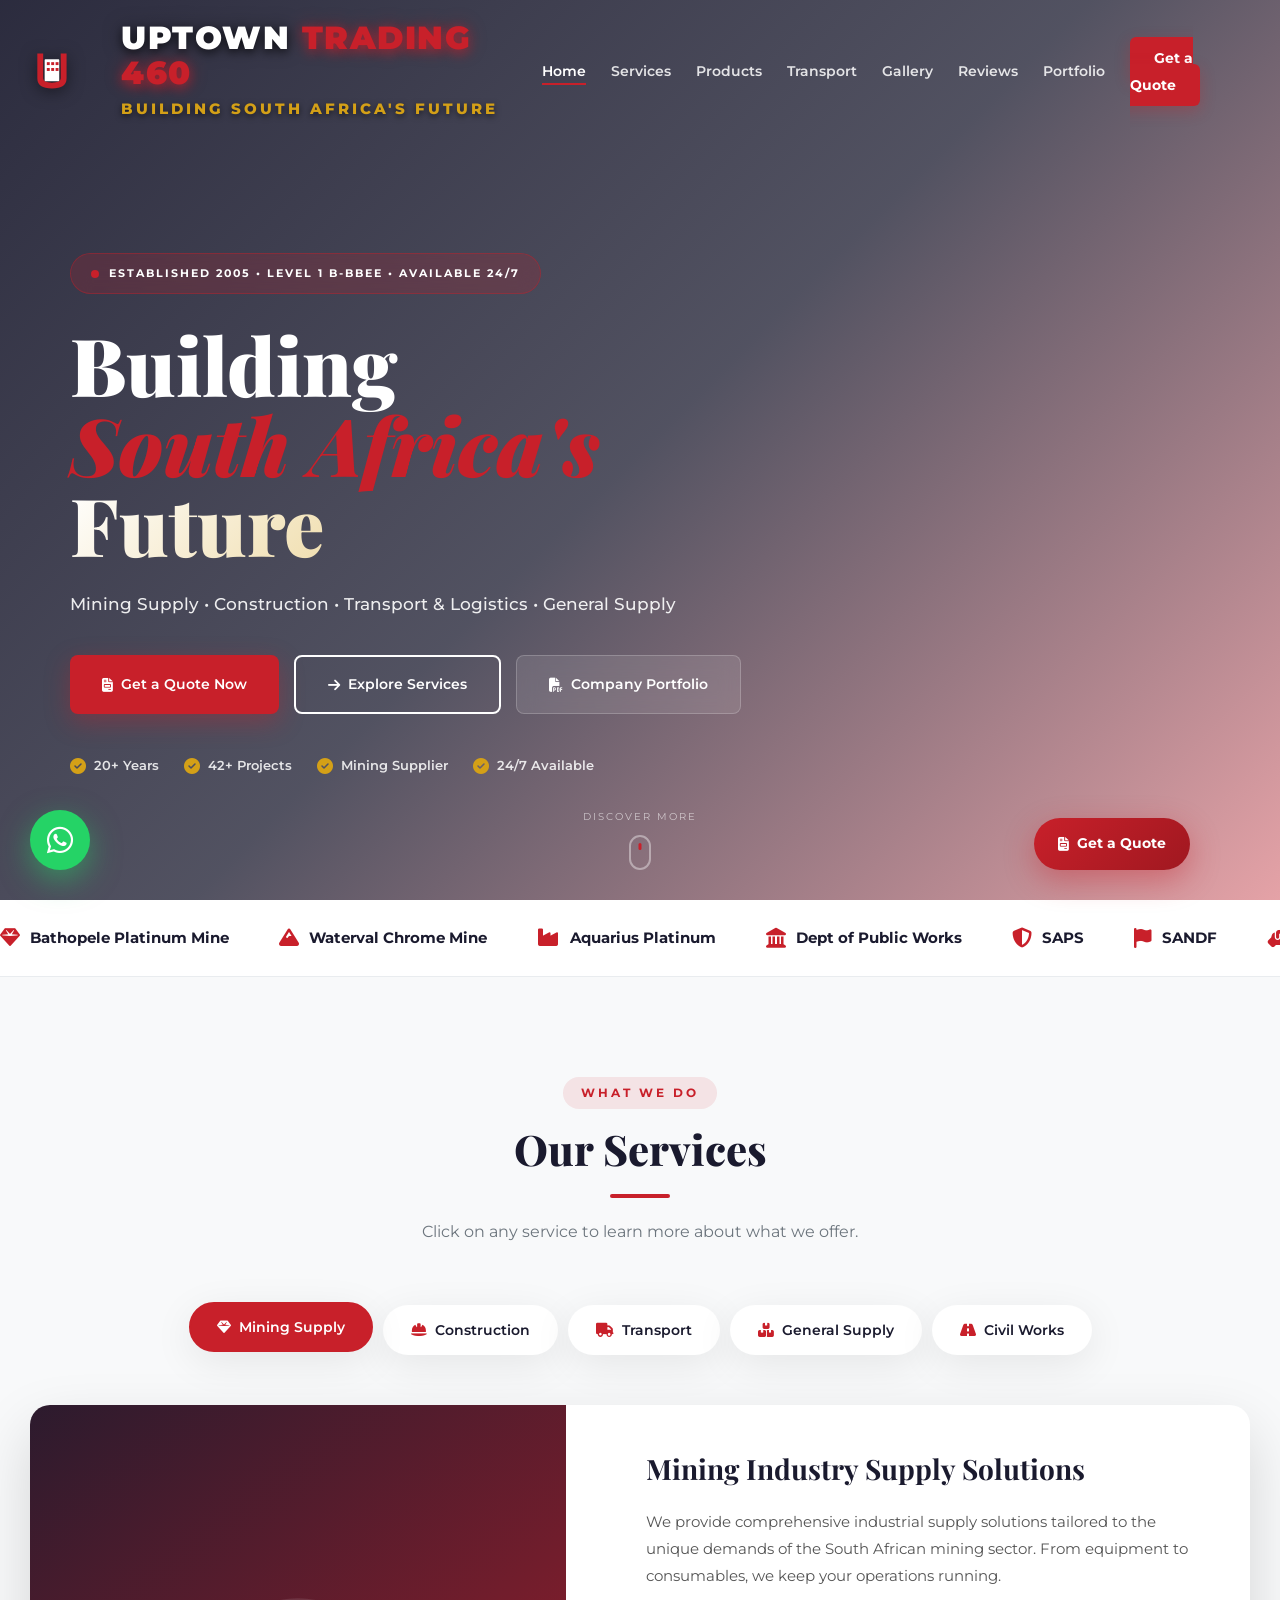
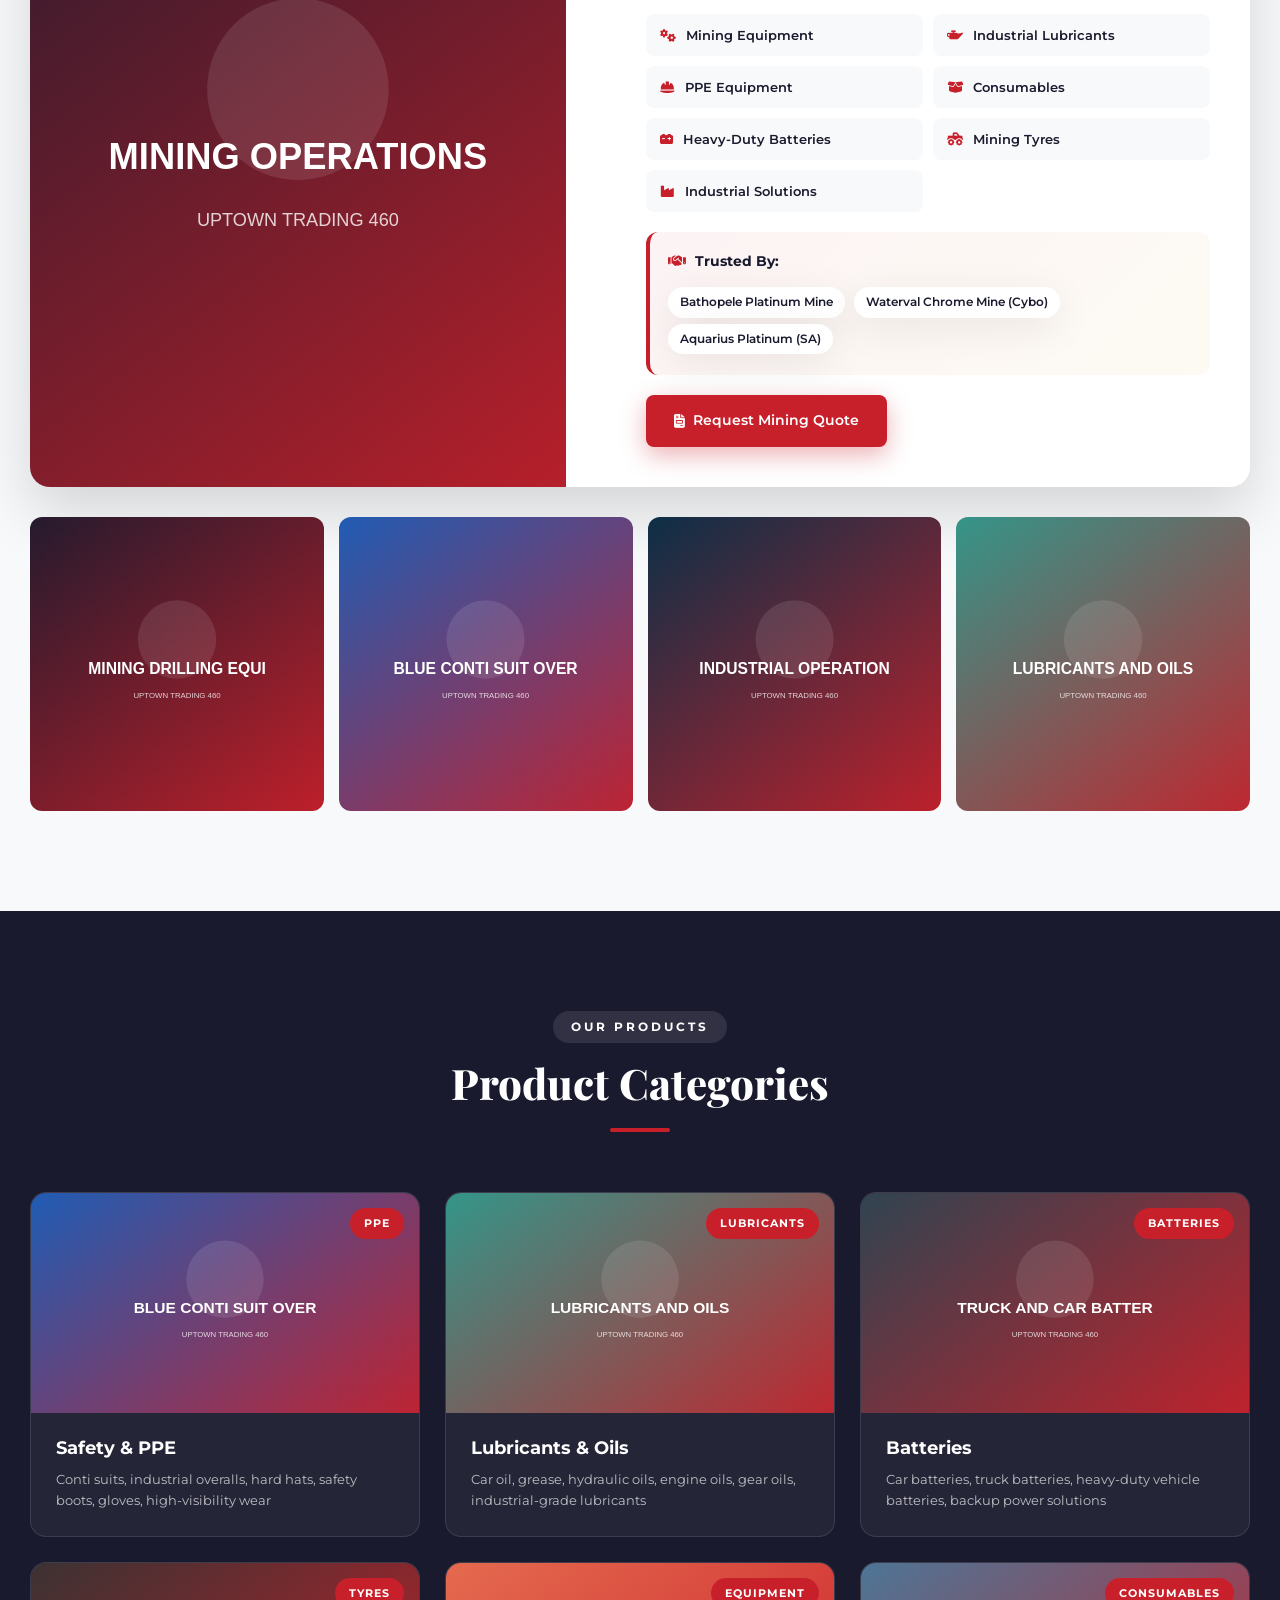
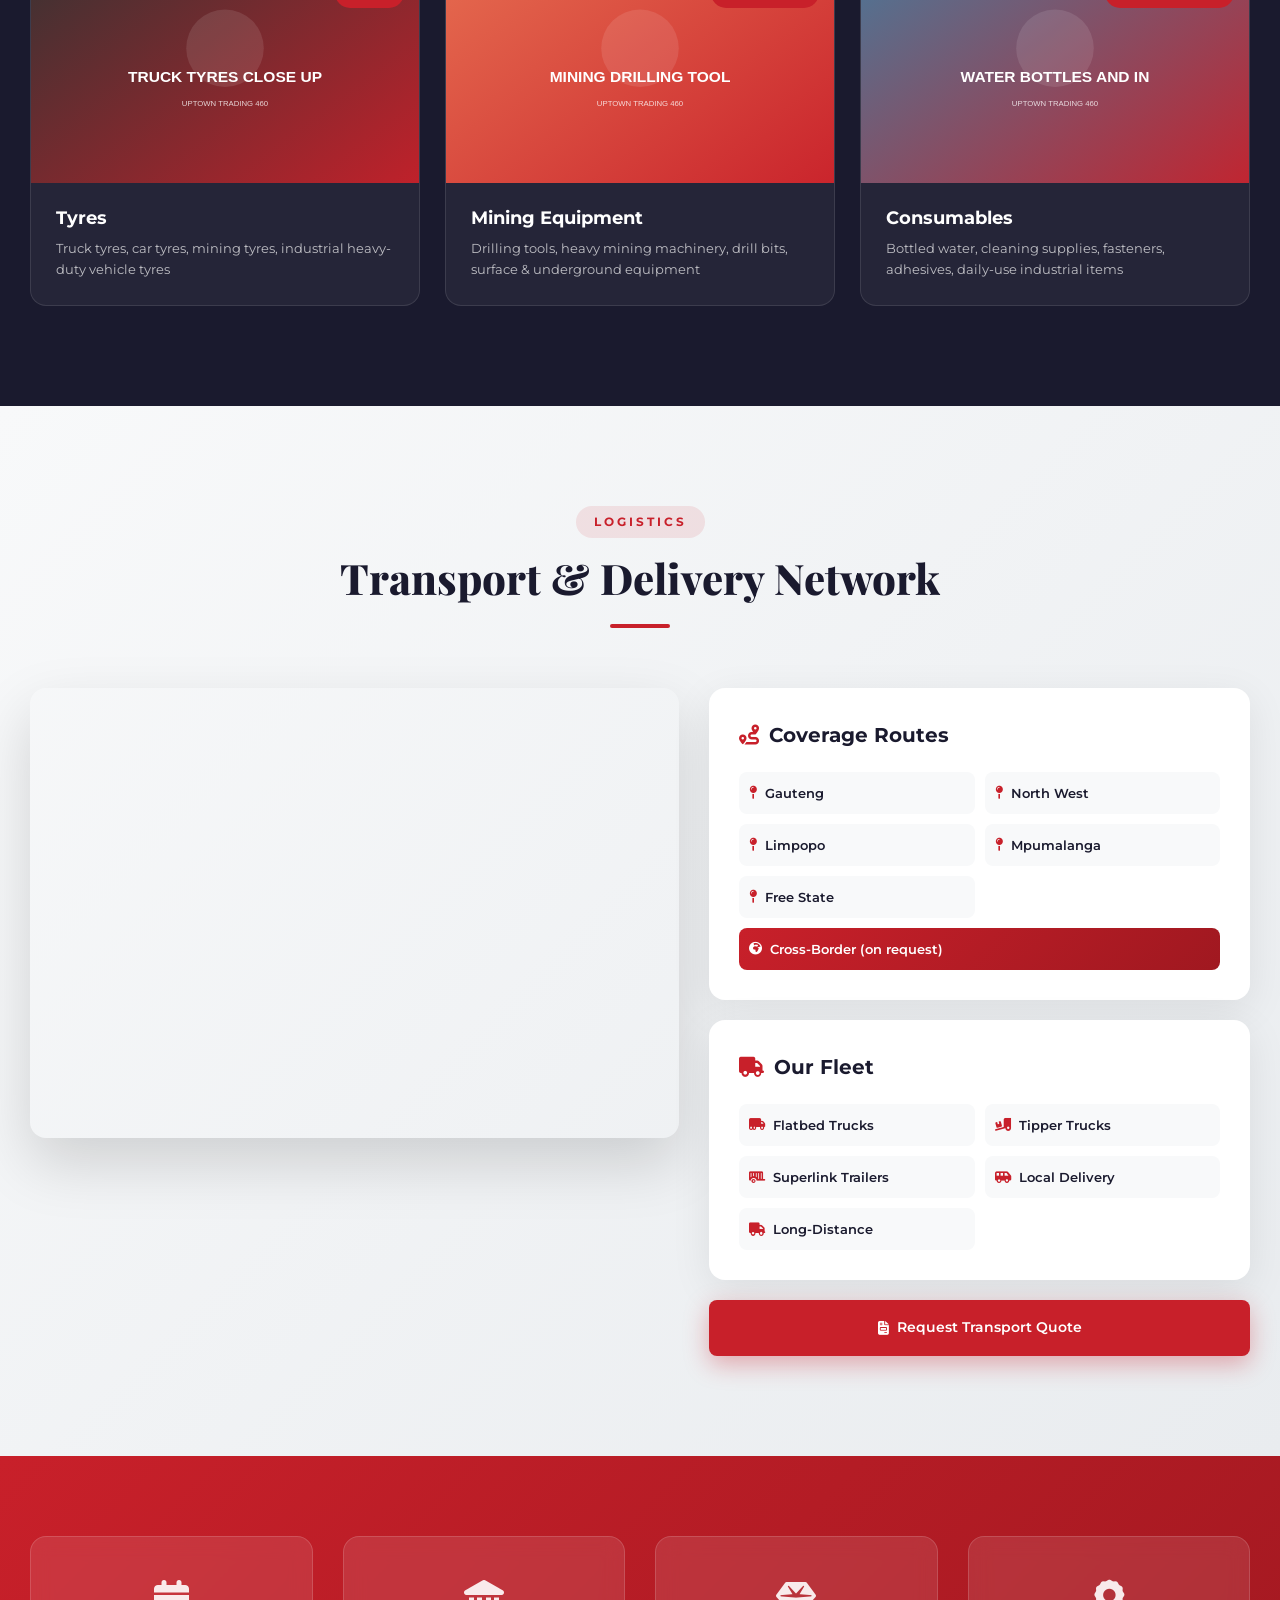
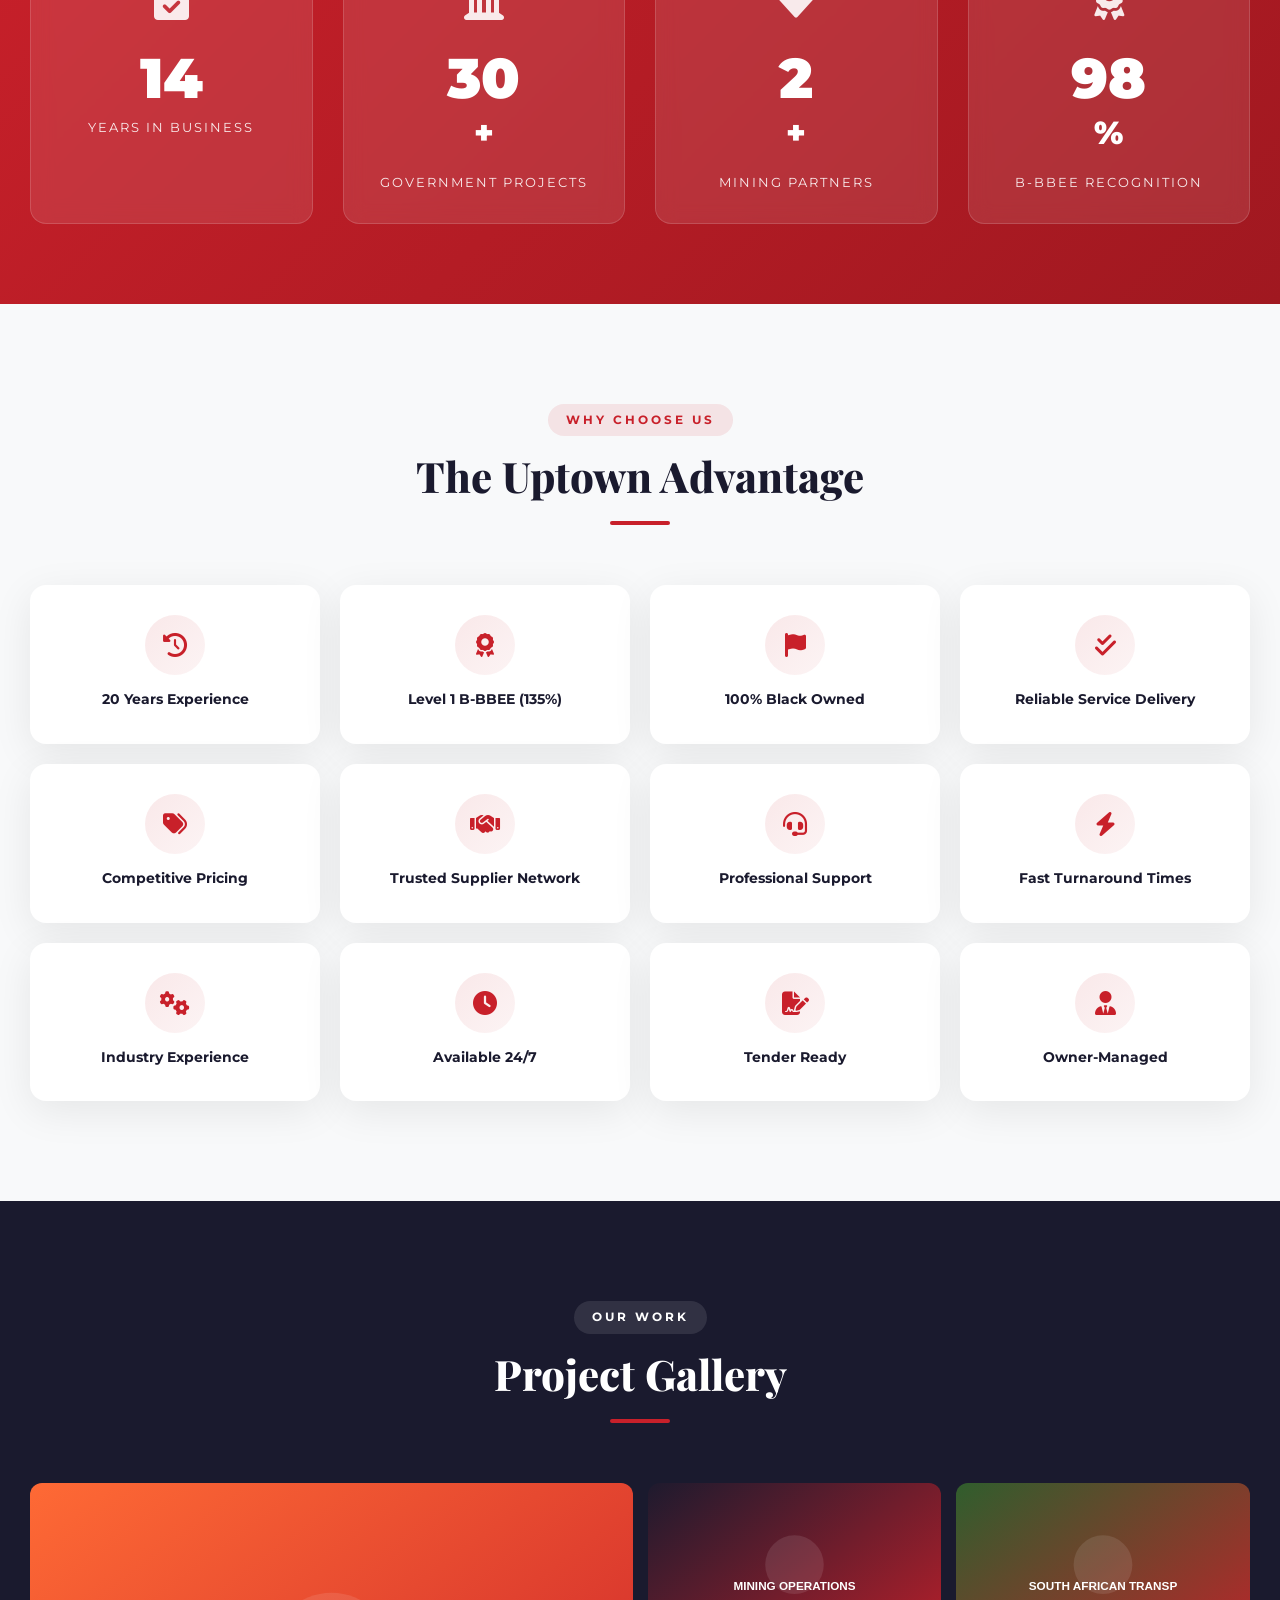
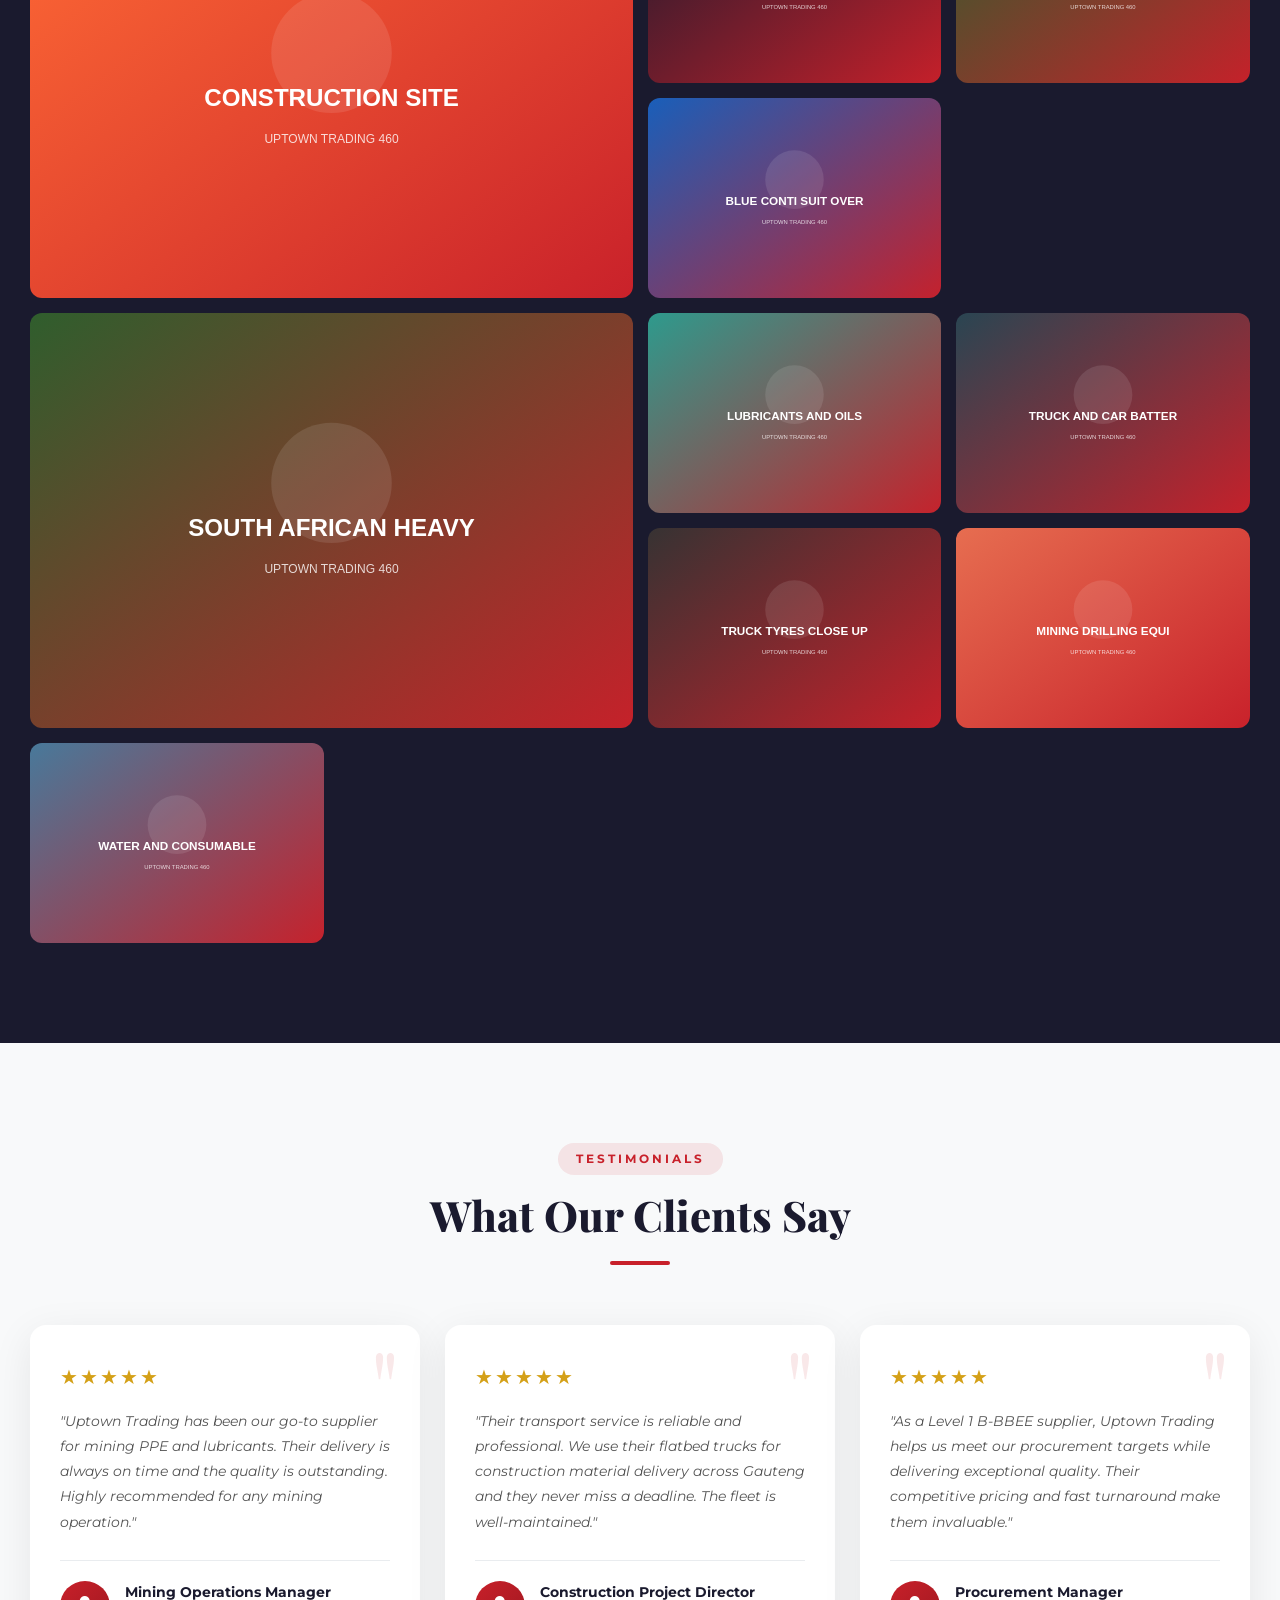
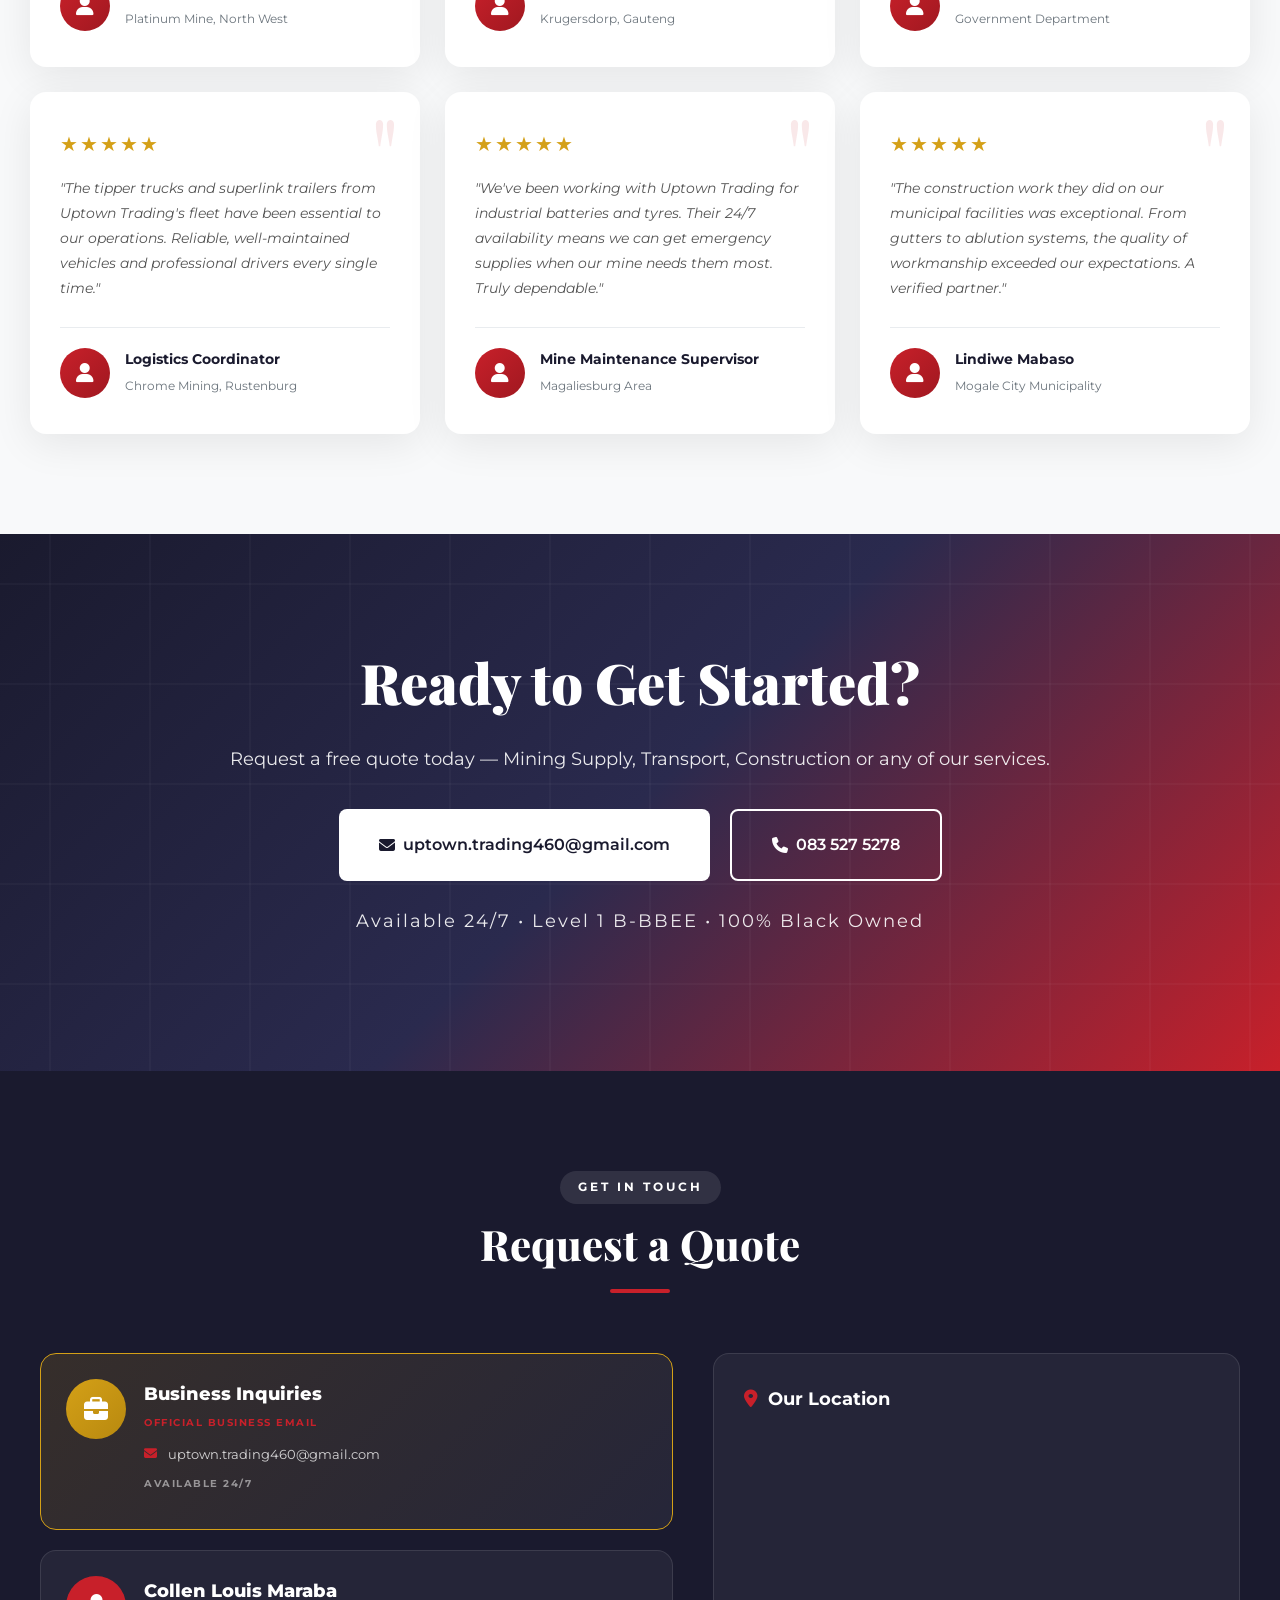
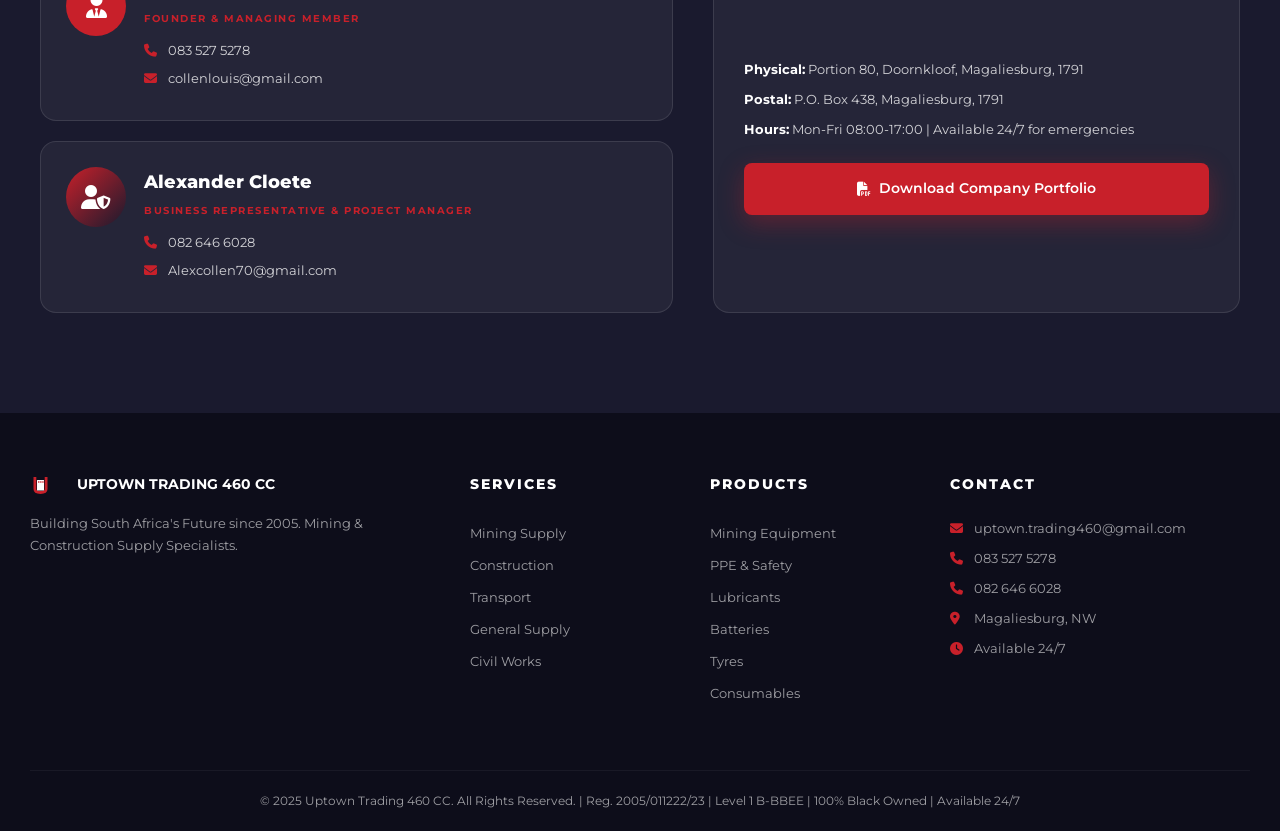
<file: index.html>
<!DOCTYPE html>
<html lang="en">
<head>
    <meta charset="UTF-8">
    <meta name="viewport" content="width=device-width, initial-scale=1.0">
    <title>Uptown Trading 460 CC | Building South Africa's Future | Mining & Construction Supply</title>
    <meta name="description" content="Uptown Trading 460 CC - 100% Black Owned, Level 1 B-BBEE Mining Industry Supplier, Construction, Transport & Logistics. Equipment, PPE, Lubricants, Tyres, Batteries. Established 2005.">
    <meta name="keywords" content="Uptown Trading 460, mining supplies South Africa, mining equipment, PPE supplier, lubricants, tyres mining, batteries, industrial supplies, construction Magaliesburg, B-BBEE Level 1">
    <meta name="author" content="Collen Louis Maraba">
    <meta name="robots" content="index, follow">
    <meta name="theme-color" content="#C8202A">

    <!-- GOOGLE SEARCH CONSOLE VERIFICATION TAG (REPLACE THE CODE BELOW WITH YOUR GOOGLE KEY) -->
    <meta name="google-site-verification" content="WCjdXtUBdvWyTcIsimOTzgSCiuZmzDVbnW3Q82NEKuc" />
    <link rel="canonical" href="https://uptowntrading460.github.io/uptown-trading-460/">
    <link rel="manifest" href="manifest.json">

    <link rel="preconnect" href="https://fonts.googleapis.com">
    <link rel="preconnect" href="https://fonts.gstatic.com" crossorigin>
    <link rel="preconnect" href="https://images.unsplash.com">

    <link href="https://fonts.googleapis.com/css2?family=Montserrat:wght@300;400;500;600;700;800;900&family=Playfair+Display:wght@700;800;900&display=swap" rel="stylesheet">
    <link rel="stylesheet" href="https://cdnjs.cloudflare.com/ajax/libs/font-awesome/6.5.0/css/all.min.css">
    <link rel="stylesheet" href="style.css"> 

    <script type="application/ld+json">
    {
        "@context": "https://schema.org",
        "@type": "LocalBusiness",
        "name": "Uptown Trading 460 CC",
        "url": "https://uptowntrading460.github.io/uptown-trading-460/",
        "telephone": ["+27835275278","+27826466028"],
        "email": "uptown.trading460@gmail.com",
        "description": "Mining & Construction Supplier",
        "foundingDate": "2005-02-02",
        "address": {"@type":"PostalAddress","streetAddress":"Portion 80, Doornkloof","addressLocality":"Magaliesburg","addressRegion":"North West","postalCode":"1791","addressCountry":"ZA"}
    }
    </script>
</head>
<body>

<!-- PRELOADER -->
<div id="preloader">
    <div class="loader">
        <div class="loader-logo">
            <svg viewBox="0 0 100 60" xmlns="http://www.w3.org/2000/svg">
                <path d="M 10 5 L 10 35 Q 10 50 30 50 Q 50 50 50 35 L 50 5 L 42 5 L 42 35 Q 42 43 30 43 Q 18 43 18 35 L 18 5 Z" fill="#C8202A"/>
                <rect x="20" y="12" width="20" height="28" fill="#1A1A2E" rx="1"/>
                <rect x="23" y="16" width="4" height="3" fill="#C8202A" rx="0.5"/>
                <rect x="29" y="16" width="4" height="3" fill="#C8202A" rx="0.5"/>
                <rect x="35" y="16" width="4" height="3" fill="#C8202A" rx="0.5"/>
                <rect x="23" y="22" width="4" height="3" fill="#C8202A" rx="0.5"/>
                <rect x="29" y="22" width="4" height="3" fill="#C8202A" rx="0.5"/>
                <rect x="35" y="22" width="4" height="3" fill="#C8202A" rx="0.5"/>
            </svg>
        </div>
        <div class="loader-bar"><div class="loader-progress"></div></div>
        <p>Loading...</p>
    </div>
</div>

<!-- NAVIGATION -->
<nav id="navbar">
    <div class="nav-container">
        <a href="index.html" class="nav-brand">
            <svg class="nav-logo" viewBox="0 0 50 30" xmlns="http://www.w3.org/2000/svg">
                <path d="M 5 3 L 5 20 Q 5 27 15 27 Q 25 27 25 20 L 25 3 L 21 3 L 21 20 Q 21 23 15 23 Q 9 23 9 20 L 9 3 Z" fill="#C8202A"/>
                <rect x="10" y="7" width="10" height="15" fill="white" rx="0.5"/>
                <rect x="11.5" y="9" width="2" height="2" fill="#C8202A"/>
                <rect x="14.5" y="9" width="2" height="2" fill="#C8202A"/>
                <rect x="17.5" y="9" width="2" height="2" fill="#C8202A"/>
                <rect x="11.5" y="13" width="2" height="2" fill="#C8202A"/>
                <rect x="14.5" y="13" width="2" height="2" fill="#C8202A"/>
                <rect x="17.5" y="13" width="2" height="2" fill="#C8202A"/>
            </svg>
            <div>
                <span class="brand-name">UPTOWN <span class="red">TRADING 460</span></span>
                <span class="brand-sub">Building South Africa's Future</span>
            </div>
        </a>
        <button class="menu-toggle" id="menuToggle" aria-label="Toggle menu">
            <span></span><span></span><span></span>
        </button>
        <ul class="nav-links" id="navLinks">
            <li><a href="#home" class="active">Home</a></li>
            <li><a href="#services">Services</a></li>
            <li><a href="#products">Products</a></li>
            <li><a href="#transport">Transport</a></li>
            <li><a href="#gallery">Gallery</a></li>
            <li><a href="#testimonials">Reviews</a></li>
            <li><a href="portfolio.html">Portfolio</a></li>
            <li><a href="#contact" class="nav-cta">Get a Quote</a></li>
        </ul>
    </div>
</nav>

<!-- HERO -->
<section id="home" class="hero">
    <div class="hero-bg">
        <div class="hero-slide active" data-bg="construction" style="background-image:url('https://images.unsplash.com/photo-1503387762-592deb58ef4e?w=1920&q=80&auto=format&fit=crop')"></div>
        <div class="hero-slide" data-bg="mining" style="background-image:url('https://images.unsplash.com/photo-1582139329536-e7284fece509?w=1920&q=80&auto=format&fit=crop')"></div>
        <div class="hero-slide" data-bg="trucks" style="background-image:url('https://images.unsplash.com/photo-1601584115197-04eefb3b6048?w=1920&q=80&auto=format&fit=crop')"></div>
        <div class="hero-overlay"></div>
    </div>

    <div class="hero-container">
        <div class="hero-content" data-animate="fade-up">
            <div class="hero-badge">
                <span class="badge-dot"></span>
                ESTABLISHED 2005 • LEVEL 1 B-BBEE • AVAILABLE 24/7
            </div>
            <h1 class="hero-title">
                <span class="title-line-1">Building</span>
                <span class="title-line-2">South Africa's</span>
                <span class="title-line-3">Future</span>
            </h1>
            <p class="hero-subtitle">
                Mining Supply • Construction • Transport & Logistics • General Supply
            </p>
            <div class="hero-buttons">
                <a href="#contact" class="btn btn-primary btn-large pulse-btn">
                    <i class="fas fa-file-invoice"></i> Get a Quote Now
                </a>
                <a href="#services" class="btn btn-outline-light btn-large">
                    <i class="fas fa-arrow-right"></i> Explore Services
                </a>
                <a href="portfolio.html" class="btn btn-glass btn-large">
                    <i class="fas fa-file-pdf"></i> Company Portfolio
                </a>
            </div>
            <div class="hero-trust">
                <div class="trust-item"><i class="fas fa-check-circle"></i><span>20+ Years</span></div>
                <div class="trust-item"><i class="fas fa-check-circle"></i><span>42+ Projects</span></div>
                <div class="trust-item"><i class="fas fa-check-circle"></i><span>Mining Supplier</span></div>
                <div class="trust-item"><i class="fas fa-check-circle"></i><span>24/7 Available</span></div>
            </div>
        </div>
    </div>

    <div class="hero-scroll">
        <span>Discover More</span>
        <div class="scroll-mouse"><div class="scroll-wheel"></div></div>
    </div>
</section>

<!-- TRUST BAR -->
<section class="trust-bar">
    <div class="trust-bar-inner">
        <div class="trust-marquee">
            <div class="trust-track">
                <div class="trust-client"><i class="fas fa-gem"></i> Bathopele Platinum Mine</div>
                <div class="trust-client"><i class="fas fa-mountain"></i> Waterval Chrome Mine</div>
                <div class="trust-client"><i class="fas fa-industry"></i> Aquarius Platinum</div>
                <div class="trust-client"><i class="fas fa-landmark"></i> Dept of Public Works</div>
                <div class="trust-client"><i class="fas fa-shield-alt"></i> SAPS</div>
                <div class="trust-client"><i class="fas fa-flag"></i> SANDF</div>
                <div class="trust-client"><i class="fas fa-hands-helping"></i> SASSA</div>
                <div class="trust-client"><i class="fas fa-city"></i> Mogale City Municipality</div>
                <div class="trust-client"><i class="fas fa-gem"></i> Bathopele Platinum Mine</div>
                <div class="trust-client"><i class="fas fa-mountain"></i> Waterval Chrome Mine</div>
                <div class="trust-client"><i class="fas fa-industry"></i> Aquarius Platinum</div>
                <div class="trust-client"><i class="fas fa-landmark"></i> Dept of Public Works</div>
            </div>
        </div>
    </div>
</section>

<!-- SERVICES TABS -->
<section id="services" class="section section-light">
    <div class="container">
        <div class="section-header" data-animate="fade-up">
            <span class="section-tag">WHAT WE DO</span>
            <h2 class="section-title">Our Services</h2>
            <div class="title-line"></div>
            <p class="section-subtitle">Click on any service to learn more about what we offer.</p>
        </div>

        <div class="service-tabs" data-animate="fade-up">
            <button class="tab-btn active" data-tab="mining"><i class="fas fa-gem"></i> Mining Supply</button>
            <button class="tab-btn" data-tab="construction"><i class="fas fa-hard-hat"></i> Construction</button>
            <button class="tab-btn" data-tab="transport"><i class="fas fa-truck"></i> Transport</button>
            <button class="tab-btn" data-tab="supply"><i class="fas fa-boxes-stacked"></i> General Supply</button>
            <button class="tab-btn" data-tab="civil"><i class="fas fa-road"></i> Civil Works</button>
        </div>

        <div class="tab-contents" data-animate="fade-up">

            <!-- MINING TAB -->
            <div class="tab-content active" id="tab-mining">
                <div class="tab-grid">
                    <div class="tab-image">
                        <img data-category="mining" src="https://images.unsplash.com/photo-1582139329536-e7284fece509?w=800&q=80&auto=format&fit=crop" alt="Mining operations" loading="lazy">
                    </div>
                    <div class="tab-info">
                        <h3>Mining Industry Supply Solutions</h3>
                        <p class="tab-overview">We provide comprehensive industrial supply solutions tailored to the unique demands of the South African mining sector. From equipment to consumables, we keep your operations running.</p>
                        <div class="tab-features">
                            <div class="tab-feature"><i class="fas fa-cogs"></i><span>Mining Equipment</span></div>
                            <div class="tab-feature"><i class="fas fa-oil-can"></i><span>Industrial Lubricants</span></div>
                            <div class="tab-feature"><i class="fas fa-hard-hat"></i><span>PPE Equipment</span></div>
                            <div class="tab-feature"><i class="fas fa-box-open"></i><span>Consumables</span></div>
                            <div class="tab-feature"><i class="fas fa-car-battery"></i><span>Heavy-Duty Batteries</span></div>
                            <div class="tab-feature"><i class="fas fa-truck-monster"></i><span>Mining Tyres</span></div>
                            <div class="tab-feature"><i class="fas fa-industry"></i><span>Industrial Solutions</span></div>
                        </div>
                        <div class="tab-references">
                            <h4><i class="fas fa-handshake"></i> Trusted By:</h4>
                            <span class="ref-tag">Bathopele Platinum Mine</span>
                            <span class="ref-tag">Waterval Chrome Mine (Cybo)</span>
                            <span class="ref-tag">Aquarius Platinum (SA)</span>
                        </div>
                        <a href="#contact" class="btn btn-primary"><i class="fas fa-file-invoice"></i> Request Mining Quote</a>
                    </div>
                </div>
                <div class="tab-gallery">
                    <img data-category="mining-drill" src="https://images.unsplash.com/photo-1504328345606-18bbc8c9d7d1?w=400&q=80&auto=format&fit=crop" alt="Mining drilling equipment" loading="lazy">
                    <img data-category="ppe-overalls" src="https://www.safety-wears.com/wp-content/uploads/2023/09/Construction-Work-Clothes-text-sucai-2-1024x1007.png" alt="Blue conti suit overalls with reflective stripes" loading="lazy">
                    <img data-category="industrial" src="https://images.unsplash.com/photo-1565793298595-6a879b1d9492?w=400&q=80&auto=format&fit=crop" alt="Industrial operations" loading="lazy">
                    <img data-category="lubricants-drums" src="https://abro.com/wp-content/uploads/2020/07/Lubricant-Group-2018.png" alt="Lubricants and oils collection" loading="lazy">
                </div>
            </div>

            <!-- CONSTRUCTION TAB -->
            <div class="tab-content" id="tab-construction">
                <div class="tab-grid">
                    <div class="tab-image">
                        <img data-category="construction" src="https://images.unsplash.com/photo-1503387762-592deb58ef4e?w=800&q=80&auto=format&fit=crop" alt="Construction site" loading="lazy">
                        <div class="image-overlay-badge">🏗️ Building Excellence</div>
                    </div>
                    <div class="tab-info">
                        <h3>Construction & Building</h3>
                        <p class="tab-overview">From ground-breaking to handover, we deliver quality construction services for government and commercial facilities across South Africa.</p>
                        <div class="tab-features">
                            <div class="tab-feature"><i class="fas fa-building"></i><span>General Building</span></div>
                            <div class="tab-feature"><i class="fas fa-wrench"></i><span>Maintenance Works</span></div>
                            <div class="tab-feature"><i class="fas fa-paint-roller"></i><span>Renovations</span></div>
                            <div class="tab-feature"><i class="fas fa-hammer"></i><span>Structural Repairs</span></div>
                            <div class="tab-feature"><i class="fas fa-water"></i><span>Ablution Systems</span></div>
                            <div class="tab-feature"><i class="fas fa-home"></i><span>Building Gutters</span></div>
                        </div>
                        <a href="#contact" class="btn btn-primary"><i class="fas fa-file-invoice"></i> Request Construction Quote</a>
                    </div>
                </div>
                <div class="tab-gallery">
                    <img data-category="construction" src="https://images.unsplash.com/photo-1541888946425-d81bb19240f5?w=400&q=80&auto=format&fit=crop" alt="Construction workers" loading="lazy">
                    <img data-category="construction" src="https://images.unsplash.com/photo-1590725140246-20acdee442be?w=400&q=80&auto=format&fit=crop" alt="Building renovation" loading="lazy">
                    <img data-category="construction" src="https://images.unsplash.com/photo-1504307651254-35680f356dfd?w=400&q=80&auto=format&fit=crop" alt="Construction project" loading="lazy">
                    <img data-category="construction" src="https://images.unsplash.com/photo-1517089596392-fb9a9033e05b?w=400&q=80&auto=format&fit=crop" alt="Building maintenance" loading="lazy">
                </div>
            </div>

            <!-- TRANSPORT TAB -->
            <div class="tab-content" id="tab-transport">
                <div class="tab-grid">
                    <div class="tab-image">
                        <img data-category="trucks-sa" src="https://images.unsplash.com/photo-1519003722824-194d4455a60c?w=800&q=80&auto=format&fit=crop" alt="South African heavy duty truck on highway" loading="lazy">
                        <div class="image-overlay-badge">🚚 Nationwide Logistics</div>
                    </div>
                    <div class="tab-info">
                        <h3>Transport & Logistics</h3>
                        <p class="tab-overview">Our transport division provides dependable delivery and logistics solutions throughout South Africa. From mining logistics to cross-province deliveries, we keep your supply chain moving.</p>
                        <h4 class="sub-heading">Vehicle Fleet:</h4>
                        <div class="tab-features">
                            <div class="tab-feature"><i class="fas fa-truck-moving"></i><span>Flatbed Trucks</span></div>
                            <div class="tab-feature"><i class="fas fa-truck-loading"></i><span>Tipper Trucks</span></div>
                            <div class="tab-feature"><i class="fas fa-trailer"></i><span>Superlink Trailers</span></div>
                            <div class="tab-feature"><i class="fas fa-shuttle-van"></i><span>Local Delivery</span></div>
                            <div class="tab-feature"><i class="fas fa-truck"></i><span>Long-Distance Freight</span></div>
                        </div>
                        <h4 class="sub-heading">Services Offered:</h4>
                        <div class="tab-features">
                            <div class="tab-feature"><i class="fas fa-box"></i><span>Material Transport</span></div>
                            <div class="tab-feature"><i class="fas fa-gem"></i><span>Mining Logistics</span></div>
                            <div class="tab-feature"><i class="fas fa-hard-hat"></i><span>Construction Deliveries</span></div>
                            <div class="tab-feature"><i class="fas fa-map"></i><span>Cross-Province</span></div>
                            <div class="tab-feature"><i class="fas fa-handshake"></i><span>Fleet Partnerships</span></div>
                            <div class="tab-feature"><i class="fas fa-file-contract"></i><span>Contract Transport</span></div>
                        </div>
                        <h4 class="sub-heading">Coverage Routes:</h4>
                        <div class="route-tags">
                            <span class="route-tag">Gauteng</span>
                            <span class="route-tag">North West</span>
                            <span class="route-tag">Limpopo</span>
                            <span class="route-tag">Mpumalanga</span>
                            <span class="route-tag">Free State</span>
                            <span class="route-tag special">Cross-Border (on request)</span>
                        </div>
                        <a href="#contact" class="btn btn-primary"><i class="fas fa-file-invoice"></i> Request Transport Quote</a>
                    </div>
                </div>
                <div class="tab-gallery">
                    <img data-category="trucks-sa" src="https://images.unsplash.com/photo-1519003722824-194d4455a60c?w=400&q=80&auto=format&fit=crop" alt="South African flatbed truck" loading="lazy">
                    <img data-category="trucks-sa" src="https://images.unsplash.com/photo-1508739773434-c26b3d09e071?w=400&q=80&auto=format&fit=crop" alt="South African tipper truck" loading="lazy">
                    <img data-category="trucks-sa" src="https://images.unsplash.com/photo-1541899481282-d53bffe3c35d?w=400&q=80&auto=format&fit=crop" alt="South African heavy truck road" loading="lazy">
                    <img data-category="trucks-sa" src="https://images.unsplash.com/photo-1616432043562-3671ea2e5242?w=400&q=80&auto=format&fit=crop" alt="South African logistics truck" loading="lazy">
                </div>
            </div>

            <!-- SUPPLY TAB -->
            <div class="tab-content" id="tab-supply">
                <div class="tab-grid">
                    <div class="tab-image">
                        <img data-category="warehouse" src="https://images.unsplash.com/photo-1553413077-190dd305871c?w=800&q=80&auto=format&fit=crop" alt="Warehouse supply" loading="lazy">
                        <div class="image-overlay-badge">📦 Complete Supply</div>
                    </div>
                    <div class="tab-info">
                        <h3>General Supply</h3>
                        <p class="tab-overview">Comprehensive procurement and supply solutions for government and private sector clients.</p>
                        <div class="tab-features">
                            <div class="tab-feature"><i class="fas fa-file-contract"></i><span>Government Contracts</span></div>
                            <div class="tab-feature"><i class="fas fa-pen"></i><span>Office Supplies</span></div>
                            <div class="tab-feature"><i class="fas fa-tools"></i><span>Tools & Equipment</span></div>
                            <div class="tab-feature"><i class="fas fa-shopping-cart"></i><span>General Procurement</span></div>
                        </div>
                        <a href="#contact" class="btn btn-primary"><i class="fas fa-file-invoice"></i> Request Supply Quote</a>
                    </div>
                </div>
                <div class="tab-gallery">
                    <img data-category="warehouse" src="https://images.unsplash.com/photo-1586528116311-ad8dd3c8310d?w=400&q=80&auto=format&fit=crop" alt="Warehouse" loading="lazy">
                    <img data-category="warehouse" src="https://images.unsplash.com/photo-1601598851547-4302969d0614?w=400&q=80&auto=format&fit=crop" alt="Supply chain" loading="lazy">
                    <img data-category="supplies" src="https://images.unsplash.com/photo-1600880292203-757bb62b4baf?w=400&q=80&auto=format&fit=crop" alt="Office supplies" loading="lazy">
                    <img data-category="tools" src="https://images.unsplash.com/photo-1530124566582-a618bc2615dc?w=400&q=80&auto=format&fit=crop" alt="Tools equipment" loading="lazy">
                </div>
            </div>

            <!-- CIVIL TAB -->
            <div class="tab-content" id="tab-civil">
                <div class="tab-grid">
                    <div class="tab-image">
                        <img data-category="civil" src="https://images.unsplash.com/photo-1517089596392-fb9a9033e05b?w=800&q=80&auto=format&fit=crop" alt="Civil works road" loading="lazy">
                        <div class="image-overlay-badge">🚧 Infrastructure</div>
                    </div>
                    <div class="tab-info">
                        <h3>Civil Works</h3>
                        <p class="tab-overview">Infrastructure development and maintenance services for roads, sewage systems, and public facilities.</p>
                        <div class="tab-features">
                            <div class="tab-feature"><i class="fas fa-road"></i><span>Road Works</span></div>
                            <div class="tab-feature"><i class="fas fa-water"></i><span>Sewage Maintenance</span></div>
                            <div class="tab-feature"><i class="fas fa-cross"></i><span>Cemetery Facilities</span></div>
                        </div>
                        <a href="#contact" class="btn btn-primary"><i class="fas fa-file-invoice"></i> Request Civil Works Quote</a>
                    </div>
                </div>
                <div class="tab-gallery">
                    <img data-category="civil" src="https://images.unsplash.com/photo-1545159432-c1b30c4dfa07?w=400&q=80&auto=format&fit=crop" alt="Road construction" loading="lazy">
                    <img data-category="civil" src="https://images.unsplash.com/photo-1581094271901-8022df4466f9?w=400&q=80&auto=format&fit=crop" alt="Infrastructure" loading="lazy">
                    <img data-category="civil" src="https://images.unsplash.com/photo-1530124566582-a618bc2615dc?w=400&q=80&auto=format&fit=crop" alt="Civil engineering" loading="lazy">
                    <img data-category="construction" src="https://images.unsplash.com/photo-1541888946425-d81bb19240f5?w=400&q=80&auto=format&fit=crop" alt="Construction works" loading="lazy">
                </div>
            </div>

        </div>
    </div>
</section>

<!-- PRODUCT CATEGORIES -->
<section id="products" class="section section-dark">
    <div class="container">
        <div class="section-header" data-animate="fade-up">
            <span class="section-tag light">OUR PRODUCTS</span>
            <h2 class="section-title light">Product Categories</h2>
            <div class="title-line center"></div>
        </div>

        <div class="product-grid" data-animate="fade-up">

            <div class="product-card">
                <div class="product-img">
                    <img data-category="ppe-overalls"
                         src="https://www.safety-wears.com/wp-content/uploads/2023/09/Construction-Work-Clothes-text-sucai-2-1024x1007.png"
                         alt="Blue conti suit overalls with reflective stripes"
                         loading="lazy">
                    <div class="product-label">PPE</div>
                </div>
                <h3>Safety & PPE</h3>
                <p>Conti suits, industrial overalls, hard hats, safety boots, gloves, high-visibility wear</p>
            </div>

            <div class="product-card">
                <div class="product-img">
                    <img data-category="lubricants-drums"
                         src="https://abro.com/wp-content/uploads/2020/07/Lubricant-Group-2018.png"
                         alt="Lubricants and oils collection"
                         loading="lazy">
                    <div class="product-label">Lubricants</div>
                </div>
                <h3>Lubricants & Oils</h3>
                <p>Car oil, grease, hydraulic oils, engine oils, gear oils, industrial-grade lubricants</p>
            </div>

            <div class="product-card">
                <div class="product-img">
                    <img data-category="batteries-actual"
                         src="https://tse4.mm.bing.net/th/id/OIP.9Pb6AkqT5Qx4NvdcCj_a2gHaED?r=0&rs=1&pid=ImgDetMain&o=7&rm=3"
                         alt="Truck and car batteries"
                         loading="lazy">
                    <div class="product-label">Batteries</div>
                </div>
                <h3>Batteries</h3>
                <p>Car batteries, truck batteries, heavy-duty vehicle batteries, backup power solutions</p>
            </div>

            <div class="product-card">
                <div class="product-img">
                    <img data-category="tyres-stacked"
                         src="https://png.pngtree.com/thumb_back/fw800/background/20221030/pngtree-longworn-tires-that-have-seen-better-days-truck-close-professional-photo-image_34469184.jpg"
                         alt="Truck tyres close up"
                         loading="lazy">
                    <div class="product-label">Tyres</div>
                </div>
                <h3>Tyres</h3>
                <p>Truck tyres, car tyres, mining tyres, industrial heavy-duty vehicle tyres</p>
            </div>

            <div class="product-card">
                <div class="product-img">
                    <img data-category="mining-equipment"
                         src="https://images.unsplash.com/photo-1504328345606-18bbc8c9d7d1?w=600&q=80&auto=format&fit=crop"
                         alt="Mining drilling tools and heavy machinery"
                         loading="lazy">
                    <div class="product-label">Equipment</div>
                </div>
                <h3>Mining Equipment</h3>
                <p>Drilling tools, heavy mining machinery, drill bits, surface & underground equipment</p>
            </div>

            <div class="product-card">
                <div class="product-img">
                    <img data-category="consumables"
                         src="https://images.pexels.com/photos/1000084/pexels-photo-1000084.jpeg?auto=compress&cs=tinysrgb&w=600"
                         alt="Water bottles and industrial consumables"
                         loading="lazy">
                    <div class="product-label">Consumables</div>
                </div>
                <h3>Consumables</h3>
                <p>Bottled water, cleaning supplies, fasteners, adhesives, daily-use industrial items</p>
            </div>

        </div>
    </div>
</section>

<!-- TRANSPORT SECTION -->
<section id="transport" class="section transport-section">
    <div class="container">
        <div class="section-header" data-animate="fade-up">
            <span class="section-tag">LOGISTICS</span>
            <h2 class="section-title">Transport & Delivery Network</h2>
            <div class="title-line"></div>
        </div>

        <div class="transport-grid" data-animate="fade-up">
            <div class="transport-map">
                <iframe src="https://www.google.com/maps/embed?pb=!1m18!1m12!1m3!1d3593.4!2d27.547!3d-25.997!2m3!1f0!2f0!3f0!3m2!1i1024!2i768!4f13.1!3m3!1m2!1s0x0%3A0x0!2zMjXCsDU5JzQ5LjIiUyAyN8KwMzInNDkuMiJF!5e0!3m2!1sen!2sza!4v1700000000000" width="100%" height="450" style="border:0;border-radius:16px;" allowfullscreen loading="lazy" referrerpolicy="no-referrer-when-downgrade"></iframe>
            </div>
            <div class="transport-info">
                <div class="transport-card">
                    <h3><i class="fas fa-route"></i> Coverage Routes</h3>
                    <div class="route-list">
                        <div class="route-item"><i class="fas fa-map-pin"></i> Gauteng</div>
                        <div class="route-item"><i class="fas fa-map-pin"></i> North West</div>
                        <div class="route-item"><i class="fas fa-map-pin"></i> Limpopo</div>
                        <div class="route-item"><i class="fas fa-map-pin"></i> Mpumalanga</div>
                        <div class="route-item"><i class="fas fa-map-pin"></i> Free State</div>
                        <div class="route-item special"><i class="fas fa-globe-africa"></i> Cross-Border (on request)</div>
                    </div>
                </div>
                <div class="transport-card">
                    <h3><i class="fas fa-truck"></i> Our Fleet</h3>
                    <div class="fleet-grid">
                        <div class="fleet-item"><i class="fas fa-truck-moving"></i> Flatbed Trucks</div>
                        <div class="fleet-item"><i class="fas fa-truck-loading"></i> Tipper Trucks</div>
                        <div class="fleet-item"><i class="fas fa-trailer"></i> Superlink Trailers</div>
                        <div class="fleet-item"><i class="fas fa-shuttle-van"></i> Local Delivery</div>
                        <div class="fleet-item"><i class="fas fa-truck"></i> Long-Distance</div>
                    </div>
                </div>
                <a href="#contact" class="btn btn-primary btn-large" style="width:100%;justify-content:center;">
                    <i class="fas fa-file-invoice"></i> Request Transport Quote
                </a>
            </div>
        </div>
    </div>
</section>

<!-- STATS -->
<section class="stats-section">
    <div class="container">
        <div class="stats-grid">
            <div class="stat-box" data-animate="fade-up">
                <div class="stat-icon"><i class="fas fa-calendar-check"></i></div>
                <div class="stat-number" data-count="20">0</div>
                <div class="stat-label">Years in Business</div>
            </div>
            <div class="stat-box" data-animate="fade-up">
                <div class="stat-icon"><i class="fas fa-landmark"></i></div>
                <div class="stat-number" data-count="42">0</div>
                <div class="stat-suffix">+</div>
                <div class="stat-label">Government Projects</div>
            </div>
            <div class="stat-box" data-animate="fade-up">
                <div class="stat-icon"><i class="fas fa-gem"></i></div>
                <div class="stat-number" data-count="3">0</div>
                <div class="stat-suffix">+</div>
                <div class="stat-label">Mining Partners</div>
            </div>
            <div class="stat-box" data-animate="fade-up">
                <div class="stat-icon"><i class="fas fa-award"></i></div>
                <div class="stat-number" data-count="135">0</div>
                <div class="stat-suffix">%</div>
                <div class="stat-label">B-BBEE Recognition</div>
            </div>
        </div>
    </div>
</section>

<!-- WHY CHOOSE US -->
<section class="section">
    <div class="container">
        <div class="section-header" data-animate="fade-up">
            <span class="section-tag">WHY CHOOSE US</span>
            <h2 class="section-title">The Uptown Advantage</h2>
            <div class="title-line"></div>
        </div>

        <div class="advantage-grid-new" data-animate="fade-up">
            <div class="adv-card"><div class="adv-icon"><i class="fas fa-history"></i></div><h4>20 Years Experience</h4></div>
            <div class="adv-card"><div class="adv-icon"><i class="fas fa-award"></i></div><h4>Level 1 B-BBEE (135%)</h4></div>
            <div class="adv-card"><div class="adv-icon"><i class="fas fa-flag"></i></div><h4>100% Black Owned</h4></div>
            <div class="adv-card"><div class="adv-icon"><i class="fas fa-check-double"></i></div><h4>Reliable Service Delivery</h4></div>
            <div class="adv-card"><div class="adv-icon"><i class="fas fa-tags"></i></div><h4>Competitive Pricing</h4></div>
            <div class="adv-card"><div class="adv-icon"><i class="fas fa-handshake"></i></div><h4>Trusted Supplier Network</h4></div>
            <div class="adv-card"><div class="adv-icon"><i class="fas fa-headset"></i></div><h4>Professional Support</h4></div>
            <div class="adv-card"><div class="adv-icon"><i class="fas fa-bolt"></i></div><h4>Fast Turnaround Times</h4></div>
            <div class="adv-card"><div class="adv-icon"><i class="fas fa-cogs"></i></div><h4>Industry Experience</h4></div>
            <div class="adv-card"><div class="adv-icon"><i class="fas fa-clock"></i></div><h4>Available 24/7</h4></div>
            <div class="adv-card"><div class="adv-icon"><i class="fas fa-file-signature"></i></div><h4>Tender Ready</h4></div>
            <div class="adv-card"><div class="adv-icon"><i class="fas fa-user-tie"></i></div><h4>Owner-Managed</h4></div>
        </div>
    </div>
</section>

<!-- GALLERY -->
<section id="gallery" class="section section-dark">
    <div class="container">
        <div class="section-header" data-animate="fade-up">
            <span class="section-tag light">OUR WORK</span>
            <h2 class="section-title light">Project Gallery</h2>
            <div class="title-line center"></div>
        </div>

        <div class="gallery-grid" data-animate="fade-up">
            <div class="gallery-item large">
                <img data-category="construction" src="https://images.unsplash.com/photo-1503387762-592deb58ef4e?w=800&q=80&auto=format&fit=crop" alt="Construction site" loading="lazy">
                <div class="gallery-overlay"><span>Construction</span></div>
            </div>
            <div class="gallery-item">
                <img data-category="mining" src="https://images.unsplash.com/photo-1582139329536-e7284fece509?w=600&q=80&auto=format&fit=crop" alt="Mining operations" loading="lazy">
                <div class="gallery-overlay"><span>Mining</span></div>
            </div>
            <div class="gallery-item">
                <img data-category="trucks-sa" src="https://images.unsplash.com/photo-1519003722824-194d4455a60c?w=600&q=80&auto=format&fit=crop" alt="South African transport truck" loading="lazy">
                <div class="gallery-overlay"><span>Transport</span></div>
            </div>
            <div class="gallery-item">
                <img data-category="ppe-overalls" src="https://www.safety-wears.com/wp-content/uploads/2023/09/Construction-Work-Clothes-text-sucai-2-1024x1007.png" alt="Blue conti suit overalls with reflective stripes" loading="lazy">
                <div class="gallery-overlay"><span>PPE & Safety</span></div>
            </div>
            <div class="gallery-item large">
                <img data-category="trucks-sa" src="https://images.unsplash.com/photo-1508739773434-c26b3d09e071?w=800&q=80&auto=format&fit=crop" alt="South African heavy duty truck" loading="lazy">
                <div class="gallery-overlay"><span>Logistics</span></div>
            </div>
            <div class="gallery-item">
                <img data-category="lubricants-drums" src="https://abro.com/wp-content/uploads/2020/07/Lubricant-Group-2018.png" alt="Lubricants and oils" loading="lazy">
                <div class="gallery-overlay"><span>Lubricants</span></div>
            </div>
            <div class="gallery-item">
                <img data-category="batteries-actual" src="https://tse4.mm.bing.net/th/id/OIP.9Pb6AkqT5Qx4NvdcCj_a2gHaED?r=0&rs=1&pid=ImgDetMain&o=7&rm=3" alt="Truck and car batteries" loading="lazy">
                <div class="gallery-overlay"><span>Batteries</span></div>
            </div>
            <div class="gallery-item">
                <img data-category="tyres-stacked"
                     src="https://png.pngtree.com/thumb_back/fw800/background/20221030/pngtree-longworn-tires-that-have-seen-better-days-truck-close-professional-photo-image_34469184.jpg"
                     alt="Truck tyres close up"
                     loading="lazy">
                <div class="gallery-overlay"><span>Tyres</span></div>
            </div>
            <div class="gallery-item">
                <img data-category="mining-equipment" src="https://images.unsplash.com/photo-1504328345606-18bbc8c9d7d1?w=600&q=80&auto=format&fit=crop" alt="Mining drilling equipment" loading="lazy">
                <div class="gallery-overlay"><span>Mining Equipment</span></div>
            </div>
            <div class="gallery-item">
                <img data-category="consumables" src="https://images.pexels.com/photos/1000084/pexels-photo-1000084.jpeg?auto=compress&cs=tinysrgb&w=600" alt="Water and consumables" loading="lazy">
                <div class="gallery-overlay"><span>Consumables</span></div>
            </div>
        </div>
    </div>
</section>

<!-- TESTIMONIALS -->
<section id="testimonials" class="section">
    <div class="container">
        <div class="section-header" data-animate="fade-up">
            <span class="section-tag">TESTIMONIALS</span>
            <h2 class="section-title">What Our Clients Say</h2>
            <div class="title-line"></div>
        </div>

        <div class="testimonial-grid" data-animate="fade-up">
            <div class="testimonial-card">
                <div class="stars">★★★★★</div>
                <p>"Uptown Trading has been our go-to supplier for mining PPE and lubricants. Their delivery is always on time and the quality is outstanding. Highly recommended for any mining operation."</p>
                <div class="testimonial-author">
                    <div class="author-avatar"><i class="fas fa-user"></i></div>
                    <div><strong>Mining Operations Manager</strong><span>Platinum Mine, North West</span></div>
                </div>
            </div>
            <div class="testimonial-card">
                <div class="stars">★★★★★</div>
                <p>"Their transport service is reliable and professional. We use their flatbed trucks for construction material delivery across Gauteng and they never miss a deadline. The fleet is well-maintained."</p>
                <div class="testimonial-author">
                    <div class="author-avatar"><i class="fas fa-user"></i></div>
                    <div><strong>Construction Project Director</strong><span>Krugersdorp, Gauteng</span></div>
                </div>
            </div>
            <div class="testimonial-card">
                <div class="stars">★★★★★</div>
                <p>"As a Level 1 B-BBEE supplier, Uptown Trading helps us meet our procurement targets while delivering exceptional quality. Their competitive pricing and fast turnaround make them invaluable."</p>
                <div class="testimonial-author">
                    <div class="author-avatar"><i class="fas fa-user"></i></div>
                    <div><strong>Procurement Manager</strong><span>Government Department</span></div>
                </div>
            </div>
            <div class="testimonial-card">
                <div class="stars">★★★★★</div>
                <p>"The tipper trucks and superlink trailers from Uptown Trading's fleet have been essential to our operations. Reliable, well-maintained vehicles and professional drivers every single time."</p>
                <div class="testimonial-author">
                    <div class="author-avatar"><i class="fas fa-user"></i></div>
                    <div><strong>Logistics Coordinator</strong><span>Chrome Mining, Rustenburg</span></div>
                </div>
            </div>
            <div class="testimonial-card">
                <div class="stars">★★★★★</div>
                <p>"We've been working with Uptown Trading for industrial batteries and tyres. Their 24/7 availability means we can get emergency supplies when our mine needs them most. Truly dependable."</p>
                <div class="testimonial-author">
                    <div class="author-avatar"><i class="fas fa-user"></i></div>
                    <div><strong>Mine Maintenance Supervisor</strong><span>Magaliesburg Area</span></div>
                </div>
            </div>
            <div class="testimonial-card">
                <div class="stars">★★★★★</div>
                <p>"The construction work they did on our municipal facilities was exceptional. From gutters to ablution systems, the quality of workmanship exceeded our expectations. A verified partner."</p>
                <div class="testimonial-author">
                    <div class="author-avatar"><i class="fas fa-user"></i></div>
                    <div><strong>Lindiwe Mabaso</strong><span>Mogale City Municipality</span></div>
                </div>
            </div>
        </div>
    </div>
</section>

<!-- BIG CTA -->
<section class="big-cta">
    <div class="container">
        <div class="big-cta-content" data-animate="fade-up">
            <h2>Ready to Get Started?</h2>
            <p>Request a free quote today — Mining Supply, Transport, Construction or any of our services.</p>
            <div class="cta-contact-row">
                <a href="mailto:uptown.trading460@gmail.com" class="btn btn-white btn-xl">
                    <i class="fas fa-envelope"></i> uptown.trading460@gmail.com
                </a>
                <a href="tel:+27835275278" class="btn btn-outline-white btn-xl">
                    <i class="fas fa-phone"></i> 083 527 5278
                </a>
            </div>
            <p class="cta-small">Available 24/7 • Level 1 B-BBEE • 100% Black Owned</p>
        </div>
    </div>
</section>

<!-- CONTACT -->
<section id="contact" class="section section-dark">
    <div class="container">
        <div class="section-header" data-animate="fade-up">
            <span class="section-tag light">GET IN TOUCH</span>
            <h2 class="section-title light">Request a Quote</h2>
            <div class="title-line center"></div>
        </div>

        <div class="contact-home-grid" data-animate="fade-up">
            <div class="contact-people">
                <div class="contact-person business-email">
                    <div class="cp-avatar gold"><i class="fas fa-briefcase"></i></div>
                    <div class="cp-details">
                        <h3>Business Inquiries</h3>
                        <span class="cp-role">Official Business Email</span>
                        <a href="mailto:uptown.trading460@gmail.com" class="cp-link"><i class="fas fa-envelope"></i> uptown.trading460@gmail.com</a>
                        <span class="cp-role" style="margin-top:10px;color:rgba(255,255,255,0.5);">Available 24/7</span>
                    </div>
                </div>
                <div class="contact-person">
                    <div class="cp-avatar"><i class="fas fa-user-tie"></i></div>
                    <div class="cp-details">
                        <h3>Collen Louis Maraba</h3>
                        <span class="cp-role">Founder &amp; Managing Member</span>
                        <a href="tel:+27835275278" class="cp-link"><i class="fas fa-phone"></i> 083 527 5278</a>
                        <a href="mailto:collenlouis@gmail.com" class="cp-link"><i class="fas fa-envelope"></i> collenlouis@gmail.com</a>
                    </div>
                </div>
                <div class="contact-person">
                    <div class="cp-avatar accent"><i class="fas fa-user-shield"></i></div>
                    <div class="cp-details">
                        <h3>Alexander Cloete</h3>
                        <span class="cp-role">Business Representative &amp; Project Manager</span>
                        <a href="tel:+27826466028" class="cp-link"><i class="fas fa-phone"></i> 082 646 6028</a>
                        <a href="mailto:Alexcollen70@gmail.com" class="cp-link"><i class="fas fa-envelope"></i> Alexcollen70@gmail.com</a>
                    </div>
                </div>
            </div>

            <div class="contact-info-block">
                <h3 class="contact-info-title"><i class="fas fa-map-marker-alt"></i> Our Location</h3>
                <div class="contact-map">
                    <iframe src="https://www.google.com/maps/embed?pb=!1m18!1m12!1m3!1d3593.4!2d27.547!3d-25.997!2m3!1f0!2f0!3f0!3m2!1i1024!2i768!4f13.1!3m3!1m2!1s0x0%3A0x0!2zMjXCsDU5JzQ5LjIiUyAyN8KwMzInNDkuMiJF!5e0!3m2!1sen!2sza!4v1700000000000" width="100%" height="200" style="border:0;border-radius:12px;" allowfullscreen loading="lazy"></iframe>
                </div>
                <div class="info-block-content">
                    <p><strong>Physical:</strong> Portion 80, Doornkloof, Magaliesburg, 1791</p>
                    <p><strong>Postal:</strong> P.O. Box 438, Magaliesburg, 1791</p>
                    <p><strong>Hours:</strong> Mon-Fri 08:00-17:00 | Available 24/7 for emergencies</p>
                </div>
                <a href="portfolio.html" class="btn btn-primary" style="width:100%;justify-content:center;margin-top:15px;">
                    <i class="fas fa-file-pdf"></i> Download Company Portfolio
                </a>
            </div>
        </div>
    </div>
</section>

<!-- FOOTER -->
<footer>
    <div class="footer-container">
        <div class="footer-main">
            <div class="footer-col footer-about">
                <div class="footer-brand">
                    <svg class="footer-logo" viewBox="0 0 50 30" xmlns="http://www.w3.org/2000/svg">
                        <path d="M 5 3 L 5 20 Q 5 27 15 27 Q 25 27 25 20 L 25 3 L 21 3 L 21 20 Q 21 23 15 23 Q 9 23 9 20 L 9 3 Z" fill="#C8202A"/>
                        <rect x="10" y="7" width="10" height="15" fill="white" rx="0.5"/>
                        <rect x="11.5" y="9" width="2" height="2" fill="#C8202A"/>
                        <rect x="14.5" y="9" width="2" height="2" fill="#C8202A"/>
                        <rect x="17.5" y="9" width="2" height="2" fill="#C8202A"/>
                    </svg>
                    <strong>UPTOWN TRADING 460 CC</strong>
                </div>
                <p class="footer-tagline">Building South Africa's Future since 2005. Mining & Construction Supply Specialists.</p>
            </div>
            <div class="footer-col">
                <h4>Services</h4>
                <a href="#services">Mining Supply</a>
                <a href="#services">Construction</a>
                <a href="#transport">Transport</a>
                <a href="#services">General Supply</a>
                <a href="#services">Civil Works</a>
            </div>
            <div class="footer-col">
                <h4>Products</h4>
                <a href="#products">Mining Equipment</a>
                <a href="#products">PPE & Safety</a>
                <a href="#products">Lubricants</a>
                <a href="#products">Batteries</a>
                <a href="#products">Tyres</a>
                <a href="#products">Consumables</a>
            </div>
            <div class="footer-col">
                <h4>Contact</h4>
                <p><i class="fas fa-envelope"></i> uptown.trading460@gmail.com</p>
                <p><i class="fas fa-phone"></i> 083 527 5278</p>
                <p><i class="fas fa-phone"></i> 082 646 6028</p>
                <p><i class="fas fa-map-marker-alt"></i> Magaliesburg, NW</p>
                <p><i class="fas fa-clock"></i> Available 24/7</p>
            </div>
        </div>
        <div class="footer-bottom">
            <p>© 2025 Uptown Trading 460 CC. All Rights Reserved. | Reg. 2005/011222/23 | Level 1 B-BBEE | 100% Black Owned | Available 24/7</p>
        </div>
    </div>
</footer>

<button id="backToTop" class="back-to-top" title="Back to top"><i class="fas fa-arrow-up"></i></button>

<a href="https://wa.me/27835275278?text=Hi%20Uptown%20Trading%2C%20I%27d%20like%20a%20quote%20please." class="whatsapp-float" target="_blank" title="Chat on WhatsApp"><i class="fab fa-whatsapp"></i></a>

<a href="#contact" class="quote-float"><i class="fas fa-file-invoice"></i> Get a Quote</a>

<script src="script.js"></script>
</body>
</html>
</file>
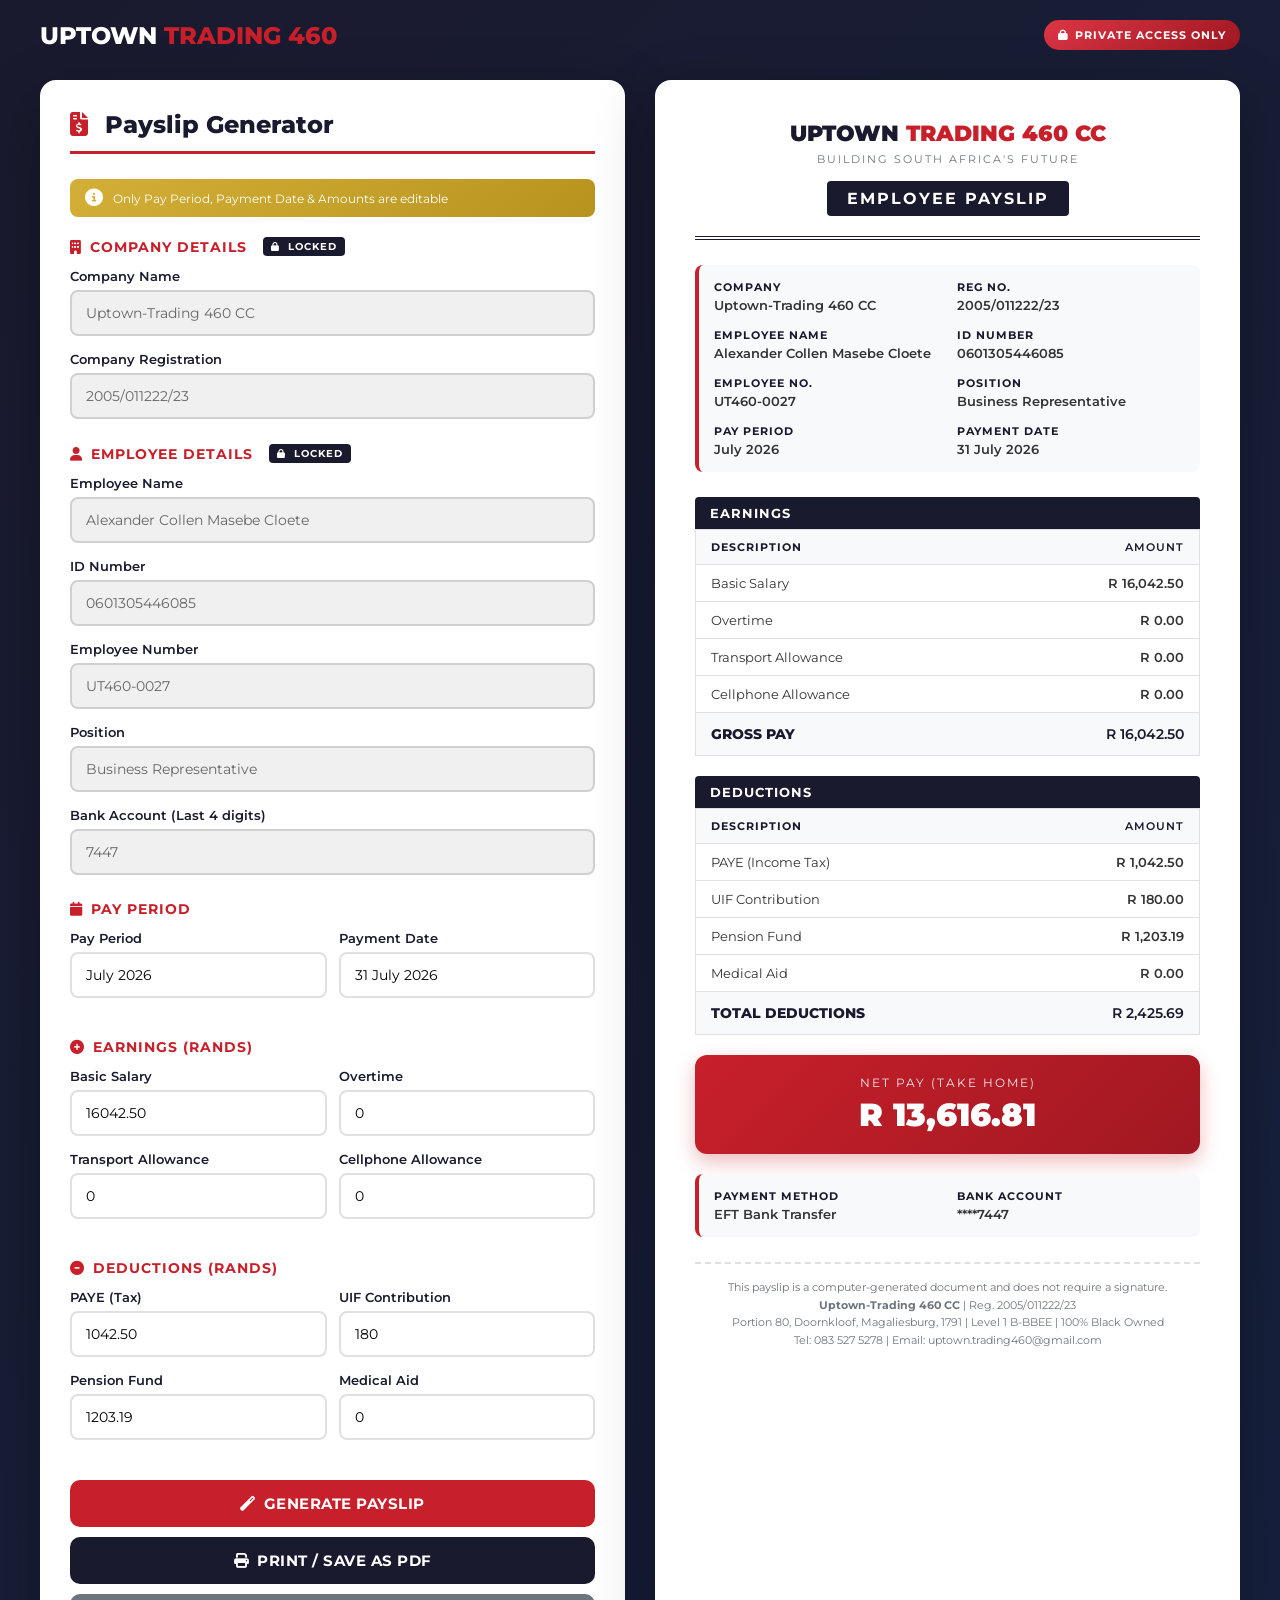
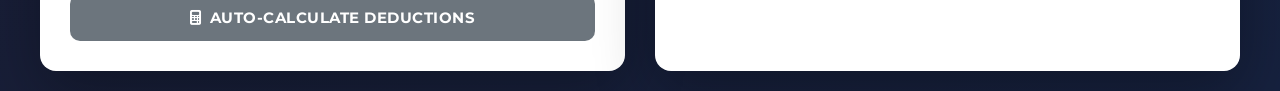
<file: alex-payslip-x7k9m2.html>
<!DOCTYPE html>
<html lang="en">
<head>
    <meta charset="UTF-8">
    <meta name="viewport" content="width=device-width, initial-scale=1.0">
    <meta name="robots" content="noindex, nofollow">
    <title>Payslip | Uptown Trading 460 CC</title>
    <meta name="description" content="Employee Payslip - Uptown Trading 460 CC.">

    <link rel="preconnect" href="https://fonts.googleapis.com">
    <link rel="preconnect" href="https://fonts.gstatic.com" crossorigin>
    <link href="https://fonts.googleapis.com/css2?family=Montserrat:wght@300;400;500;600;700;800;900&display=swap" rel="stylesheet">
    <link rel="stylesheet" href="https://cdnjs.cloudflare.com/ajax/libs/font-awesome/6.5.0/css/all.min.css">

    <style>
        * { margin: 0; padding: 0; box-sizing: border-box; }

        :root {
            --red: #C8202A;
            --dark: #1A1A2E;
            --gold: #D4AF37;
            --light: #f8f9fa;
            --gray: #6c757d;
            --border: #e0e0e0;
        }

        body {
            font-family: 'Montserrat', sans-serif;
            background: linear-gradient(135deg, #1A1A2E 0%, #16213E 100%);
            min-height: 100vh;
            color: #333;
            padding: 20px;
        }

        .top-nav {
            max-width: 1200px;
            margin: 0 auto 30px;
            display: flex;
            justify-content: space-between;
            align-items: center;
            color: white;
            flex-wrap: wrap;
            gap: 15px;
        }

        .top-nav a {
            color: white;
            text-decoration: none;
            padding: 10px 20px;
            border: 2px solid rgba(255,255,255,0.3);
            border-radius: 8px;
            transition: all 0.3s;
            font-weight: 600;
        }

        .top-nav a:hover {
            background: var(--red);
            border-color: var(--red);
        }

        .top-nav h1 {
            font-size: 24px;
            font-weight: 800;
        }

        .top-nav h1 span { color: var(--red); }

        .container {
            max-width: 1200px;
            margin: 0 auto;
            display: grid;
            grid-template-columns: 1fr 1fr;
            gap: 30px;
        }

        @media (max-width: 968px) {
            .container { grid-template-columns: 1fr; }
        }

        .form-panel {
            background: white;
            border-radius: 16px;
            padding: 30px;
            box-shadow: 0 20px 60px rgba(0,0,0,0.3);
        }

        .form-panel h2 {
            color: var(--dark);
            margin-bottom: 25px;
            font-size: 24px;
            font-weight: 800;
            border-bottom: 3px solid var(--red);
            padding-bottom: 12px;
        }

        .form-panel h2 i { color: var(--red); margin-right: 10px; }

        .form-section {
            margin-bottom: 25px;
        }

        .form-section-title {
            font-size: 14px;
            font-weight: 700;
            color: var(--red);
            text-transform: uppercase;
            letter-spacing: 1px;
            margin-bottom: 12px;
            display: flex;
            align-items: center;
            gap: 8px;
        }

        .form-group {
            margin-bottom: 15px;
        }

        .form-group label {
            display: block;
            font-weight: 600;
            margin-bottom: 6px;
            color: var(--dark);
            font-size: 13px;
        }

        .form-group input, .form-group select {
            width: 100%;
            padding: 12px 14px;
            border: 2px solid var(--border);
            border-radius: 8px;
            font-family: 'Montserrat', sans-serif;
            font-size: 14px;
            transition: all 0.3s;
        }

        .form-group input:focus, .form-group select:focus {
            outline: none;
            border-color: var(--red);
            box-shadow: 0 0 0 3px rgba(200, 32, 42, 0.1);
        }

        .form-group input[readonly] {
            background: #f0f0f0;
            color: #666;
            cursor: not-allowed;
            border-color: #d0d0d0;
        }

        .form-group input[readonly]:focus {
            border-color: #d0d0d0;
            box-shadow: none;
        }

        .locked-badge {
            display: inline-block;
            background: var(--dark);
            color: white;
            font-size: 10px;
            padding: 3px 8px;
            border-radius: 4px;
            margin-left: 8px;
            text-transform: uppercase;
            letter-spacing: 1px;
        }

        .locked-badge i { margin-right: 4px; font-size: 9px; }

        .form-row {
            display: grid;
            grid-template-columns: 1fr 1fr;
            gap: 12px;
        }

        .btn {
            width: 100%;
            padding: 14px;
            border: none;
            border-radius: 10px;
            font-family: 'Montserrat', sans-serif;
            font-weight: 700;
            font-size: 15px;
            cursor: pointer;
            transition: all 0.3s;
            display: flex;
            align-items: center;
            justify-content: center;
            gap: 8px;
            text-transform: uppercase;
            letter-spacing: 0.5px;
        }

        .btn-generate {
            background: var(--red);
            color: white;
            margin-top: 10px;
        }

        .btn-generate:hover {
            background: #A01822;
            transform: translateY(-2px);
            box-shadow: 0 10px 20px rgba(200, 32, 42, 0.3);
        }

        .btn-print {
            background: var(--dark);
            color: white;
            margin-top: 10px;
        }

        .btn-print:hover {
            background: #000;
        }

        .btn-reset {
            background: var(--gray);
            color: white;
            margin-top: 10px;
        }

        .payslip-panel {
            background: white;
            border-radius: 16px;
            padding: 40px;
            box-shadow: 0 20px 60px rgba(0,0,0,0.3);
            position: relative;
        }

        .payslip-header {
            border-bottom: 4px double var(--dark);
            padding-bottom: 20px;
            margin-bottom: 25px;
            text-align: center;
        }

        .payslip-company {
            font-size: 22px;
            font-weight: 900;
            color: var(--dark);
            margin-bottom: 5px;
        }

        .payslip-company span { color: var(--red); }

        .payslip-tagline {
            font-size: 11px;
            color: var(--gray);
            text-transform: uppercase;
            letter-spacing: 2px;
            margin-bottom: 15px;
        }

        .payslip-title {
            background: var(--dark);
            color: white;
            padding: 8px 20px;
            display: inline-block;
            font-weight: 700;
            font-size: 16px;
            letter-spacing: 2px;
            border-radius: 4px;
        }

        .payslip-info {
            display: grid;
            grid-template-columns: 1fr 1fr;
            gap: 15px;
            margin-bottom: 25px;
            padding: 15px;
            background: var(--light);
            border-radius: 8px;
            border-left: 4px solid var(--red);
        }

        .info-item {
            font-size: 13px;
        }

        .info-item strong {
            color: var(--dark);
            display: block;
            font-size: 11px;
            text-transform: uppercase;
            letter-spacing: 1px;
            margin-bottom: 3px;
        }

        .info-item span {
            color: #333;
            font-weight: 600;
        }

        .payslip-section-title {
            background: var(--dark);
            color: white;
            padding: 8px 15px;
            font-weight: 700;
            font-size: 13px;
            text-transform: uppercase;
            letter-spacing: 1px;
            margin-bottom: 0;
            border-radius: 4px 4px 0 0;
        }

        .payslip-table {
            width: 100%;
            border-collapse: collapse;
            margin-bottom: 20px;
            border: 1px solid var(--border);
        }

        .payslip-table th, .payslip-table td {
            padding: 10px 15px;
            text-align: left;
            border-bottom: 1px solid var(--border);
            font-size: 13px;
        }

        .payslip-table th {
            background: var(--light);
            font-weight: 700;
            color: var(--dark);
            text-transform: uppercase;
            font-size: 11px;
            letter-spacing: 1px;
        }

        .payslip-table td:last-child, .payslip-table th:last-child {
            text-align: right;
            font-weight: 600;
        }

        .total-row {
            background: var(--light);
            font-weight: 800 !important;
            color: var(--dark);
        }

        .total-row td {
            font-size: 14px !important;
            padding: 12px 15px !important;
        }

        .net-pay-box {
            background: linear-gradient(135deg, var(--red) 0%, #A01822 100%);
            color: white;
            padding: 20px;
            border-radius: 12px;
            margin: 20px 0;
            text-align: center;
            box-shadow: 0 8px 20px rgba(200, 32, 42, 0.3);
        }

        .net-pay-box .label {
            font-size: 12px;
            text-transform: uppercase;
            letter-spacing: 2px;
            opacity: 0.9;
            margin-bottom: 5px;
        }

        .net-pay-box .amount {
            font-size: 32px;
            font-weight: 900;
        }

        .payslip-footer {
            border-top: 2px dashed var(--border);
            padding-top: 15px;
            margin-top: 20px;
            font-size: 11px;
            color: var(--gray);
            text-align: center;
            line-height: 1.6;
        }

        @media print {
            body {
                background: white;
                padding: 0;
            }
            .top-nav, .form-panel, .btn { display: none !important; }
            .container { display: block; }
            .payslip-panel {
                box-shadow: none;
                border-radius: 0;
                padding: 20px;
                max-width: 100%;
            }
        }

        .info-badge {
            background: linear-gradient(135deg, #D4AF37 0%, #B8941F 100%);
            color: white;
            padding: 10px 15px;
            border-radius: 8px;
            font-size: 12px;
            margin-bottom: 20px;
            display: flex;
            align-items: center;
            gap: 10px;
        }

        .info-badge i { font-size: 18px; }

        .private-badge {
            background: linear-gradient(135deg, #dc3545 0%, #a01822 100%);
            color: white;
            padding: 8px 14px;
            border-radius: 20px;
            font-size: 11px;
            font-weight: 700;
            letter-spacing: 1px;
            text-transform: uppercase;
            display: inline-flex;
            align-items: center;
            gap: 6px;
        }
    </style>
</head>
<body>

<!-- TOP NAV -->
<div class="top-nav">
    <h1>UPTOWN <span>TRADING 460</span></h1>
    <span class="private-badge"><i class="fas fa-lock"></i> Private Access Only</span>
</div>

<!-- MAIN GRID -->
<div class="container">

    <!-- FORM SIDE -->
    <div class="form-panel">
        <h2><i class="fas fa-file-invoice-dollar"></i> Payslip Generator</h2>

        <div class="info-badge">
            <i class="fas fa-info-circle"></i>
            <span>Only Pay Period, Payment Date & Amounts are editable</span>
        </div>

        <!-- COMPANY INFO - LOCKED -->
        <div class="form-section">
            <div class="form-section-title">
                <i class="fas fa-building"></i> Company Details
                <span class="locked-badge"><i class="fas fa-lock"></i> Locked</span>
            </div>
            <div class="form-group">
                <label>Company Name</label>
                <input type="text" id="companyName" value="Uptown-Trading 460 CC" readonly>
            </div>
            <div class="form-group">
                <label>Company Registration</label>
                <input type="text" id="companyReg" value="2005/011222/23" readonly>
            </div>
        </div>

        <!-- EMPLOYEE INFO - LOCKED -->
        <div class="form-section">
            <div class="form-section-title">
                <i class="fas fa-user"></i> Employee Details
                <span class="locked-badge"><i class="fas fa-lock"></i> Locked</span>
            </div>
            <div class="form-group">
                <label>Employee Name</label>
                <input type="text" id="employeeName" value="Alexander Collen Masebe Cloete" readonly>
            </div>
            <div class="form-group">
                <label>ID Number</label>
                <input type="text" id="idNumber" value="0601305446085" readonly>
            </div>
            <div class="form-group">
                <label>Employee Number</label>
                <input type="text" id="employeeNo" value="UT460-0027" readonly>
            </div>
            <div class="form-group">
                <label>Position</label>
                <input type="text" id="position" value="Business Representative" readonly>
            </div>
            <div class="form-group">
                <label>Bank Account (Last 4 digits)</label>
                <input type="text" id="bankAccount" value="7447" readonly>
            </div>
        </div>

        <!-- PAY PERIOD -->
        <div class="form-section">
            <div class="form-section-title"><i class="fas fa-calendar"></i> Pay Period</div>
            <div class="form-row">
                <div class="form-group">
                    <label>Pay Period</label>
                    <input type="text" id="payPeriod" value="July 2026">
                </div>
                <div class="form-group">
                    <label>Payment Date</label>
                    <input type="text" id="paymentDate" value="31 July 2026">
                </div>
            </div>
        </div>

        <!-- EARNINGS -->
        <div class="form-section">
            <div class="form-section-title"><i class="fas fa-plus-circle"></i> Earnings (Rands)</div>
            <div class="form-row">
                <div class="form-group">
                    <label>Basic Salary</label>
                    <input type="number" id="basicSalary" value="16042.50" step="0.01">
                </div>
                <div class="form-group">
                    <label>Overtime</label>
                    <input type="number" id="overtime" value="0" step="0.01">
                </div>
            </div>
            <div class="form-row">
                <div class="form-group">
                    <label>Transport Allowance</label>
                    <input type="number" id="transport" value="0" step="0.01">
                </div>
                <div class="form-group">
                    <label>Cellphone Allowance</label>
                    <input type="number" id="cellphone" value="0" step="0.01">
                </div>
            </div>
        </div>

        <!-- DEDUCTIONS -->
        <div class="form-section">
            <div class="form-section-title"><i class="fas fa-minus-circle"></i> Deductions (Rands)</div>
            <div class="form-row">
                <div class="form-group">
                    <label>PAYE (Tax)</label>
                    <input type="number" id="paye" value="1042.50" step="0.01">
                </div>
                <div class="form-group">
                    <label>UIF Contribution</label>
                    <input type="number" id="uif" value="180" step="0.01">
                </div>
            </div>
            <div class="form-row">
                <div class="form-group">
                    <label>Pension Fund</label>
                    <input type="number" id="pension" value="1203.19" step="0.01">
                </div>
                <div class="form-group">
                    <label>Medical Aid</label>
                    <input type="number" id="medical" value="0" step="0.01">
                </div>
            </div>
        </div>

        <button class="btn btn-generate" onclick="generatePayslip()">
            <i class="fas fa-magic"></i> Generate Payslip
        </button>
        <button class="btn btn-print" onclick="printPayslip()">
            <i class="fas fa-print"></i> Print / Save as PDF
        </button>
        <button class="btn btn-reset" onclick="autoCalculate()">
            <i class="fas fa-calculator"></i> Auto-Calculate Deductions
        </button>
    </div>

    <!-- PAYSLIP OUTPUT -->
    <div class="payslip-panel" id="payslipOutput">
        <!-- Filled by JS -->
    </div>

</div>

<script>
    // Generate initial payslip on load
    window.addEventListener('DOMContentLoaded', generatePayslip);

    function formatCurrency(num) {
        return 'R ' + parseFloat(num).toLocaleString('en-ZA', {
            minimumFractionDigits: 2,
            maximumFractionDigits: 2
        });
    }

    function autoCalculate() {
        const basic = parseFloat(document.getElementById('basicSalary').value) || 0;
        const overtime = parseFloat(document.getElementById('overtime').value) || 0;
        const transport = parseFloat(document.getElementById('transport').value) || 0;
        const cellphone = parseFloat(document.getElementById('cellphone').value) || 0;

        const grossPay = basic + overtime + transport + cellphone;

        // SA 2024/2025 Tax calculation
        const annualGross = grossPay * 12;
        let annualTax = 0;

        if (annualGross <= 237100) {
            annualTax = annualGross * 0.18;
        } else if (annualGross <= 370500) {
            annualTax = 42678 + (annualGross - 237100) * 0.26;
        } else if (annualGross <= 512800) {
            annualTax = 77362 + (annualGross - 370500) * 0.31;
        } else if (annualGross <= 673000) {
            annualTax = 121475 + (annualGross - 512800) * 0.36;
        } else {
            annualTax = 179147 + (annualGross - 673000) * 0.39;
        }

        annualTax -= 17235;
        if (annualTax < 0) annualTax = 0;

        const monthlyPAYE = annualTax / 12;

        let uif = grossPay * 0.01;
        if (uif > 177.12) uif = 177.12;

        const pensionCalc = basic * 0.075;

        document.getElementById('paye').value = monthlyPAYE.toFixed(2);
        document.getElementById('uif').value = uif.toFixed(2);
        document.getElementById('pension').value = pensionCalc.toFixed(2);

        generatePayslip();
    }

    function generatePayslip() {
        const company = document.getElementById('companyName').value;
        const companyReg = document.getElementById('companyReg').value;
        const employee = document.getElementById('employeeName').value;
        const idNumber = document.getElementById('idNumber').value;
        const empNo = document.getElementById('employeeNo').value;
        const position = document.getElementById('position').value;
        const payPeriod = document.getElementById('payPeriod').value;
        const paymentDate = document.getElementById('paymentDate').value;
        const bankAccount = document.getElementById('bankAccount').value;

        const basic = parseFloat(document.getElementById('basicSalary').value) || 0;
        const overtime = parseFloat(document.getElementById('overtime').value) || 0;
        const transport = parseFloat(document.getElementById('transport').value) || 0;
        const cellphone = parseFloat(document.getElementById('cellphone').value) || 0;

        const paye = parseFloat(document.getElementById('paye').value) || 0;
        const uif = parseFloat(document.getElementById('uif').value) || 0;
        const pension = parseFloat(document.getElementById('pension').value) || 0;
        const medical = parseFloat(document.getElementById('medical').value) || 0;

        const grossPay = basic + overtime + transport + cellphone;
        const totalDeductions = paye + uif + pension + medical;
        const netPay = grossPay - totalDeductions;

        const html = `
            <div class="payslip-header">
                <div class="payslip-company">UPTOWN <span>TRADING 460 CC</span></div>
                <div class="payslip-tagline">Building South Africa's Future</div>
                <div class="payslip-title">EMPLOYEE PAYSLIP</div>
            </div>

            <div class="payslip-info">
                <div class="info-item">
                    <strong>Company</strong>
                    <span>${company}</span>
                </div>
                <div class="info-item">
                    <strong>Reg No.</strong>
                    <span>${companyReg}</span>
                </div>
                <div class="info-item">
                    <strong>Employee Name</strong>
                    <span>${employee}</span>
                </div>
                <div class="info-item">
                    <strong>ID Number</strong>
                    <span>${idNumber}</span>
                </div>
                <div class="info-item">
                    <strong>Employee No.</strong>
                    <span>${empNo}</span>
                </div>
                <div class="info-item">
                    <strong>Position</strong>
                    <span>${position}</span>
                </div>
                <div class="info-item">
                    <strong>Pay Period</strong>
                    <span>${payPeriod}</span>
                </div>
                <div class="info-item">
                    <strong>Payment Date</strong>
                    <span>${paymentDate}</span>
                </div>
            </div>

            <div class="payslip-section-title">Earnings</div>
            <table class="payslip-table">
                <thead>
                    <tr>
                        <th>Description</th>
                        <th>Amount</th>
                    </tr>
                </thead>
                <tbody>
                    <tr><td>Basic Salary</td><td>${formatCurrency(basic)}</td></tr>
                    <tr><td>Overtime</td><td>${formatCurrency(overtime)}</td></tr>
                    <tr><td>Transport Allowance</td><td>${formatCurrency(transport)}</td></tr>
                    <tr><td>Cellphone Allowance</td><td>${formatCurrency(cellphone)}</td></tr>
                    <tr class="total-row"><td>GROSS PAY</td><td>${formatCurrency(grossPay)}</td></tr>
                </tbody>
            </table>

            <div class="payslip-section-title">Deductions</div>
            <table class="payslip-table">
                <thead>
                    <tr>
                        <th>Description</th>
                        <th>Amount</th>
                    </tr>
                </thead>
                <tbody>
                    <tr><td>PAYE (Income Tax)</td><td>${formatCurrency(paye)}</td></tr>
                    <tr><td>UIF Contribution</td><td>${formatCurrency(uif)}</td></tr>
                    <tr><td>Pension Fund</td><td>${formatCurrency(pension)}</td></tr>
                    <tr><td>Medical Aid</td><td>${formatCurrency(medical)}</td></tr>
                    <tr class="total-row"><td>TOTAL DEDUCTIONS</td><td>${formatCurrency(totalDeductions)}</td></tr>
                </tbody>
            </table>

            <div class="net-pay-box">
                <div class="label">Net Pay (Take Home)</div>
                <div class="amount">${formatCurrency(netPay)}</div>
            </div>

            <div class="payslip-info" style="grid-template-columns: 1fr 1fr;">
                <div class="info-item">
                    <strong>Payment Method</strong>
                    <span>EFT Bank Transfer</span>
                </div>
                <div class="info-item">
                    <strong>Bank Account</strong>
                    <span>****${bankAccount}</span>
                </div>
            </div>

            <div class="payslip-footer">
                This payslip is a computer-generated document and does not require a signature.<br>
                <strong>${company}</strong> | Reg. ${companyReg}<br>
                Portion 80, Doornkloof, Magaliesburg, 1791 | Level 1 B-BBEE | 100% Black Owned<br>
                Tel: 083 527 5278 | Email: uptown.trading460@gmail.com
            </div>
        `;

        document.getElementById('payslipOutput').innerHTML = html;
    }

    function printPayslip() {
        window.print();
    }
</script>

</body>
</html>
</file>
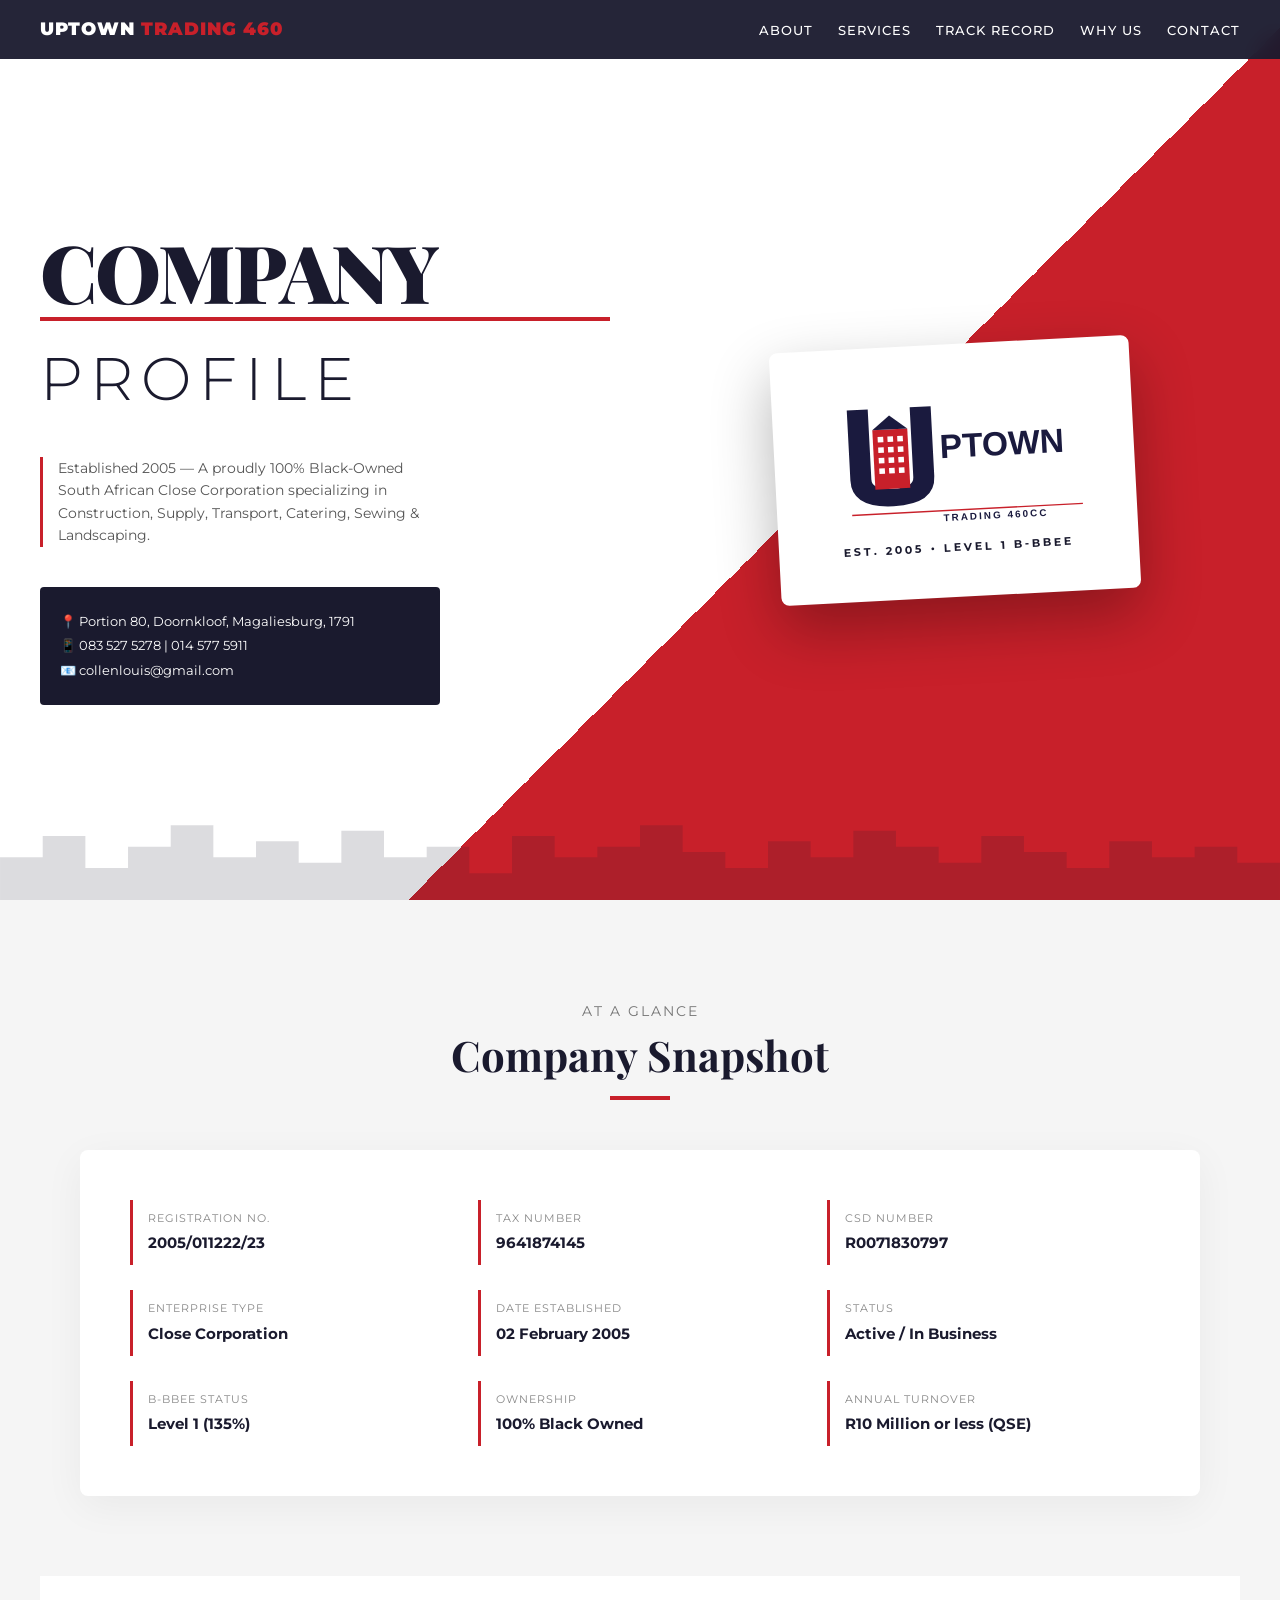
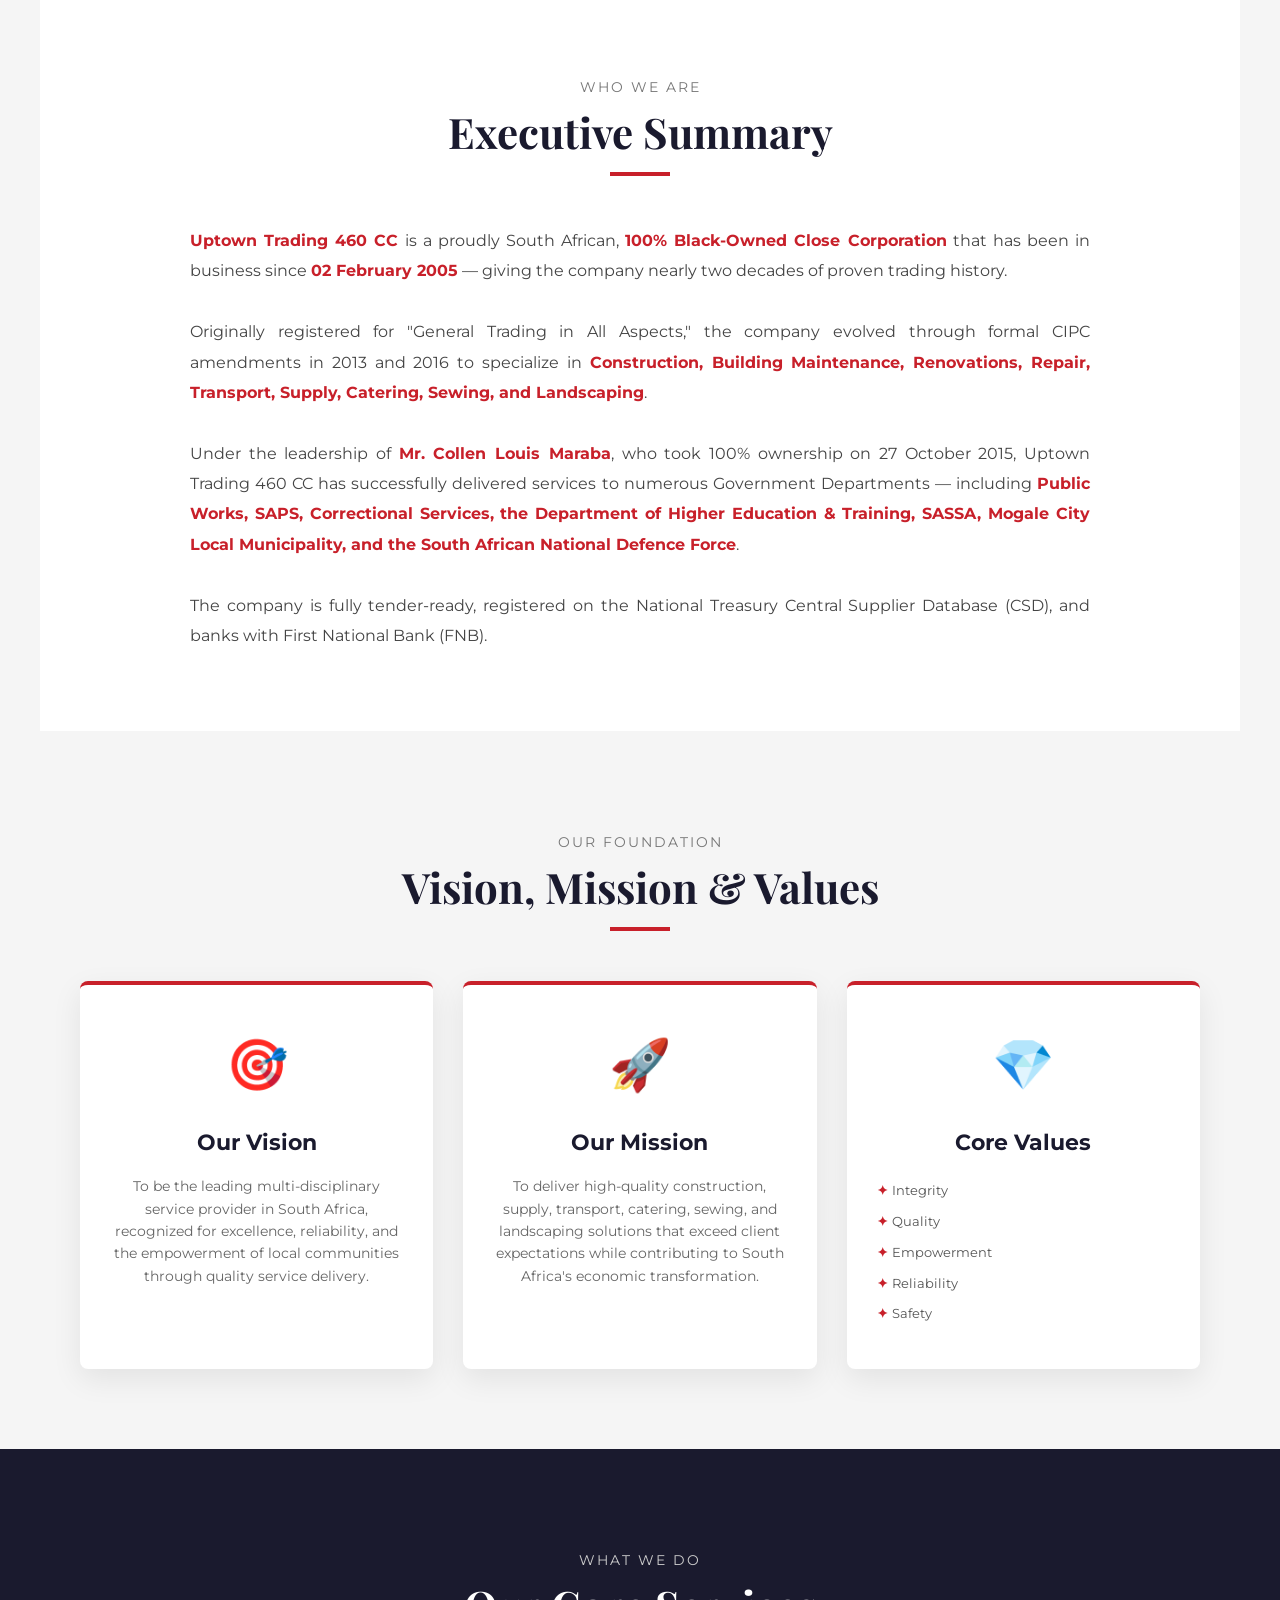
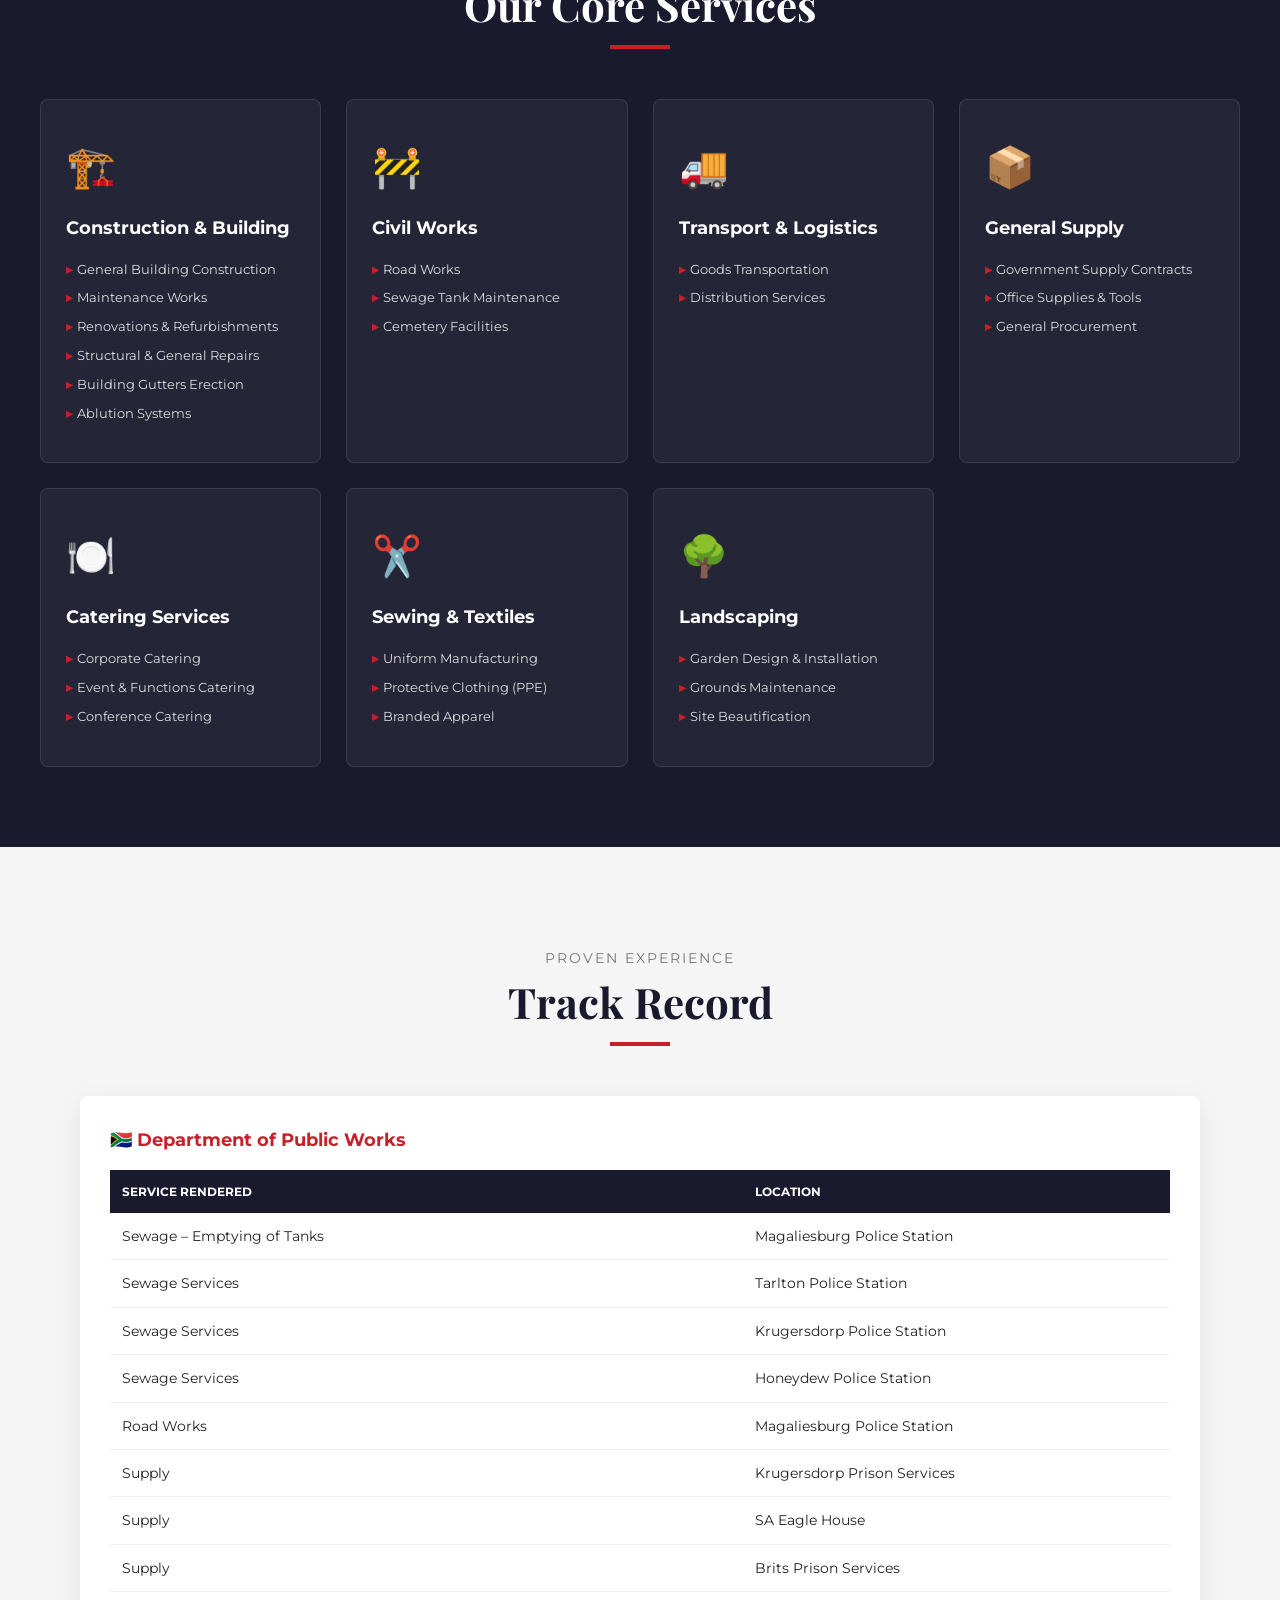
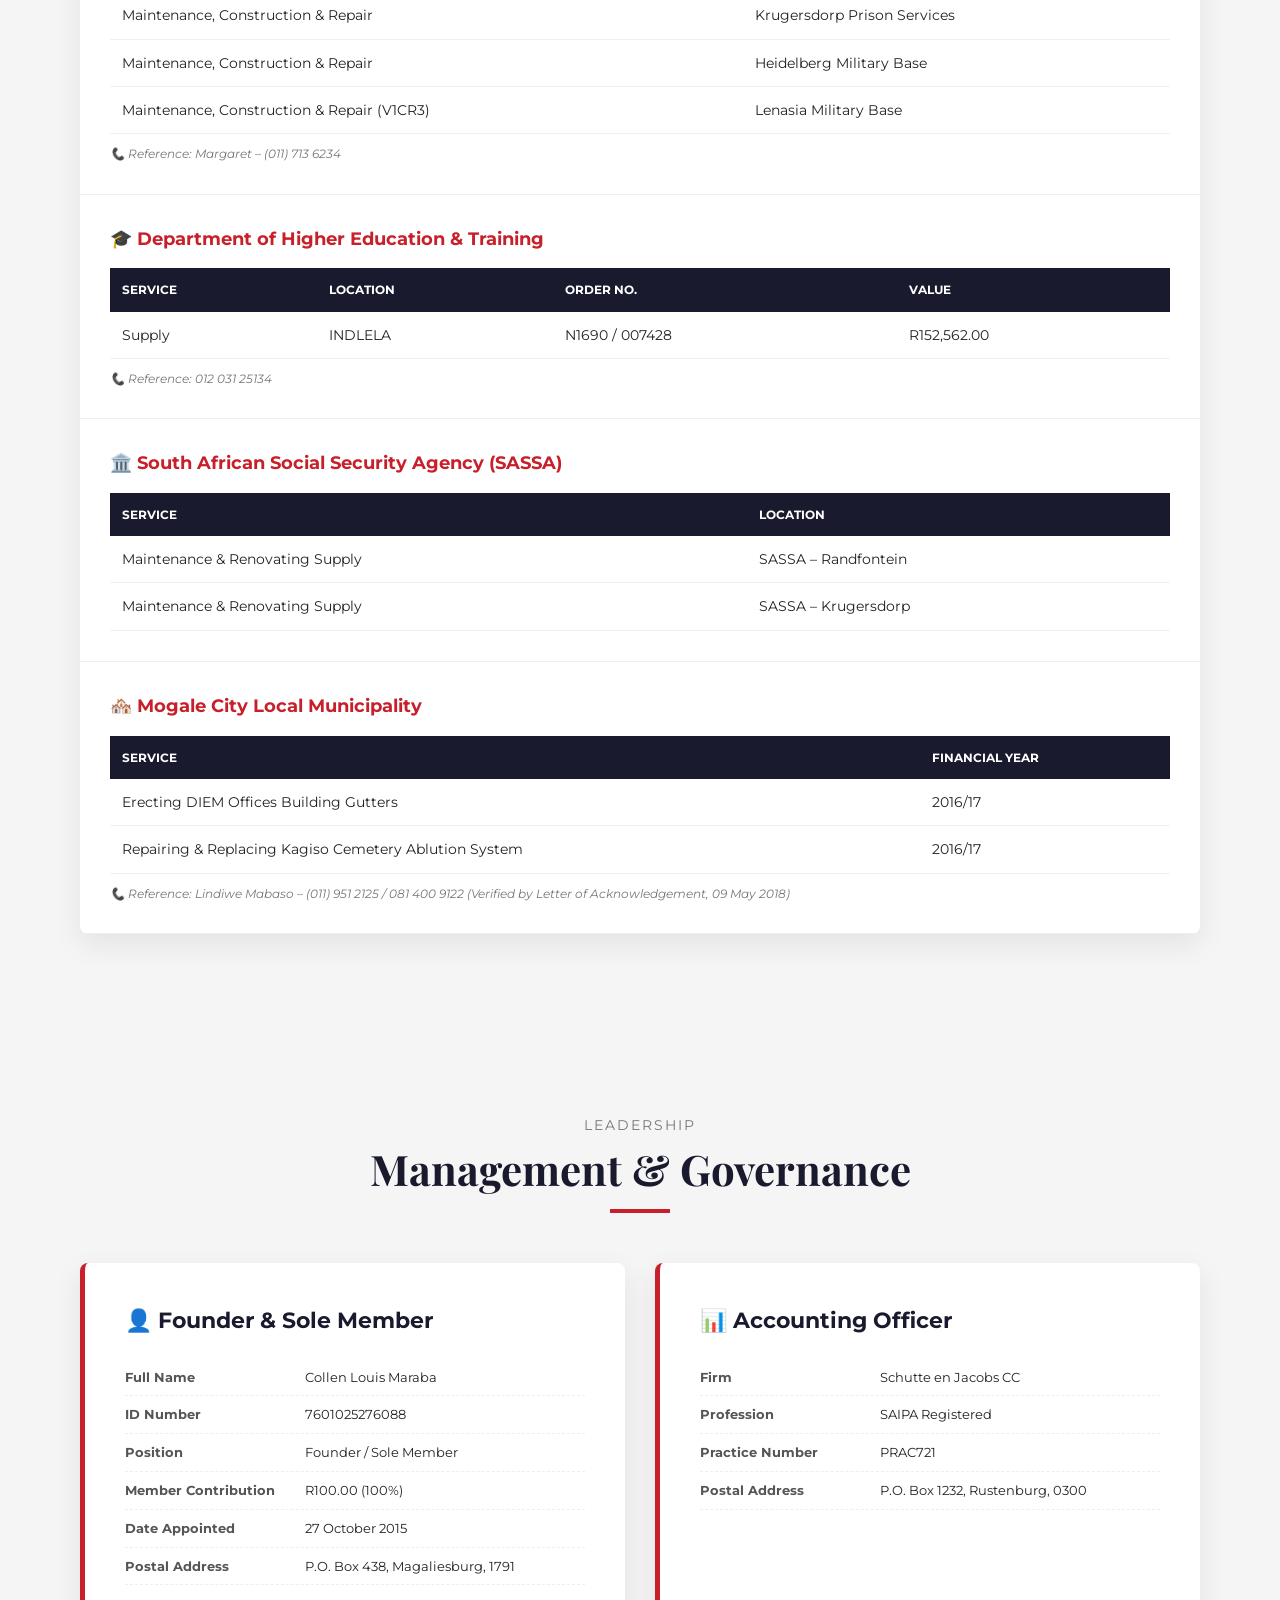
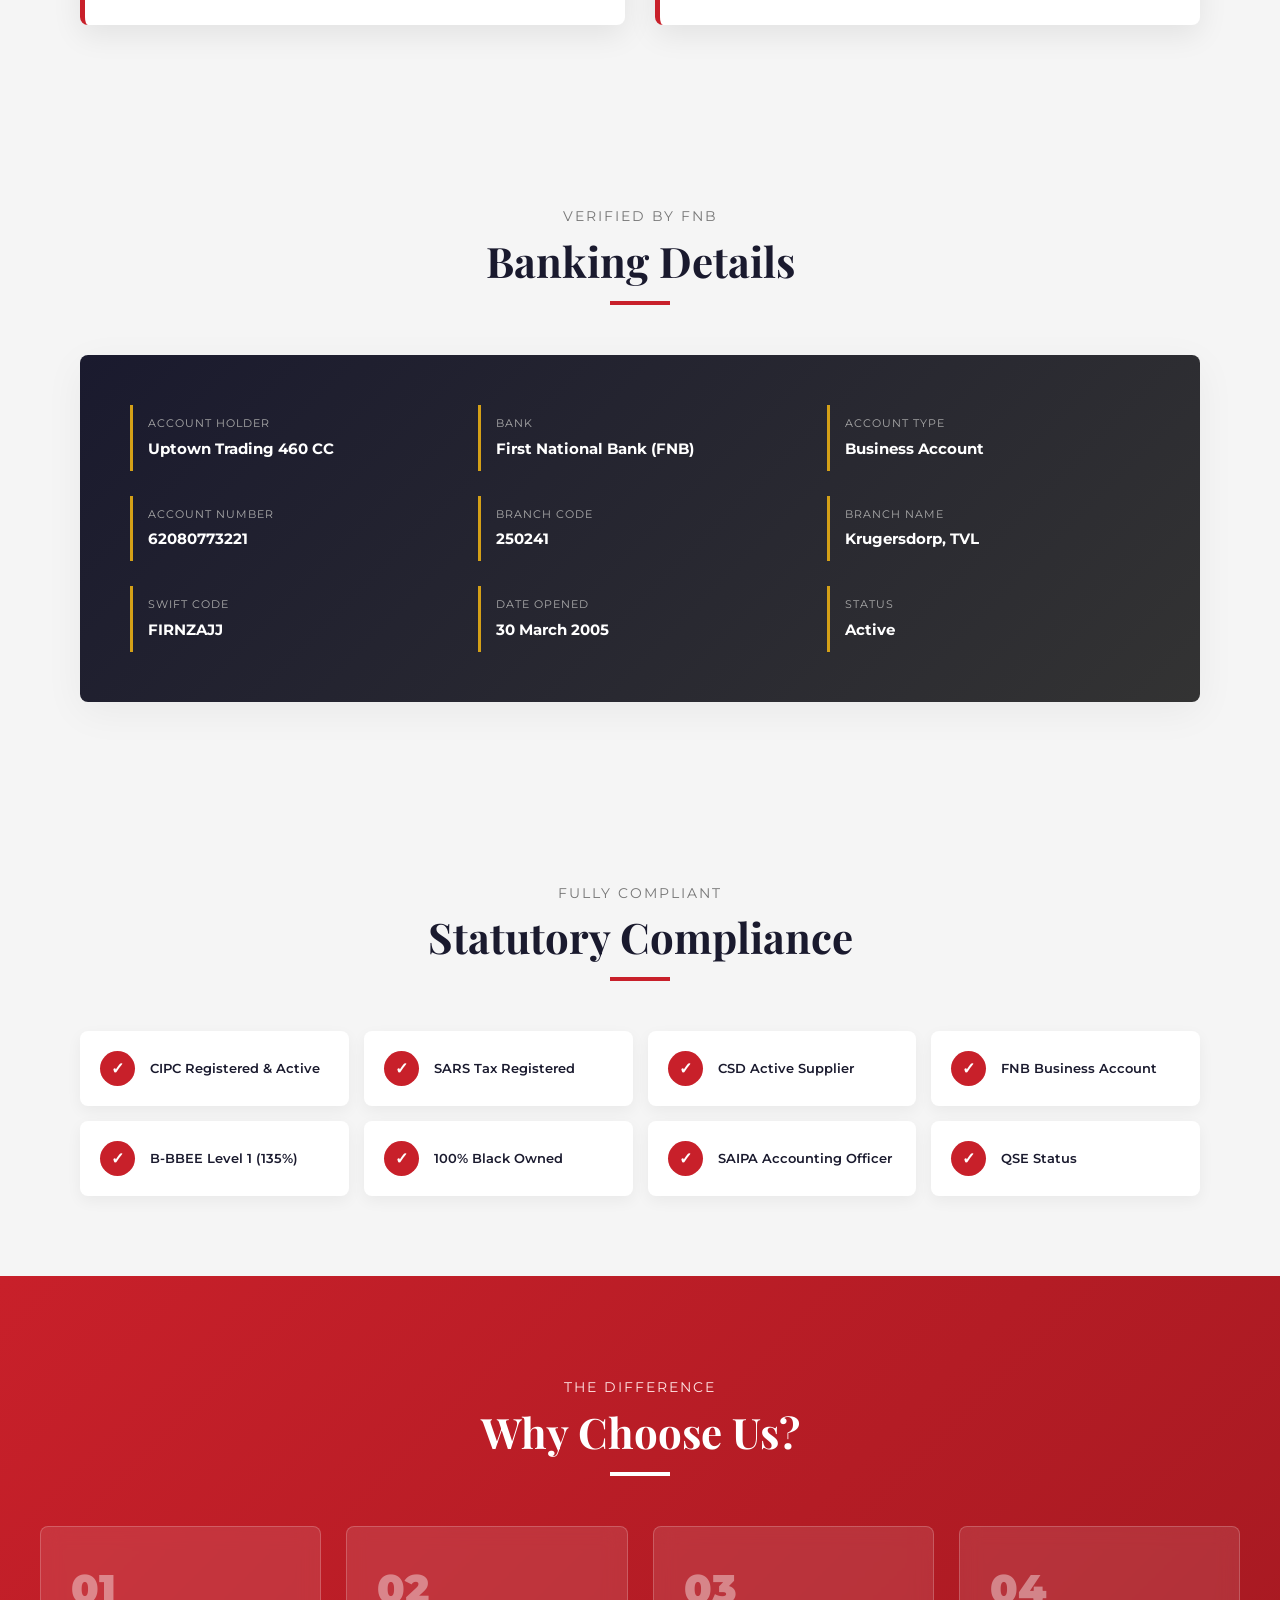
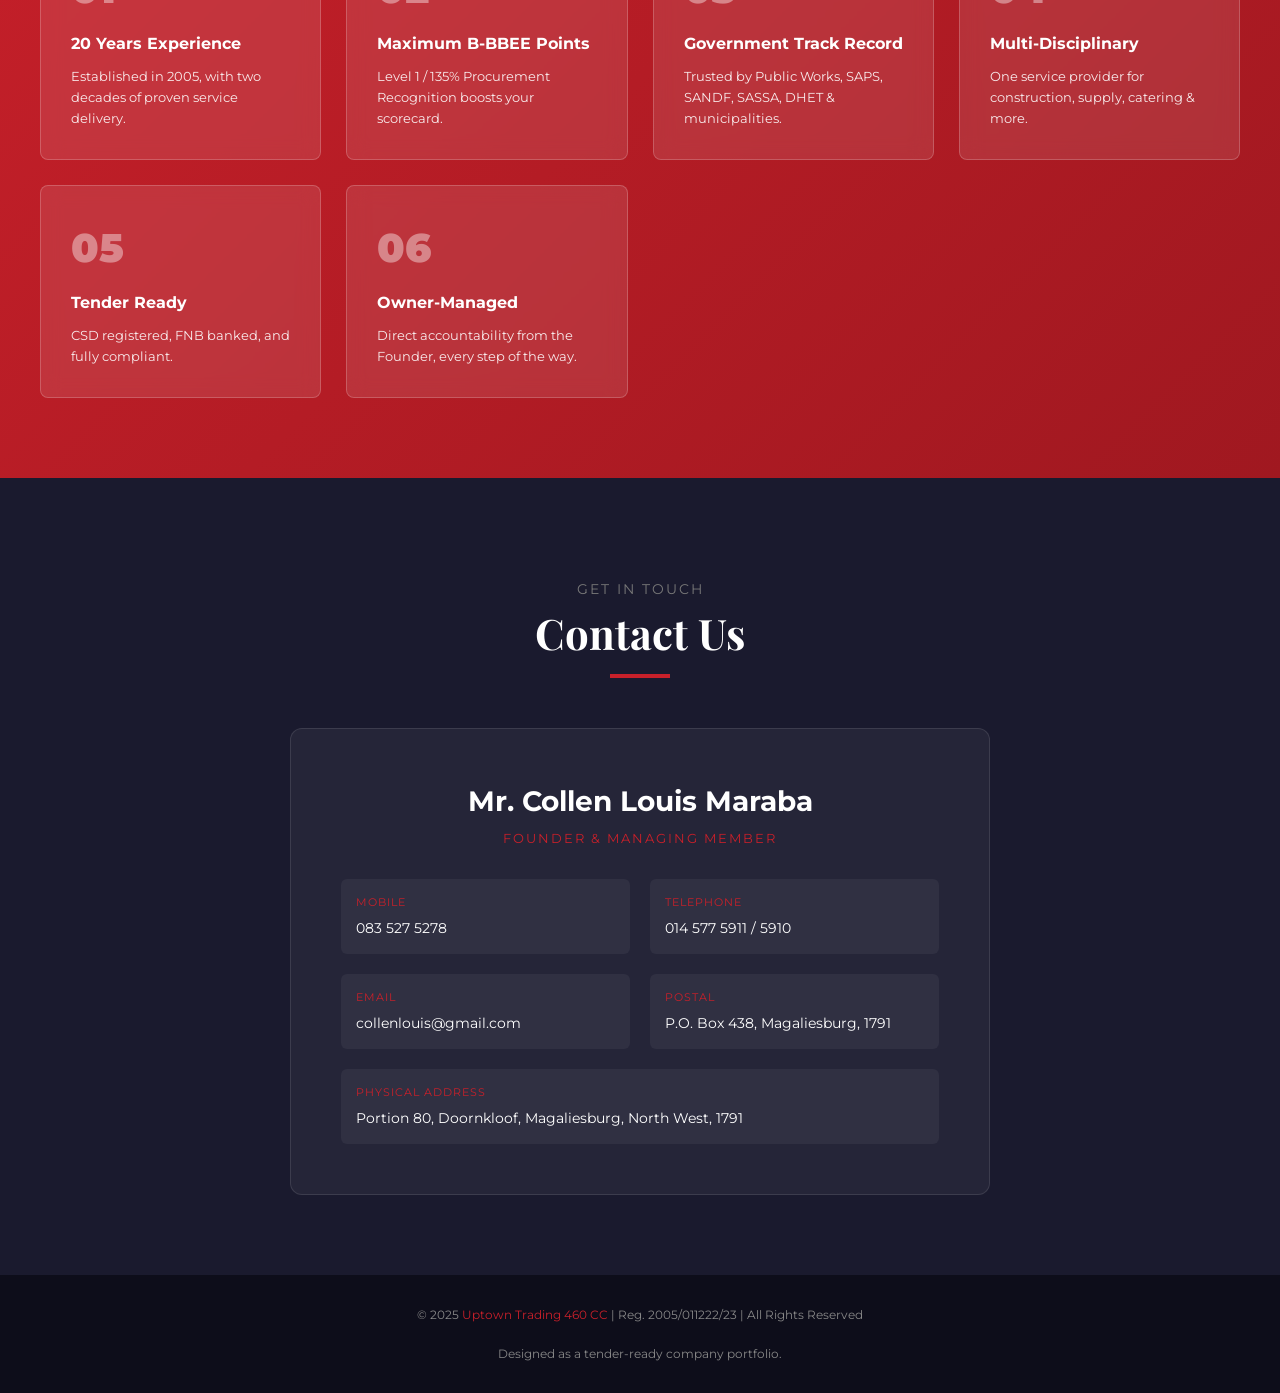
<file: index (6).html>
<!DOCTYPE html>
<html lang="en">
<head>
<meta charset="UTF-8">
<meta name="viewport" content="width=device-width, initial-scale=1.0">
<title>Uptown Trading 460 CC | Company Portfolio</title>
<link href="https://fonts.googleapis.com/css2?family=Montserrat:wght@300;400;600;700;900&family=Playfair+Display:wght@700;900&display=swap" rel="stylesheet">
<style>
  * { margin: 0; padding: 0; box-sizing: border-box; }
  body { font-family: 'Montserrat', sans-serif; color: #222; line-height: 1.6; background: #f5f5f5; }

  /* COLORS */
  :root {
    --red: #C8202A;
    --dark: #1A1A2E;
    --light: #f8f8f8;
    --gold: #D4A017;
  }

  /* NAVIGATION */
  nav {
    position: fixed; top: 0; width: 100%; background: rgba(26,26,46,0.95);
    z-index: 1000; padding: 15px 40px; display: flex; justify-content: space-between;
    align-items: center; backdrop-filter: blur(10px);
  }
  nav .brand { color: white; font-weight: 900; font-size: 18px; letter-spacing: 1px; }
  nav .brand span { color: var(--red); }
  nav ul { display: flex; list-style: none; gap: 25px; }
  nav ul a { color: white; text-decoration: none; font-size: 13px; font-weight: 500;
    transition: color 0.3s; text-transform: uppercase; letter-spacing: 1px; }
  nav ul a:hover { color: var(--red); }
  .menu-toggle { display: none; color: white; font-size: 24px; cursor: pointer; background: none; border: none; }

  /* COVER PAGE */
  .cover {
    min-height: 100vh; background: linear-gradient(135deg, #fff 0%, #fff 60%, var(--red) 60%, var(--red) 100%);
    display: flex; align-items: center; justify-content: center; padding: 80px 40px 40px;
    position: relative; overflow: hidden;
  }
  .cover-content { max-width: 1200px; width: 100%; display: grid; grid-template-columns: 1fr 1fr; gap: 60px; align-items: center; }
  .cover-left h1 {
    font-family: 'Playfair Display', serif; font-size: 80px; font-weight: 900;
    color: var(--dark); line-height: 0.9; letter-spacing: -2px;
  }
  .cover-left h1 span { display: block; border-bottom: 4px solid var(--red); padding-bottom: 10px; }
  .cover-left h2 {
    font-size: 60px; font-weight: 300; color: var(--dark); margin-top: 10px; letter-spacing: 8px;
  }
  .cover-left .tagline {
    margin-top: 30px; font-size: 14px; color: #555; max-width: 400px;
    border-left: 3px solid var(--red); padding-left: 15px;
  }
  .cover-left .contact-bar {
    margin-top: 40px; padding: 20px; background: var(--dark); color: white;
    border-radius: 4px; font-size: 13px; max-width: 400px;
  }
  .cover-left .contact-bar div { margin: 4px 0; display: flex; align-items: center; gap: 10px; }
  .cover-left .contact-bar svg { width: 14px; height: 14px; fill: var(--red); }

  .cover-right { display: flex; justify-content: center; align-items: center; flex-direction: column; }
  .logo-box {
    background: white; padding: 40px; border-radius: 8px;
    box-shadow: 0 25px 60px rgba(0,0,0,0.3); transform: rotate(-3deg);
    transition: transform 0.5s;
  }
  .logo-box:hover { transform: rotate(0deg) scale(1.02); }

  /* LOGO SVG STYLING */
  .uptown-logo { width: 280px; height: auto; display: block; margin: 0 auto; }
  .logo-tagline {
    text-align: center; margin-top: 15px; font-weight: 700;
    color: var(--dark); letter-spacing: 3px; font-size: 11px;
  }

  .skyline-deco {
    position: absolute; bottom: 0; left: 0; width: 100%; height: 80px;
    background: url("data:image/svg+xml;utf8,<svg xmlns='http://www.w3.org/2000/svg' viewBox='0 0 1200 80'><path fill='%231A1A2E' d='M0,80 L0,40 L40,40 L40,20 L80,20 L80,50 L120,50 L120,30 L160,30 L160,10 L200,10 L200,40 L240,40 L240,25 L280,25 L280,45 L320,45 L320,15 L360,15 L360,40 L400,40 L400,30 L440,30 L440,55 L480,55 L480,20 L520,20 L520,40 L560,40 L560,30 L600,30 L600,10 L640,10 L640,35 L680,35 L680,50 L720,50 L720,25 L760,25 L760,40 L800,40 L800,15 L840,15 L840,30 L880,30 L880,45 L920,45 L920,20 L960,20 L960,35 L1000,35 L1000,50 L1040,50 L1040,25 L1080,25 L1080,40 L1120,40 L1120,30 L1160,30 L1160,45 L1200,45 L1200,80 Z'/></svg>") no-repeat bottom;
    background-size: cover; opacity: 0.15; pointer-events: none;
  }

  /* SECTIONS */
  section { padding: 80px 40px; max-width: 1200px; margin: 0 auto; }
  .section-title {
    text-align: center; margin-bottom: 60px;
  }
  .section-title h2 {
    font-family: 'Playfair Display', serif; font-size: 42px; color: var(--dark);
    position: relative; display: inline-block;
  }
  .section-title h2::after {
    content: ''; position: absolute; bottom: -10px; left: 50%;
    transform: translateX(-50%); width: 60px; height: 4px; background: var(--red);
  }
  .section-title p { color: #777; margin-top: 20px; font-size: 14px; letter-spacing: 2px; text-transform: uppercase; }

  /* SNAPSHOT */
  .snapshot { background: white; padding: 50px; border-radius: 8px; box-shadow: 0 10px 40px rgba(0,0,0,0.05); }
  .snapshot-grid { display: grid; grid-template-columns: repeat(3, 1fr); gap: 25px; }
  .snap-item {
    border-left: 3px solid var(--red); padding: 10px 15px;
  }
  .snap-item .label { font-size: 11px; color: #888; text-transform: uppercase; letter-spacing: 1px; }
  .snap-item .value { font-size: 15px; color: var(--dark); font-weight: 700; margin-top: 4px; }

  /* EXECUTIVE SUMMARY */
  #summary { background: white; }
  .summary-text {
    font-size: 16px; line-height: 1.9; color: #444; max-width: 900px; margin: 0 auto;
    text-align: justify;
  }
  .summary-text strong { color: var(--red); }

  /* VISION/MISSION */
  .vmv-grid { display: grid; grid-template-columns: repeat(3, 1fr); gap: 30px; }
  .vmv-card {
    background: white; padding: 40px 30px; border-radius: 8px;
    box-shadow: 0 10px 30px rgba(0,0,0,0.08); text-align: center;
    transition: transform 0.3s, box-shadow 0.3s; border-top: 4px solid var(--red);
  }
  .vmv-card:hover { transform: translateY(-10px); box-shadow: 0 20px 40px rgba(0,0,0,0.15); }
  .vmv-card .icon { font-size: 50px; margin-bottom: 20px; }
  .vmv-card h3 { color: var(--dark); margin-bottom: 15px; font-size: 22px; }
  .vmv-card p { color: #666; font-size: 14px; }
  .vmv-card ul { list-style: none; text-align: left; margin-top: 10px; }
  .vmv-card ul li { padding: 5px 0; font-size: 13px; color: #555; }
  .vmv-card ul li::before { content: "✦ "; color: var(--red); font-weight: bold; }

  /* SERVICES */
  #services { background: var(--dark); color: white; max-width: 100%; padding: 80px 40px; }
  #services .section-title h2 { color: white; }
  #services .section-title p { color: #ccc; }
  .services-grid { display: grid; grid-template-columns: repeat(auto-fit, minmax(280px, 1fr)); gap: 25px; max-width: 1200px; margin: 0 auto; }
  .service-card {
    background: rgba(255,255,255,0.05); padding: 35px 25px; border-radius: 8px;
    border: 1px solid rgba(255,255,255,0.1); transition: all 0.3s;
  }
  .service-card:hover { background: var(--red); transform: translateY(-5px); }
  .service-card .icon { font-size: 40px; margin-bottom: 15px; }
  .service-card h3 { font-size: 18px; margin-bottom: 12px; color: white; }
  .service-card ul { list-style: none; }
  .service-card ul li { padding: 4px 0; font-size: 13px; color: #ddd; }
  .service-card ul li::before { content: "▸ "; color: var(--red); font-weight: bold; }
  .service-card:hover ul li::before { color: white; }

  /* TRACK RECORD */
  .track-table { background: white; border-radius: 8px; overflow: hidden; box-shadow: 0 10px 30px rgba(0,0,0,0.08); }
  .track-section { padding: 30px; border-bottom: 1px solid #eee; }
  .track-section h3 { color: var(--red); margin-bottom: 15px; font-size: 18px; display: flex; align-items: center; gap: 10px; }
  table { width: 100%; border-collapse: collapse; margin-top: 10px; }
  table th { background: var(--dark); color: white; padding: 12px; text-align: left; font-size: 12px; text-transform: uppercase; }
  table td { padding: 12px; border-bottom: 1px solid #f0f0f0; font-size: 14px; }
  table tr:hover { background: #fafafa; }
  .reference { font-size: 12px; color: #777; margin-top: 10px; font-style: italic; }

  /* MANAGEMENT */
  .mgmt-grid { display: grid; grid-template-columns: 1fr 1fr; gap: 30px; }
  .mgmt-card {
    background: white; padding: 40px; border-radius: 8px;
    box-shadow: 0 10px 30px rgba(0,0,0,0.08); border-left: 5px solid var(--red);
  }
  .mgmt-card h3 { color: var(--dark); margin-bottom: 20px; font-size: 22px; }
  .mgmt-card .row { display: flex; padding: 8px 0; border-bottom: 1px dashed #eee; }
  .mgmt-card .row .label { font-weight: 700; color: #555; width: 180px; font-size: 13px; }
  .mgmt-card .row .value { color: #222; font-size: 13px; flex: 1; }

  /* BANKING */
  #banking .snapshot { background: linear-gradient(135deg, var(--dark) 0%, #333 100%); color: white; }
  #banking .snap-item { border-left-color: var(--gold); }
  #banking .snap-item .label { color: #aaa; }
  #banking .snap-item .value { color: white; }

  /* COMPLIANCE */
  .compliance-grid { display: grid; grid-template-columns: repeat(auto-fit, minmax(220px, 1fr)); gap: 15px; }
  .compliance-item {
    background: white; padding: 20px; border-radius: 8px; display: flex; align-items: center; gap: 15px;
    box-shadow: 0 5px 15px rgba(0,0,0,0.05); transition: transform 0.3s;
  }
  .compliance-item:hover { transform: scale(1.03); }
  .compliance-item .check {
    width: 35px; height: 35px; background: var(--red); border-radius: 50%;
    display: flex; align-items: center; justify-content: center; color: white; font-weight: bold; flex-shrink: 0;
  }
  .compliance-item .text { font-size: 13px; color: var(--dark); font-weight: 600; }

  /* WHY US */
  #why { background: linear-gradient(135deg, var(--red) 0%, #a01820 100%); color: white; max-width: 100%; padding: 80px 40px; }
  #why .section-title h2 { color: white; }
  #why .section-title h2::after { background: white; }
  #why .section-title p { color: #ffe5e5; }
  .why-grid { display: grid; grid-template-columns: repeat(auto-fit, minmax(280px, 1fr)); gap: 25px; max-width: 1200px; margin: 0 auto; }
  .why-card {
    background: rgba(255,255,255,0.1); padding: 30px; border-radius: 8px;
    backdrop-filter: blur(10px); border: 1px solid rgba(255,255,255,0.2);
  }
  .why-card .num { font-size: 40px; font-weight: 900; opacity: 0.4; }
  .why-card h3 { font-size: 16px; margin: 10px 0; }
  .why-card p { font-size: 13px; opacity: 0.9; }

  /* CONTACT */
  #contact { background: var(--dark); color: white; max-width: 100%; padding: 80px 40px; }
  #contact .section-title h2 { color: white; }
  .contact-card {
    max-width: 700px; margin: 0 auto; background: rgba(255,255,255,0.05);
    padding: 50px; border-radius: 12px; text-align: center; border: 1px solid rgba(255,255,255,0.1);
  }
  .contact-card h3 { font-size: 28px; margin-bottom: 5px; }
  .contact-card .role { color: var(--red); margin-bottom: 30px; letter-spacing: 2px; font-size: 13px; text-transform: uppercase; }
  .contact-info { display: grid; grid-template-columns: 1fr 1fr; gap: 20px; text-align: left; margin-top: 20px; }
  .contact-info .item { padding: 15px; background: rgba(255,255,255,0.05); border-radius: 6px; }
  .contact-info .item .lbl { font-size: 11px; color: var(--red); text-transform: uppercase; letter-spacing: 1px; }
  .contact-info .item .val { color: white; margin-top: 5px; font-size: 14px; }

  /* FOOTER */
  footer { background: #0d0d1a; color: #888; text-align: center; padding: 30px; font-size: 12px; }
  footer span { color: var(--red); }

  /* RESPONSIVE */
  @media (max-width: 900px) {
    nav { padding: 15px 20px; }
    nav ul { display: none; position: absolute; top: 60px; left: 0; right: 0;
      background: var(--dark); flex-direction: column; padding: 20px; gap: 15px; }
    nav ul.show { display: flex; }
    .menu-toggle { display: block; }
    .cover { padding: 100px 20px 60px; }
    .cover-content { grid-template-columns: 1fr; gap: 40px; text-align: center; }
    .cover-left h1 { font-size: 50px; }
    .cover-left h2 { font-size: 35px; letter-spacing: 4px; }
    .cover-left .tagline, .cover-left .contact-bar { margin-left: auto; margin-right: auto; }
    .snapshot-grid { grid-template-columns: 1fr; }
    .vmv-grid, .mgmt-grid { grid-template-columns: 1fr; }
    .contact-info { grid-template-columns: 1fr; }
    section { padding: 60px 20px; }
    .section-title h2 { font-size: 30px; }
  }

  /* PRINT */
  @media print {
    nav, .menu-toggle { display: none; }
    section { page-break-inside: avoid; padding: 30px; }
    .cover { min-height: auto; }
  }
</style>
</head>
<body>

<!-- NAVIGATION -->
<nav>
  <div class="brand">UPTOWN<span> TRADING 460</span></div>
  <button class="menu-toggle" onclick="document.querySelector('nav ul').classList.toggle('show')">☰</button>
  <ul>
    <li><a href="#summary">About</a></li>
    <li><a href="#services">Services</a></li>
    <li><a href="#track">Track Record</a></li>
    <li><a href="#why">Why Us</a></li>
    <li><a href="#contact">Contact</a></li>
  </ul>
</nav>

<!-- COVER PAGE -->
<div class="cover">
  <div class="cover-content">
    <div class="cover-left">
      <h1><span>COMPANY</span></h1>
      <h2>PROFILE</h2>
      <div class="tagline">
        Established 2005 — A proudly 100% Black-Owned South African Close Corporation specializing in Construction, Supply, Transport, Catering, Sewing & Landscaping.
      </div>
      <div class="contact-bar">
        <div>📍 Portion 80, Doornkloof, Magaliesburg, 1791</div>
        <div>📱 083 527 5278 | 014 577 5911</div>
        <div>📧 collenlouis@gmail.com</div>
      </div>
    </div>
    <div class="cover-right">
      <div class="logo-box">
        <!-- RECREATED UPTOWN LOGO -->
        <svg class="uptown-logo" viewBox="0 0 400 200" xmlns="http://www.w3.org/2000/svg">
          <!-- Dark "U" shape base -->
          <path d="M 50 30 L 50 130 Q 50 170 110 170 Q 170 170 170 130 L 170 30 L 140 30 L 140 130 Q 140 145 110 145 Q 80 145 80 130 L 80 30 Z" fill="#1A1A3E"/>

          <!-- Red building inside U -->
          <rect x="85" y="60" width="50" height="85" fill="#C8202A"/>
          <!-- Building windows (white) -->
          <rect x="92" y="70" width="8" height="8" fill="white"/>
          <rect x="106" y="70" width="8" height="8" fill="white"/>
          <rect x="120" y="70" width="8" height="8" fill="white"/>
          <rect x="92" y="85" width="8" height="8" fill="white"/>
          <rect x="106" y="85" width="8" height="8" fill="white"/>
          <rect x="120" y="85" width="8" height="8" fill="white"/>
          <rect x="92" y="100" width="8" height="8" fill="white"/>
          <rect x="106" y="100" width="8" height="8" fill="white"/>
          <rect x="120" y="100" width="8" height="8" fill="white"/>
          <rect x="92" y="115" width="8" height="8" fill="white"/>
          <rect x="106" y="115" width="8" height="8" fill="white"/>
          <rect x="120" y="115" width="8" height="8" fill="white"/>
          <!-- Building roof triangle -->
          <polygon points="85,60 110,40 135,60" fill="#1A1A3E"/>

          <!-- PTOWN text -->
          <text x="180" y="105" font-family="Arial Black, sans-serif" font-size="48" font-weight="900" fill="#1A1A3E">PTOWN</text>

          <!-- Red horizontal line -->
          <line x1="50" y1="180" x2="380" y2="180" stroke="#C8202A" stroke-width="2"/>

          <!-- Subtitle -->
          <text x="180" y="195" font-family="Arial, sans-serif" font-size="14" font-weight="700" fill="#1A1A3E" letter-spacing="3">TRADING 460CC</text>
        </svg>
        <div class="logo-tagline">EST. 2005 • LEVEL 1 B-BBEE</div>
      </div>
    </div>
  </div>
  <div class="skyline-deco"></div>
</div>

<!-- SNAPSHOT -->
<section id="snapshot">
  <div class="section-title">
    <p>At a Glance</p>
    <h2>Company Snapshot</h2>
  </div>
  <div class="snapshot">
    <div class="snapshot-grid">
      <div class="snap-item"><div class="label">Registration No.</div><div class="value">2005/011222/23</div></div>
      <div class="snap-item"><div class="label">Tax Number</div><div class="value">9641874145</div></div>
      <div class="snap-item"><div class="label">CSD Number</div><div class="value">R0071830797</div></div>
      <div class="snap-item"><div class="label">Enterprise Type</div><div class="value">Close Corporation</div></div>
      <div class="snap-item"><div class="label">Date Established</div><div class="value">02 February 2005</div></div>
      <div class="snap-item"><div class="label">Status</div><div class="value">Active / In Business</div></div>
      <div class="snap-item"><div class="label">B-BBEE Status</div><div class="value">Level 1 (135%)</div></div>
      <div class="snap-item"><div class="label">Ownership</div><div class="value">100% Black Owned</div></div>
      <div class="snap-item"><div class="label">Annual Turnover</div><div class="value">R10 Million or less (QSE)</div></div>
    </div>
  </div>
</section>

<!-- EXECUTIVE SUMMARY -->
<section id="summary">
  <div class="section-title">
    <p>Who We Are</p>
    <h2>Executive Summary</h2>
  </div>
  <p class="summary-text">
    <strong>Uptown Trading 460 CC</strong> is a proudly South African, <strong>100% Black-Owned Close Corporation</strong> that has been in business since <strong>02 February 2005</strong> — giving the company nearly two decades of proven trading history.
    <br><br>
    Originally registered for "General Trading in All Aspects," the company evolved through formal CIPC amendments in 2013 and 2016 to specialize in <strong>Construction, Building Maintenance, Renovations, Repair, Transport, Supply, Catering, Sewing, and Landscaping</strong>.
    <br><br>
    Under the leadership of <strong>Mr. Collen Louis Maraba</strong>, who took 100% ownership on 27 October 2015, Uptown Trading 460 CC has successfully delivered services to numerous Government Departments — including <strong>Public Works, SAPS, Correctional Services, the Department of Higher Education & Training, SASSA, Mogale City Local Municipality, and the South African National Defence Force</strong>.
    <br><br>
    The company is fully tender-ready, registered on the National Treasury Central Supplier Database (CSD), and banks with First National Bank (FNB).
  </p>
</section>

<!-- VISION MISSION VALUES -->
<section id="vmv">
  <div class="section-title">
    <p>Our Foundation</p>
    <h2>Vision, Mission & Values</h2>
  </div>
  <div class="vmv-grid">
    <div class="vmv-card">
      <div class="icon">🎯</div>
      <h3>Our Vision</h3>
      <p>To be the leading multi-disciplinary service provider in South Africa, recognized for excellence, reliability, and the empowerment of local communities through quality service delivery.</p>
    </div>
    <div class="vmv-card">
      <div class="icon">🚀</div>
      <h3>Our Mission</h3>
      <p>To deliver high-quality construction, supply, transport, catering, sewing, and landscaping solutions that exceed client expectations while contributing to South Africa's economic transformation.</p>
    </div>
    <div class="vmv-card">
      <div class="icon">💎</div>
      <h3>Core Values</h3>
      <ul>
        <li>Integrity</li>
        <li>Quality</li>
        <li>Empowerment</li>
        <li>Reliability</li>
        <li>Safety</li>
      </ul>
    </div>
  </div>
</section>

<!-- SERVICES -->
<section id="services">
  <div class="section-title">
    <p>What We Do</p>
    <h2>Our Core Services</h2>
  </div>
  <div class="services-grid">
    <div class="service-card">
      <div class="icon">🏗️</div>
      <h3>Construction & Building</h3>
      <ul>
        <li>General Building Construction</li>
        <li>Maintenance Works</li>
        <li>Renovations & Refurbishments</li>
        <li>Structural & General Repairs</li>
        <li>Building Gutters Erection</li>
        <li>Ablution Systems</li>
      </ul>
    </div>
    <div class="service-card">
      <div class="icon">🚧</div>
      <h3>Civil Works</h3>
      <ul>
        <li>Road Works</li>
        <li>Sewage Tank Maintenance</li>
        <li>Cemetery Facilities</li>
      </ul>
    </div>
    <div class="service-card">
      <div class="icon">🚚</div>
      <h3>Transport & Logistics</h3>
      <ul>
        <li>Goods Transportation</li>
        <li>Distribution Services</li>
      </ul>
    </div>
    <div class="service-card">
      <div class="icon">📦</div>
      <h3>General Supply</h3>
      <ul>
        <li>Government Supply Contracts</li>
        <li>Office Supplies & Tools</li>
        <li>General Procurement</li>
      </ul>
    </div>
    <div class="service-card">
      <div class="icon">🍽️</div>
      <h3>Catering Services</h3>
      <ul>
        <li>Corporate Catering</li>
        <li>Event & Functions Catering</li>
        <li>Conference Catering</li>
      </ul>
    </div>
    <div class="service-card">
      <div class="icon">✂️</div>
      <h3>Sewing & Textiles</h3>
      <ul>
        <li>Uniform Manufacturing</li>
        <li>Protective Clothing (PPE)</li>
        <li>Branded Apparel</li>
      </ul>
    </div>
    <div class="service-card">
      <div class="icon">🌳</div>
      <h3>Landscaping</h3>
      <ul>
        <li>Garden Design & Installation</li>
        <li>Grounds Maintenance</li>
        <li>Site Beautification</li>
      </ul>
    </div>
  </div>
</section>

<!-- TRACK RECORD -->
<section id="track">
  <div class="section-title">
    <p>Proven Experience</p>
    <h2>Track Record</h2>
  </div>
  <div class="track-table">
    <div class="track-section">
      <h3>🇿🇦 Department of Public Works</h3>
      <table>
        <tr><th>Service Rendered</th><th>Location</th></tr>
        <tr><td>Sewage – Emptying of Tanks</td><td>Magaliesburg Police Station</td></tr>
        <tr><td>Sewage Services</td><td>Tarlton Police Station</td></tr>
        <tr><td>Sewage Services</td><td>Krugersdorp Police Station</td></tr>
        <tr><td>Sewage Services</td><td>Honeydew Police Station</td></tr>
        <tr><td>Road Works</td><td>Magaliesburg Police Station</td></tr>
        <tr><td>Supply</td><td>Krugersdorp Prison Services</td></tr>
        <tr><td>Supply</td><td>SA Eagle House</td></tr>
        <tr><td>Supply</td><td>Brits Prison Services</td></tr>
        <tr><td>Maintenance, Construction & Repair</td><td>Krugersdorp Prison Services</td></tr>
        <tr><td>Maintenance, Construction & Repair</td><td>Heidelberg Military Base</td></tr>
        <tr><td>Maintenance, Construction & Repair (V1CR3)</td><td>Lenasia Military Base</td></tr>
      </table>
      <div class="reference">📞 Reference: Margaret – (011) 713 6234</div>
    </div>

    <div class="track-section">
      <h3>🎓 Department of Higher Education & Training</h3>
      <table>
        <tr><th>Service</th><th>Location</th><th>Order No.</th><th>Value</th></tr>
        <tr><td>Supply</td><td>INDLELA</td><td>N1690 / 007428</td><td>R152,562.00</td></tr>
      </table>
      <div class="reference">📞 Reference: 012 031 25134</div>
    </div>

    <div class="track-section">
      <h3>🏛️ South African Social Security Agency (SASSA)</h3>
      <table>
        <tr><th>Service</th><th>Location</th></tr>
        <tr><td>Maintenance & Renovating Supply</td><td>SASSA – Randfontein</td></tr>
        <tr><td>Maintenance & Renovating Supply</td><td>SASSA – Krugersdorp</td></tr>
      </table>
    </div>

    <div class="track-section">
      <h3>🏘️ Mogale City Local Municipality</h3>
      <table>
        <tr><th>Service</th><th>Financial Year</th></tr>
        <tr><td>Erecting DIEM Offices Building Gutters</td><td>2016/17</td></tr>
        <tr><td>Repairing & Replacing Kagiso Cemetery Ablution System</td><td>2016/17</td></tr>
      </table>
      <div class="reference">📞 Reference: Lindiwe Mabaso – (011) 951 2125 / 081 400 9122 (Verified by Letter of Acknowledgement, 09 May 2018)</div>
    </div>
  </div>
</section>

<!-- MANAGEMENT -->
<section id="management">
  <div class="section-title">
    <p>Leadership</p>
    <h2>Management & Governance</h2>
  </div>
  <div class="mgmt-grid">
    <div class="mgmt-card">
      <h3>👤 Founder & Sole Member</h3>
      <div class="row"><div class="label">Full Name</div><div class="value">Collen Louis Maraba</div></div>
      <div class="row"><div class="label">ID Number</div><div class="value">7601025276088</div></div>
      <div class="row"><div class="label">Position</div><div class="value">Founder / Sole Member</div></div>
      <div class="row"><div class="label">Member Contribution</div><div class="value">R100.00 (100%)</div></div>
      <div class="row"><div class="label">Date Appointed</div><div class="value">27 October 2015</div></div>
      <div class="row"><div class="label">Postal Address</div><div class="value">P.O. Box 438, Magaliesburg, 1791</div></div>
    </div>
    <div class="mgmt-card">
      <h3>📊 Accounting Officer</h3>
      <div class="row"><div class="label">Firm</div><div class="value">Schutte en Jacobs CC</div></div>
      <div class="row"><div class="label">Profession</div><div class="value">SAIPA Registered</div></div>
      <div class="row"><div class="label">Practice Number</div><div class="value">PRAC721</div></div>
      <div class="row"><div class="label">Postal Address</div><div class="value">P.O. Box 1232, Rustenburg, 0300</div></div>
    </div>
  </div>
</section>

<!-- BANKING -->
<section id="banking">
  <div class="section-title">
    <p>Verified by FNB</p>
    <h2>Banking Details</h2>
  </div>
  <div class="snapshot">
    <div class="snapshot-grid">
      <div class="snap-item"><div class="label">Account Holder</div><div class="value">Uptown Trading 460 CC</div></div>
      <div class="snap-item"><div class="label">Bank</div><div class="value">First National Bank (FNB)</div></div>
      <div class="snap-item"><div class="label">Account Type</div><div class="value">Business Account</div></div>
      <div class="snap-item"><div class="label">Account Number</div><div class="value">62080773221</div></div>
      <div class="snap-item"><div class="label">Branch Code</div><div class="value">250241</div></div>
      <div class="snap-item"><div class="label">Branch Name</div><div class="value">Krugersdorp, TVL</div></div>
      <div class="snap-item"><div class="label">Swift Code</div><div class="value">FIRNZAJJ</div></div>
      <div class="snap-item"><div class="label">Date Opened</div><div class="value">30 March 2005</div></div>
      <div class="snap-item"><div class="label">Status</div><div class="value">Active</div></div>
    </div>
  </div>
</section>

<!-- COMPLIANCE -->
<section id="compliance">
  <div class="section-title">
    <p>Fully Compliant</p>
    <h2>Statutory Compliance</h2>
  </div>
  <div class="compliance-grid">
    <div class="compliance-item"><div class="check">✓</div><div class="text">CIPC Registered & Active</div></div>
    <div class="compliance-item"><div class="check">✓</div><div class="text">SARS Tax Registered</div></div>
    <div class="compliance-item"><div class="check">✓</div><div class="text">CSD Active Supplier</div></div>
    <div class="compliance-item"><div class="check">✓</div><div class="text">FNB Business Account</div></div>
    <div class="compliance-item"><div class="check">✓</div><div class="text">B-BBEE Level 1 (135%)</div></div>
    <div class="compliance-item"><div class="check">✓</div><div class="text">100% Black Owned</div></div>
    <div class="compliance-item"><div class="check">✓</div><div class="text">SAIPA Accounting Officer</div></div>
    <div class="compliance-item"><div class="check">✓</div><div class="text">QSE Status</div></div>
  </div>
</section>

<!-- WHY US -->
<section id="why">
  <div class="section-title">
    <p>The Difference</p>
    <h2>Why Choose Us?</h2>
  </div>
  <div class="why-grid">
    <div class="why-card"><div class="num">01</div><h3>20 Years Experience</h3><p>Established in 2005, with two decades of proven service delivery.</p></div>
    <div class="why-card"><div class="num">02</div><h3>Maximum B-BBEE Points</h3><p>Level 1 / 135% Procurement Recognition boosts your scorecard.</p></div>
    <div class="why-card"><div class="num">03</div><h3>Government Track Record</h3><p>Trusted by Public Works, SAPS, SANDF, SASSA, DHET & municipalities.</p></div>
    <div class="why-card"><div class="num">04</div><h3>Multi-Disciplinary</h3><p>One service provider for construction, supply, catering & more.</p></div>
    <div class="why-card"><div class="num">05</div><h3>Tender Ready</h3><p>CSD registered, FNB banked, and fully compliant.</p></div>
    <div class="why-card"><div class="num">06</div><h3>Owner-Managed</h3><p>Direct accountability from the Founder, every step of the way.</p></div>
  </div>
</section>

<!-- CONTACT -->
<section id="contact">
  <div class="section-title">
    <p>Get in Touch</p>
    <h2>Contact Us</h2>
  </div>
  <div class="contact-card">
    <h3>Mr. Collen Louis Maraba</h3>
    <div class="role">Founder & Managing Member</div>
    <div class="contact-info">
      <div class="item"><div class="lbl">Mobile</div><div class="val">083 527 5278</div></div>
      <div class="item"><div class="lbl">Telephone</div><div class="val">014 577 5911 / 5910</div></div>
      <div class="item"><div class="lbl">Email</div><div class="val">collenlouis@gmail.com</div></div>
      <div class="item"><div class="lbl">Postal</div><div class="val">P.O. Box 438, Magaliesburg, 1791</div></div>
      <div class="item" style="grid-column: 1 / -1;"><div class="lbl">Physical Address</div><div class="val">Portion 80, Doornkloof, Magaliesburg, North West, 1791</div></div>
    </div>
  </div>
</section>

<!-- FOOTER -->
<footer>
  © 2025 <span>Uptown Trading 460 CC</span> | Reg. 2005/011222/23 | All Rights Reserved
  <br><br>
  Designed as a tender-ready company portfolio.
</footer>

<script>
  // Smooth scroll
  document.querySelectorAll('a[href^="#"]').forEach(a => {
    a.addEventListener('click', e => {
      e.preventDefault();
      document.querySelector(a.getAttribute('href')).scrollIntoView({ behavior: 'smooth' });
      document.querySelector('nav ul').classList.remove('show');
    });
  });
</script>

</body>
</html>
</file>
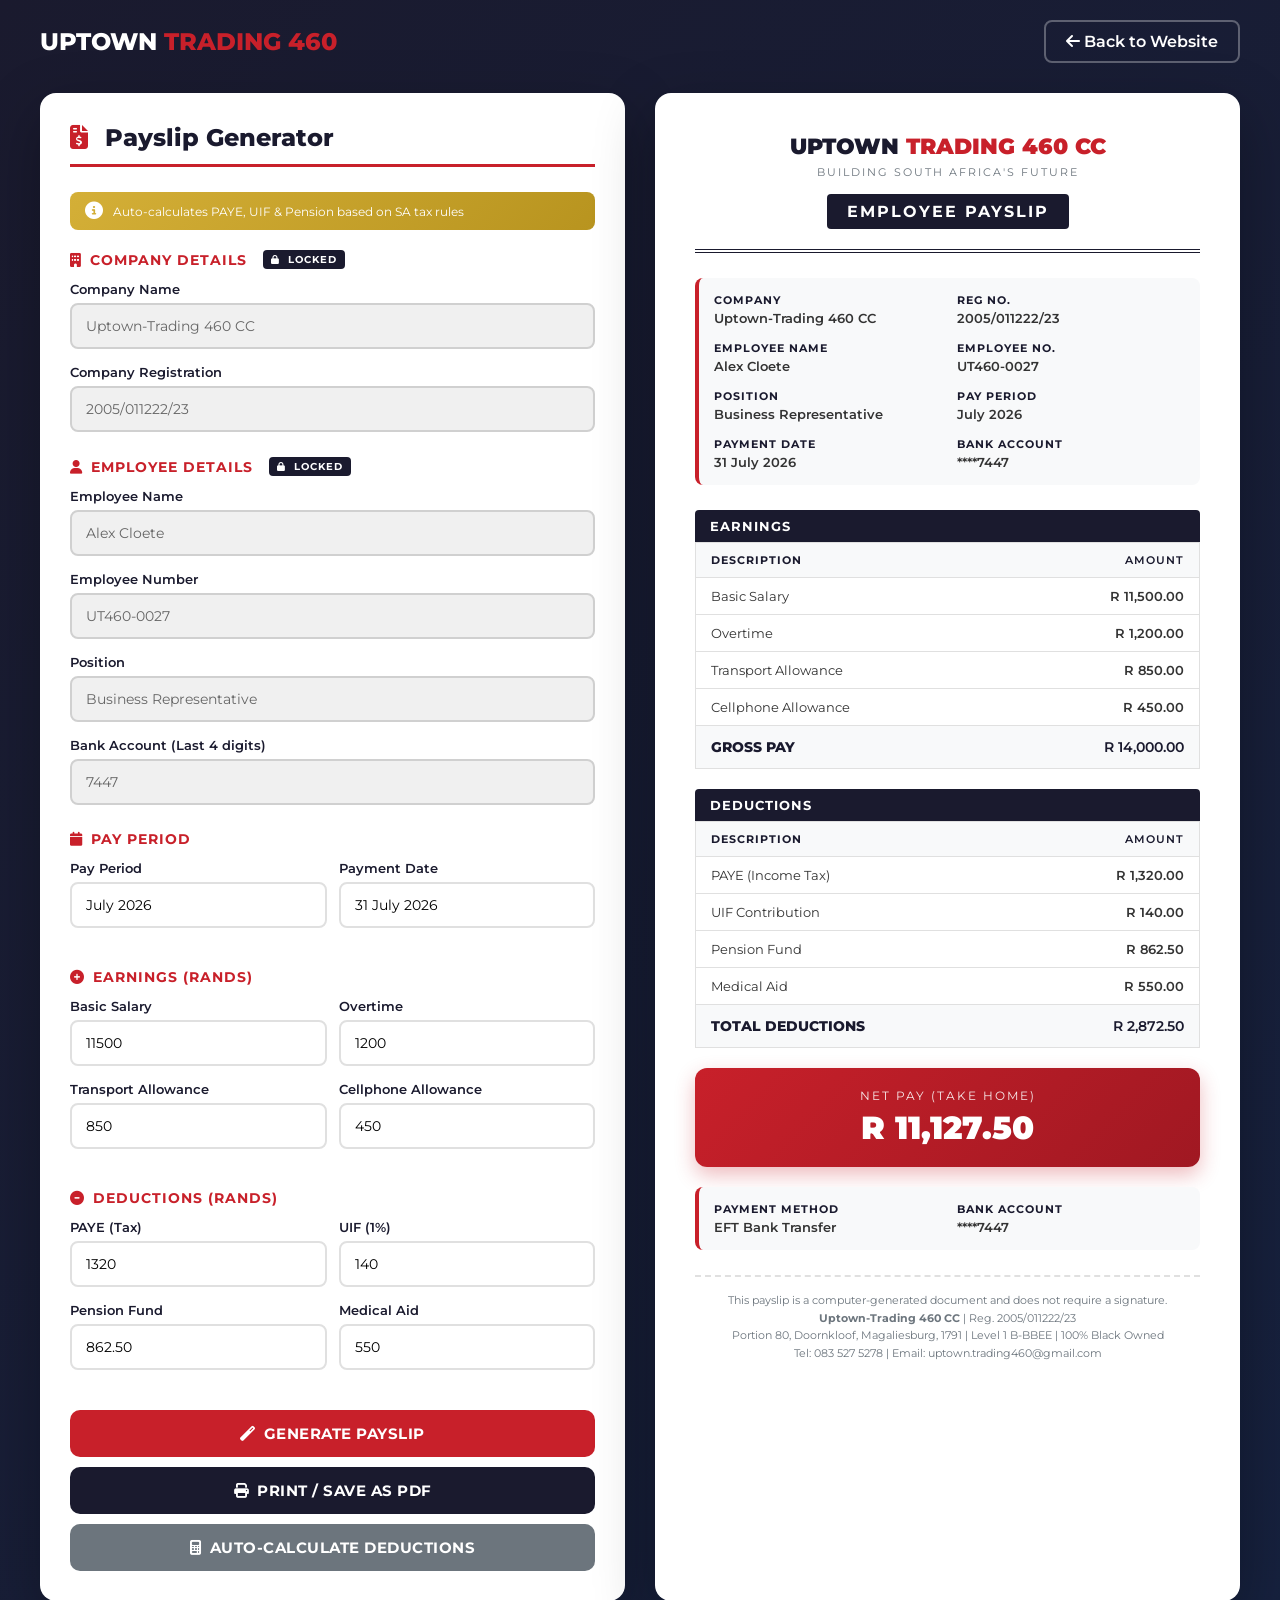
<file: payslip.html>
<!DOCTYPE html>
<html lang="en">
<head>
    <meta charset="UTF-8">
    <meta name="viewport" content="width=device-width, initial-scale=1.0">
    <title>Payslip Generator | Uptown Trading 460 CC</title>
    <meta name="description" content="Employee Payslip Generator - Uptown Trading 460 CC.">

    <link rel="preconnect" href="https://fonts.googleapis.com">
    <link rel="preconnect" href="https://fonts.gstatic.com" crossorigin>
    <link href="https://fonts.googleapis.com/css2?family=Montserrat:wght@300;400;500;600;700;800;900&display=swap" rel="stylesheet">
    <link rel="stylesheet" href="https://cdnjs.cloudflare.com/ajax/libs/font-awesome/6.5.0/css/all.min.css">

    <style>
        * { margin: 0; padding: 0; box-sizing: border-box; }

        :root {
            --red: #C8202A;
            --dark: #1A1A2E;
            --gold: #D4AF37;
            --light: #f8f9fa;
            --gray: #6c757d;
            --border: #e0e0e0;
        }

        body {
            font-family: 'Montserrat', sans-serif;
            background: linear-gradient(135deg, #1A1A2E 0%, #16213E 100%);
            min-height: 100vh;
            color: #333;
            padding: 20px;
        }

        /* HEADER */
        .top-nav {
            max-width: 1200px;
            margin: 0 auto 30px;
            display: flex;
            justify-content: space-between;
            align-items: center;
            color: white;
            flex-wrap: wrap;
            gap: 15px;
        }

        .top-nav a {
            color: white;
            text-decoration: none;
            padding: 10px 20px;
            border: 2px solid rgba(255,255,255,0.3);
            border-radius: 8px;
            transition: all 0.3s;
            font-weight: 600;
        }

        .top-nav a:hover {
            background: var(--red);
            border-color: var(--red);
        }

        .top-nav h1 {
            font-size: 24px;
            font-weight: 800;
        }

        .top-nav h1 span { color: var(--red); }

        /* MAIN CONTAINER */
        .container {
            max-width: 1200px;
            margin: 0 auto;
            display: grid;
            grid-template-columns: 1fr 1fr;
            gap: 30px;
        }

        @media (max-width: 968px) {
            .container { grid-template-columns: 1fr; }
        }

        /* FORM SIDE */
        .form-panel {
            background: white;
            border-radius: 16px;
            padding: 30px;
            box-shadow: 0 20px 60px rgba(0,0,0,0.3);
        }

        .form-panel h2 {
            color: var(--dark);
            margin-bottom: 25px;
            font-size: 24px;
            font-weight: 800;
            border-bottom: 3px solid var(--red);
            padding-bottom: 12px;
        }

        .form-panel h2 i { color: var(--red); margin-right: 10px; }

        .form-section {
            margin-bottom: 25px;
        }

        .form-section-title {
            font-size: 14px;
            font-weight: 700;
            color: var(--red);
            text-transform: uppercase;
            letter-spacing: 1px;
            margin-bottom: 12px;
            display: flex;
            align-items: center;
            gap: 8px;
        }

        .form-group {
            margin-bottom: 15px;
        }

        .form-group label {
            display: block;
            font-weight: 600;
            margin-bottom: 6px;
            color: var(--dark);
            font-size: 13px;
        }

        .form-group input, .form-group select {
            width: 100%;
            padding: 12px 14px;
            border: 2px solid var(--border);
            border-radius: 8px;
            font-family: 'Montserrat', sans-serif;
            font-size: 14px;
            transition: all 0.3s;
        }

        .form-group input:focus, .form-group select:focus {
            outline: none;
            border-color: var(--red);
            box-shadow: 0 0 0 3px rgba(200, 32, 42, 0.1);
        }

        /* LOCKED / READ-ONLY FIELDS */
        .form-group input[readonly] {
            background: #f0f0f0;
            color: #666;
            cursor: not-allowed;
            border-color: #d0d0d0;
        }

        .form-group input[readonly]:focus {
            border-color: #d0d0d0;
            box-shadow: none;
        }

        .locked-badge {
            display: inline-block;
            background: var(--dark);
            color: white;
            font-size: 10px;
            padding: 3px 8px;
            border-radius: 4px;
            margin-left: 8px;
            text-transform: uppercase;
            letter-spacing: 1px;
        }

        .locked-badge i { margin-right: 4px; font-size: 9px; }

        .form-row {
            display: grid;
            grid-template-columns: 1fr 1fr;
            gap: 12px;
        }

        .btn {
            width: 100%;
            padding: 14px;
            border: none;
            border-radius: 10px;
            font-family: 'Montserrat', sans-serif;
            font-weight: 700;
            font-size: 15px;
            cursor: pointer;
            transition: all 0.3s;
            display: flex;
            align-items: center;
            justify-content: center;
            gap: 8px;
            text-transform: uppercase;
            letter-spacing: 0.5px;
        }

        .btn-generate {
            background: var(--red);
            color: white;
            margin-top: 10px;
        }

        .btn-generate:hover {
            background: #A01822;
            transform: translateY(-2px);
            box-shadow: 0 10px 20px rgba(200, 32, 42, 0.3);
        }

        .btn-print {
            background: var(--dark);
            color: white;
            margin-top: 10px;
        }

        .btn-print:hover {
            background: #000;
        }

        .btn-reset {
            background: var(--gray);
            color: white;
            margin-top: 10px;
        }

        /* PAYSLIP OUTPUT */
        .payslip-panel {
            background: white;
            border-radius: 16px;
            padding: 40px;
            box-shadow: 0 20px 60px rgba(0,0,0,0.3);
            position: relative;
        }

        .payslip-header {
            border-bottom: 4px double var(--dark);
            padding-bottom: 20px;
            margin-bottom: 25px;
            text-align: center;
        }

        .payslip-company {
            font-size: 22px;
            font-weight: 900;
            color: var(--dark);
            margin-bottom: 5px;
        }

        .payslip-company span { color: var(--red); }

        .payslip-tagline {
            font-size: 11px;
            color: var(--gray);
            text-transform: uppercase;
            letter-spacing: 2px;
            margin-bottom: 15px;
        }

        .payslip-title {
            background: var(--dark);
            color: white;
            padding: 8px 20px;
            display: inline-block;
            font-weight: 700;
            font-size: 16px;
            letter-spacing: 2px;
            border-radius: 4px;
        }

        .payslip-info {
            display: grid;
            grid-template-columns: 1fr 1fr;
            gap: 15px;
            margin-bottom: 25px;
            padding: 15px;
            background: var(--light);
            border-radius: 8px;
            border-left: 4px solid var(--red);
        }

        .info-item {
            font-size: 13px;
        }

        .info-item strong {
            color: var(--dark);
            display: block;
            font-size: 11px;
            text-transform: uppercase;
            letter-spacing: 1px;
            margin-bottom: 3px;
        }

        .info-item span {
            color: #333;
            font-weight: 600;
        }

        .payslip-section-title {
            background: var(--dark);
            color: white;
            padding: 8px 15px;
            font-weight: 700;
            font-size: 13px;
            text-transform: uppercase;
            letter-spacing: 1px;
            margin-bottom: 0;
            border-radius: 4px 4px 0 0;
        }

        .payslip-table {
            width: 100%;
            border-collapse: collapse;
            margin-bottom: 20px;
            border: 1px solid var(--border);
        }

        .payslip-table th, .payslip-table td {
            padding: 10px 15px;
            text-align: left;
            border-bottom: 1px solid var(--border);
            font-size: 13px;
        }

        .payslip-table th {
            background: var(--light);
            font-weight: 700;
            color: var(--dark);
            text-transform: uppercase;
            font-size: 11px;
            letter-spacing: 1px;
        }

        .payslip-table td:last-child, .payslip-table th:last-child {
            text-align: right;
            font-weight: 600;
        }

        .total-row {
            background: var(--light);
            font-weight: 800 !important;
            color: var(--dark);
        }

        .total-row td {
            font-size: 14px !important;
            padding: 12px 15px !important;
        }

        .net-pay-box {
            background: linear-gradient(135deg, var(--red) 0%, #A01822 100%);
            color: white;
            padding: 20px;
            border-radius: 12px;
            margin: 20px 0;
            text-align: center;
            box-shadow: 0 8px 20px rgba(200, 32, 42, 0.3);
        }

        .net-pay-box .label {
            font-size: 12px;
            text-transform: uppercase;
            letter-spacing: 2px;
            opacity: 0.9;
            margin-bottom: 5px;
        }

        .net-pay-box .amount {
            font-size: 32px;
            font-weight: 900;
        }

        .payslip-footer {
            border-top: 2px dashed var(--border);
            padding-top: 15px;
            margin-top: 20px;
            font-size: 11px;
            color: var(--gray);
            text-align: center;
            line-height: 1.6;
        }

        /* PRINT STYLES */
        @media print {
            body {
                background: white;
                padding: 0;
            }
            .top-nav, .form-panel, .btn { display: none !important; }
            .container { display: block; }
            .payslip-panel {
                box-shadow: none;
                border-radius: 0;
                padding: 20px;
                max-width: 100%;
            }
        }

        .info-badge {
            background: linear-gradient(135deg, #D4AF37 0%, #B8941F 100%);
            color: white;
            padding: 10px 15px;
            border-radius: 8px;
            font-size: 12px;
            margin-bottom: 20px;
            display: flex;
            align-items: center;
            gap: 10px;
        }

        .info-badge i { font-size: 18px; }
    </style>
</head>
<body>

<!-- TOP NAV -->
<div class="top-nav">
    <h1>UPTOWN <span>TRADING 460</span></h1>
    <a href="index.html"><i class="fas fa-arrow-left"></i> Back to Website</a>
</div>

<!-- MAIN GRID -->
<div class="container">

    <!-- FORM SIDE -->
    <div class="form-panel">
        <h2><i class="fas fa-file-invoice-dollar"></i> Payslip Generator</h2>

        <div class="info-badge">
            <i class="fas fa-info-circle"></i>
            <span>Auto-calculates PAYE, UIF & Pension based on SA tax rules</span>
        </div>

        <!-- COMPANY INFO - LOCKED -->
        <div class="form-section">
            <div class="form-section-title">
                <i class="fas fa-building"></i> Company Details
                <span class="locked-badge"><i class="fas fa-lock"></i> Locked</span>
            </div>
            <div class="form-group">
                <label>Company Name</label>
                <input type="text" id="companyName" value="Uptown-Trading 460 CC" readonly>
            </div>
            <div class="form-group">
                <label>Company Registration</label>
                <input type="text" id="companyReg" value="2005/011222/23" readonly>
            </div>
        </div>

        <!-- EMPLOYEE INFO - LOCKED -->
        <div class="form-section">
            <div class="form-section-title">
                <i class="fas fa-user"></i> Employee Details
                <span class="locked-badge"><i class="fas fa-lock"></i> Locked</span>
            </div>
            <div class="form-group">
                <label>Employee Name</label>
                <input type="text" id="employeeName" value="Alex Cloete" readonly>
            </div>
            <div class="form-group">
                <label>Employee Number</label>
                <input type="text" id="employeeNo" value="UT460-0027" readonly>
            </div>
            <div class="form-group">
                <label>Position</label>
                <input type="text" id="position" value="Business Representative" readonly>
            </div>
            <div class="form-group">
                <label>Bank Account (Last 4 digits)</label>
                <input type="text" id="bankAccount" value="7447" readonly>
            </div>
        </div>

        <!-- PAY PERIOD -->
        <div class="form-section">
            <div class="form-section-title"><i class="fas fa-calendar"></i> Pay Period</div>
            <div class="form-row">
                <div class="form-group">
                    <label>Pay Period</label>
                    <input type="text" id="payPeriod" value="July 2026">
                </div>
                <div class="form-group">
                    <label>Payment Date</label>
                    <input type="text" id="paymentDate" value="31 July 2026">
                </div>
            </div>
        </div>

        <!-- EARNINGS -->
        <div class="form-section">
            <div class="form-section-title"><i class="fas fa-plus-circle"></i> Earnings (Rands)</div>
            <div class="form-row">
                <div class="form-group">
                    <label>Basic Salary</label>
                    <input type="number" id="basicSalary" value="11500" step="0.01">
                </div>
                <div class="form-group">
                    <label>Overtime</label>
                    <input type="number" id="overtime" value="1200" step="0.01">
                </div>
            </div>
            <div class="form-row">
                <div class="form-group">
                    <label>Transport Allowance</label>
                    <input type="number" id="transport" value="850" step="0.01">
                </div>
                <div class="form-group">
                    <label>Cellphone Allowance</label>
                    <input type="number" id="cellphone" value="450" step="0.01">
                </div>
            </div>
        </div>

        <!-- DEDUCTIONS -->
        <div class="form-section">
            <div class="form-section-title"><i class="fas fa-minus-circle"></i> Deductions (Rands)</div>
            <div class="form-row">
                <div class="form-group">
                    <label>PAYE (Tax)</label>
                    <input type="number" id="paye" value="1320" step="0.01">
                </div>
                <div class="form-group">
                    <label>UIF (1%)</label>
                    <input type="number" id="uif" value="140" step="0.01">
                </div>
            </div>
            <div class="form-row">
                <div class="form-group">
                    <label>Pension Fund</label>
                    <input type="number" id="pension" value="862.50" step="0.01">
                </div>
                <div class="form-group">
                    <label>Medical Aid</label>
                    <input type="number" id="medical" value="550" step="0.01">
                </div>
            </div>
        </div>

        <button class="btn btn-generate" onclick="generatePayslip()">
            <i class="fas fa-magic"></i> Generate Payslip
        </button>
        <button class="btn btn-print" onclick="printPayslip()">
            <i class="fas fa-print"></i> Print / Save as PDF
        </button>
        <button class="btn btn-reset" onclick="autoCalculate()">
            <i class="fas fa-calculator"></i> Auto-Calculate Deductions
        </button>
    </div>

    <!-- PAYSLIP OUTPUT -->
    <div class="payslip-panel" id="payslipOutput">
        <!-- Filled by JS -->
    </div>

</div>

<script>
    // Generate initial payslip on load
    window.addEventListener('DOMContentLoaded', generatePayslip);

    function formatCurrency(num) {
        return 'R ' + parseFloat(num).toLocaleString('en-ZA', {
            minimumFractionDigits: 2,
            maximumFractionDigits: 2
        });
    }

    function autoCalculate() {
        const basic = parseFloat(document.getElementById('basicSalary').value) || 0;
        const overtime = parseFloat(document.getElementById('overtime').value) || 0;
        const transport = parseFloat(document.getElementById('transport').value) || 0;
        const cellphone = parseFloat(document.getElementById('cellphone').value) || 0;

        const grossPay = basic + overtime + transport + cellphone;

        // SA 2024/2025 Tax calculation (simplified)
        const annualGross = grossPay * 12;
        let annualTax = 0;

        if (annualGross <= 237100) {
            annualTax = annualGross * 0.18;
        } else if (annualGross <= 370500) {
            annualTax = 42678 + (annualGross - 237100) * 0.26;
        } else if (annualGross <= 512800) {
            annualTax = 77362 + (annualGross - 370500) * 0.31;
        } else if (annualGross <= 673000) {
            annualTax = 121475 + (annualGross - 512800) * 0.36;
        } else {
            annualTax = 179147 + (annualGross - 673000) * 0.39;
        }

        // Primary rebate
        annualTax -= 17235;
        if (annualTax < 0) annualTax = 0;

        const monthlyPAYE = annualTax / 12;

        // UIF - 1% of gross, max R177.12
        let uif = grossPay * 0.01;
        if (uif > 177.12) uif = 177.12;

        // Pension - 7.5% of basic
        const pensionCalc = basic * 0.075;

        document.getElementById('paye').value = monthlyPAYE.toFixed(2);
        document.getElementById('uif').value = uif.toFixed(2);
        document.getElementById('pension').value = pensionCalc.toFixed(2);

        generatePayslip();
    }

    function generatePayslip() {
        // Get values
        const company = document.getElementById('companyName').value;
        const companyReg = document.getElementById('companyReg').value;
        const employee = document.getElementById('employeeName').value;
        const empNo = document.getElementById('employeeNo').value;
        const position = document.getElementById('position').value;
        const payPeriod = document.getElementById('payPeriod').value;
        const paymentDate = document.getElementById('paymentDate').value;
        const bankAccount = document.getElementById('bankAccount').value;

        const basic = parseFloat(document.getElementById('basicSalary').value) || 0;
        const overtime = parseFloat(document.getElementById('overtime').value) || 0;
        const transport = parseFloat(document.getElementById('transport').value) || 0;
        const cellphone = parseFloat(document.getElementById('cellphone').value) || 0;

        const paye = parseFloat(document.getElementById('paye').value) || 0;
        const uif = parseFloat(document.getElementById('uif').value) || 0;
        const pension = parseFloat(document.getElementById('pension').value) || 0;
        const medical = parseFloat(document.getElementById('medical').value) || 0;

        const grossPay = basic + overtime + transport + cellphone;
        const totalDeductions = paye + uif + pension + medical;
        const netPay = grossPay - totalDeductions;

        // Build payslip HTML
        const html = `
            <div class="payslip-header">
                <div class="payslip-company">UPTOWN <span>TRADING 460 CC</span></div>
                <div class="payslip-tagline">Building South Africa's Future</div>
                <div class="payslip-title">EMPLOYEE PAYSLIP</div>
            </div>

            <div class="payslip-info">
                <div class="info-item">
                    <strong>Company</strong>
                    <span>${company}</span>
                </div>
                <div class="info-item">
                    <strong>Reg No.</strong>
                    <span>${companyReg}</span>
                </div>
                <div class="info-item">
                    <strong>Employee Name</strong>
                    <span>${employee}</span>
                </div>
                <div class="info-item">
                    <strong>Employee No.</strong>
                    <span>${empNo}</span>
                </div>
                <div class="info-item">
                    <strong>Position</strong>
                    <span>${position}</span>
                </div>
                <div class="info-item">
                    <strong>Pay Period</strong>
                    <span>${payPeriod}</span>
                </div>
                <div class="info-item">
                    <strong>Payment Date</strong>
                    <span>${paymentDate}</span>
                </div>
                <div class="info-item">
                    <strong>Bank Account</strong>
                    <span>****${bankAccount}</span>
                </div>
            </div>

            <div class="payslip-section-title">Earnings</div>
            <table class="payslip-table">
                <thead>
                    <tr>
                        <th>Description</th>
                        <th>Amount</th>
                    </tr>
                </thead>
                <tbody>
                    <tr><td>Basic Salary</td><td>${formatCurrency(basic)}</td></tr>
                    ${overtime > 0 ? `<tr><td>Overtime</td><td>${formatCurrency(overtime)}</td></tr>` : ''}
                    ${transport > 0 ? `<tr><td>Transport Allowance</td><td>${formatCurrency(transport)}</td></tr>` : ''}
                    ${cellphone > 0 ? `<tr><td>Cellphone Allowance</td><td>${formatCurrency(cellphone)}</td></tr>` : ''}
                    <tr class="total-row"><td>GROSS PAY</td><td>${formatCurrency(grossPay)}</td></tr>
                </tbody>
            </table>

            <div class="payslip-section-title">Deductions</div>
            <table class="payslip-table">
                <thead>
                    <tr>
                        <th>Description</th>
                        <th>Amount</th>
                    </tr>
                </thead>
                <tbody>
                    ${paye > 0 ? `<tr><td>PAYE (Income Tax)</td><td>${formatCurrency(paye)}</td></tr>` : ''}
                    ${uif > 0 ? `<tr><td>UIF Contribution</td><td>${formatCurrency(uif)}</td></tr>` : ''}
                    ${pension > 0 ? `<tr><td>Pension Fund</td><td>${formatCurrency(pension)}</td></tr>` : ''}
                    ${medical > 0 ? `<tr><td>Medical Aid</td><td>${formatCurrency(medical)}</td></tr>` : ''}
                    <tr class="total-row"><td>TOTAL DEDUCTIONS</td><td>${formatCurrency(totalDeductions)}</td></tr>
                </tbody>
            </table>

            <div class="net-pay-box">
                <div class="label">Net Pay (Take Home)</div>
                <div class="amount">${formatCurrency(netPay)}</div>
            </div>

            <div class="payslip-info" style="grid-template-columns: 1fr 1fr;">
                <div class="info-item">
                    <strong>Payment Method</strong>
                    <span>EFT Bank Transfer</span>
                </div>
                <div class="info-item">
                    <strong>Bank Account</strong>
                    <span>****${bankAccount}</span>
                </div>
            </div>

            <div class="payslip-footer">
                This payslip is a computer-generated document and does not require a signature.<br>
                <strong>${company}</strong> | Reg. ${companyReg}<br>
                Portion 80, Doornkloof, Magaliesburg, 1791 | Level 1 B-BBEE | 100% Black Owned<br>
                Tel: 083 527 5278 | Email: uptown.trading460@gmail.com
            </div>
        `;

        document.getElementById('payslipOutput').innerHTML = html;
    }

    function printPayslip() {
        window.print();
    }
</script>

</body>
</html>
</file>
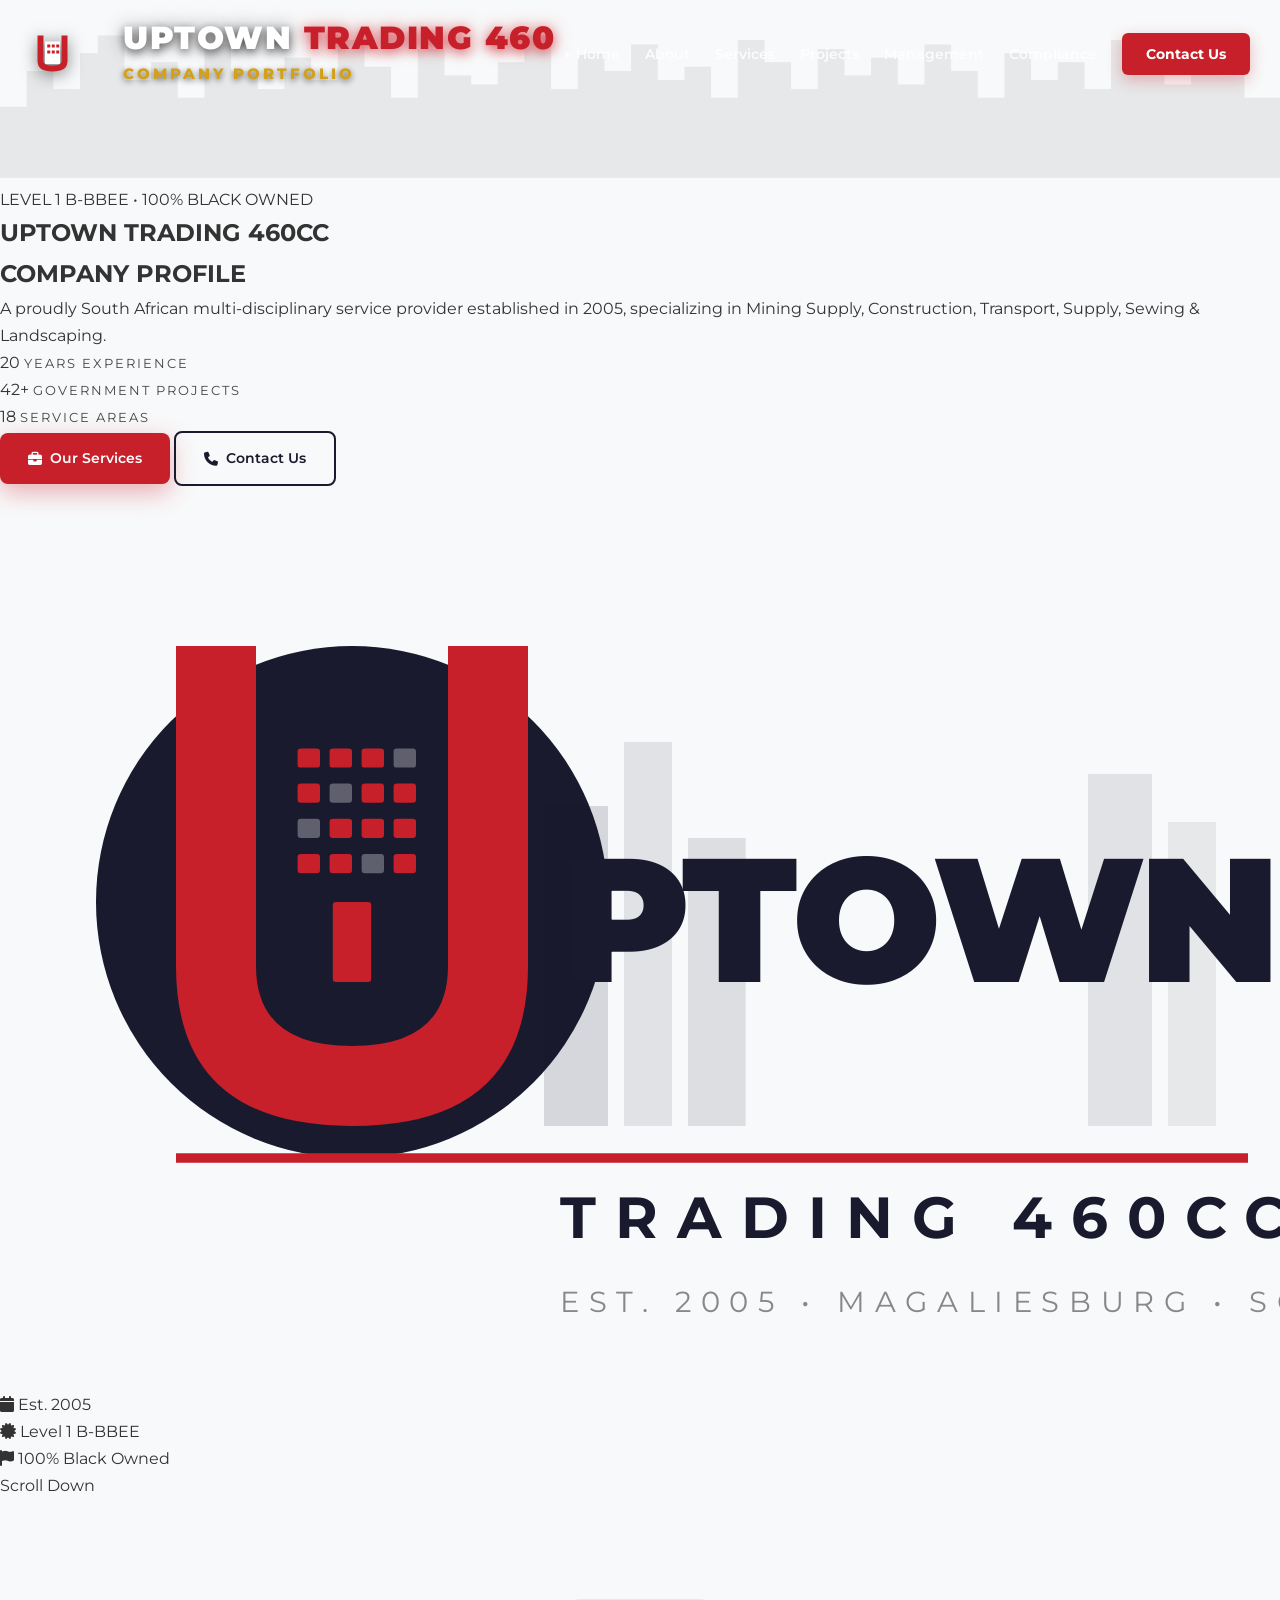
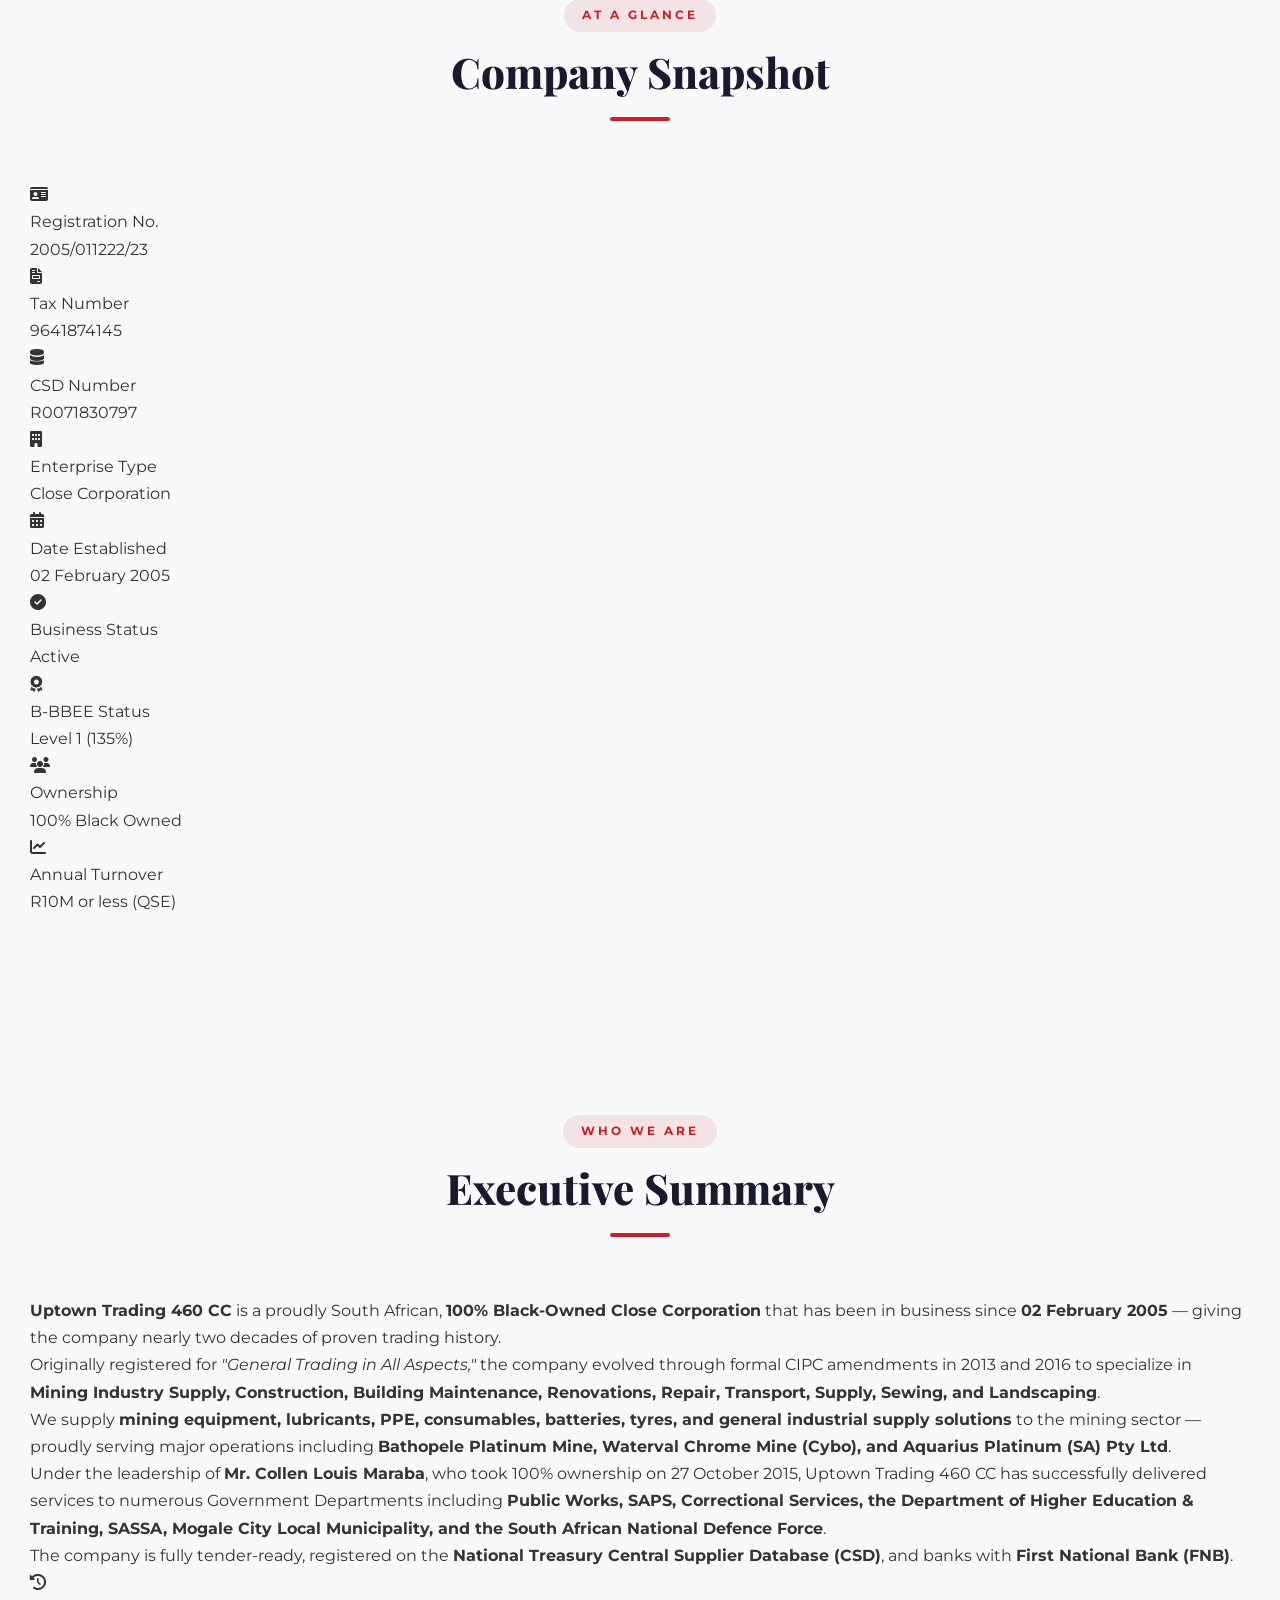
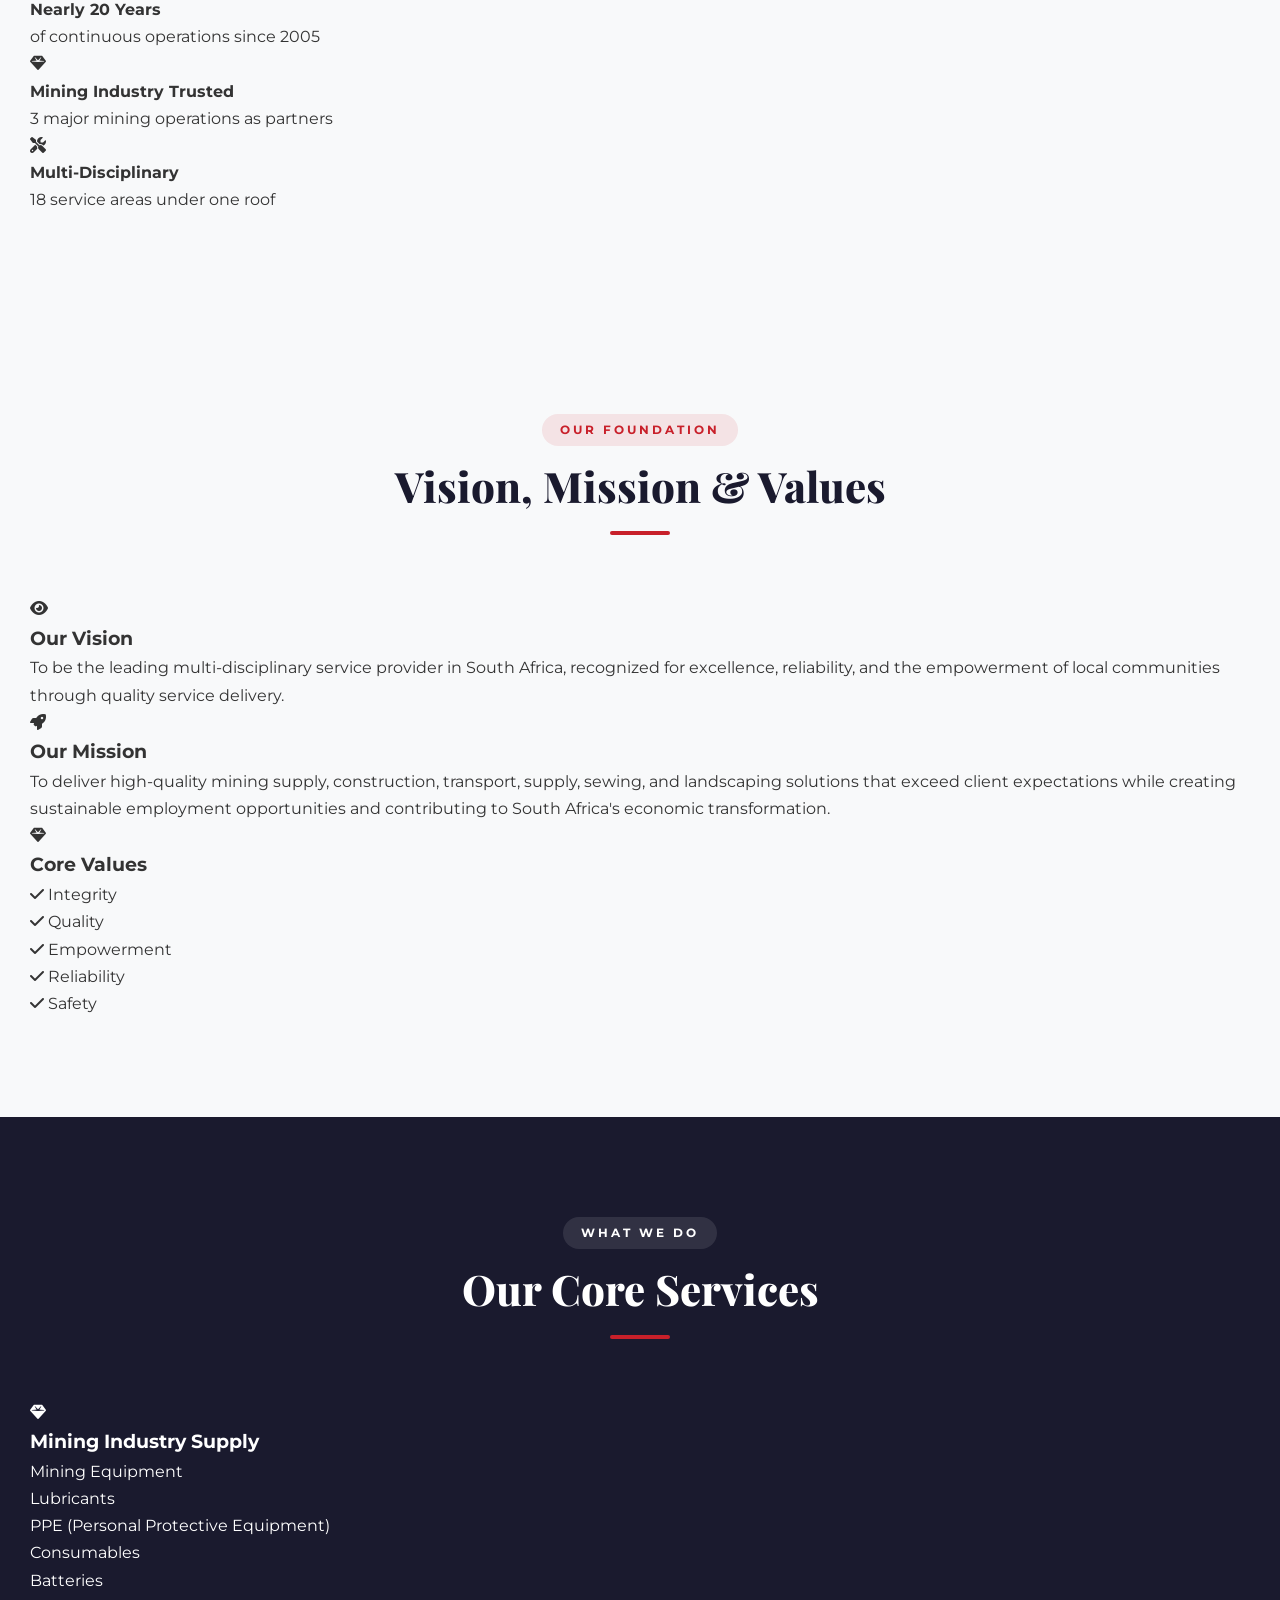
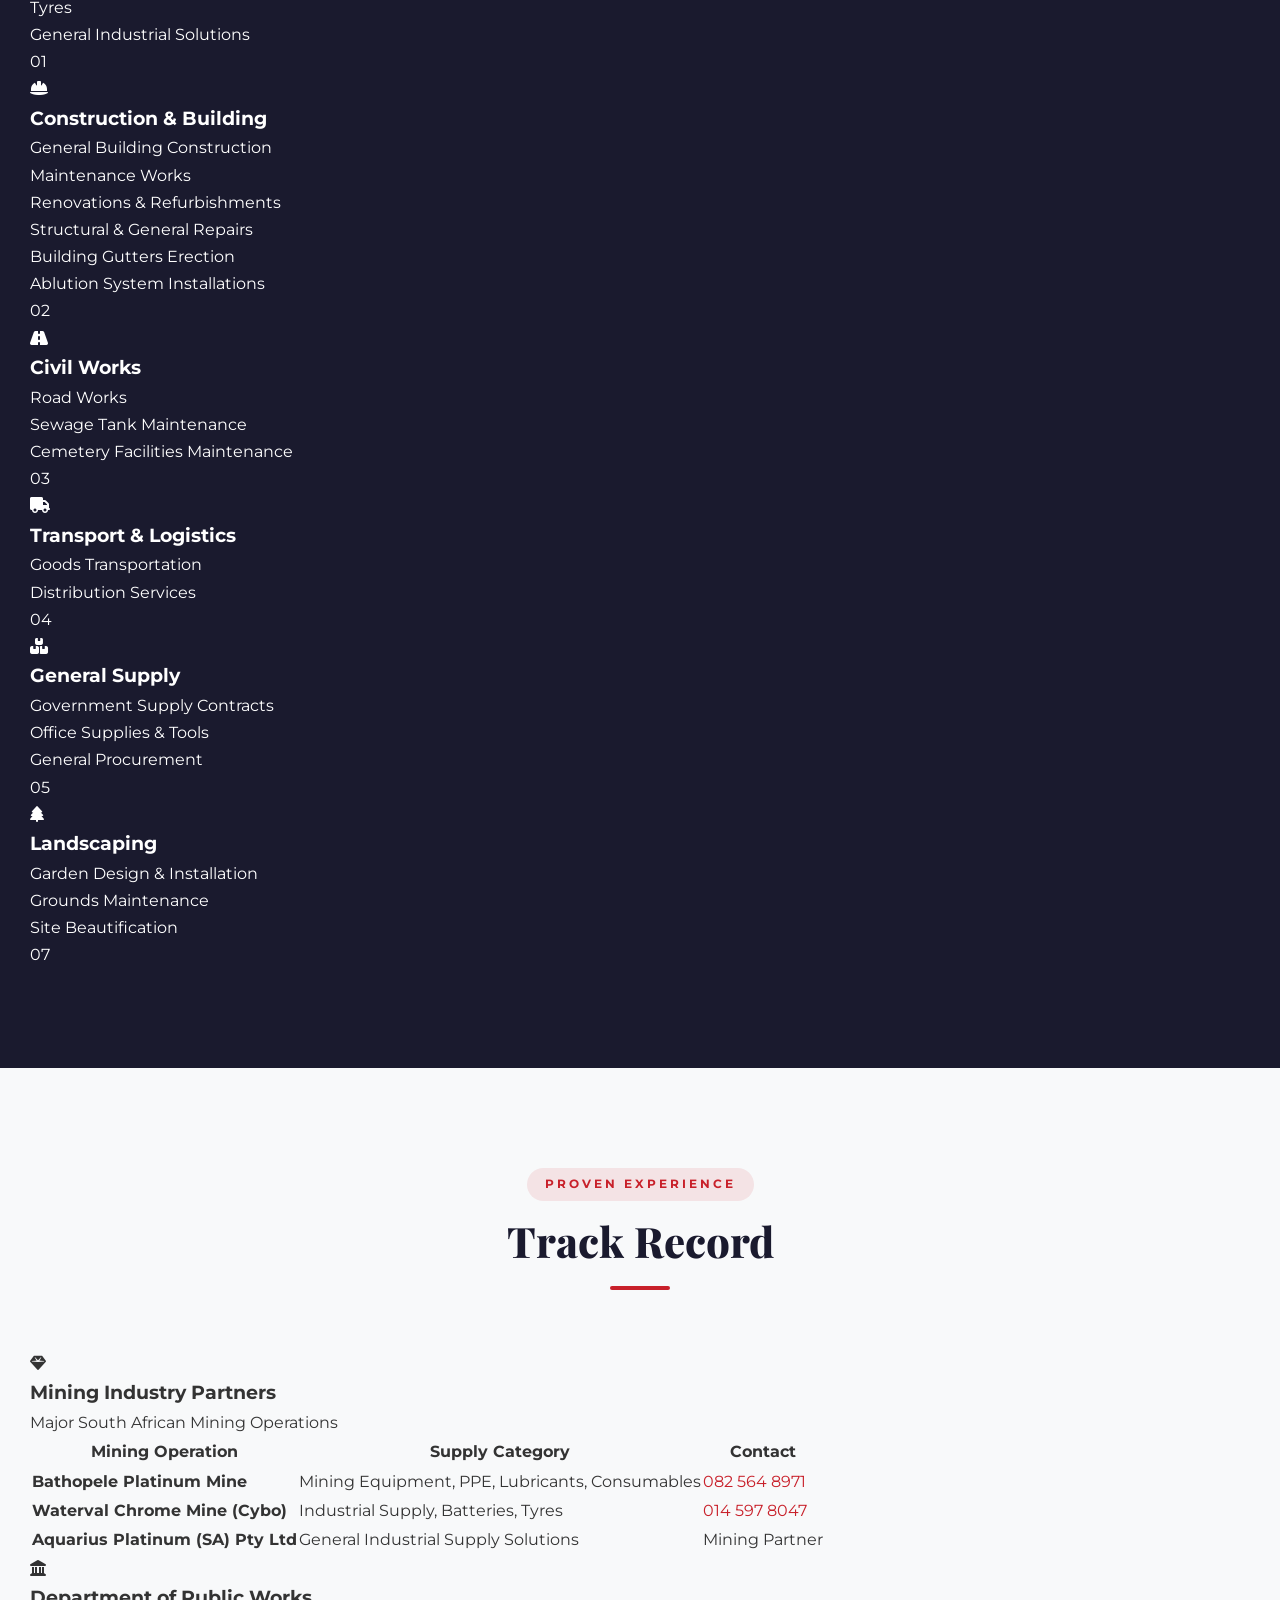
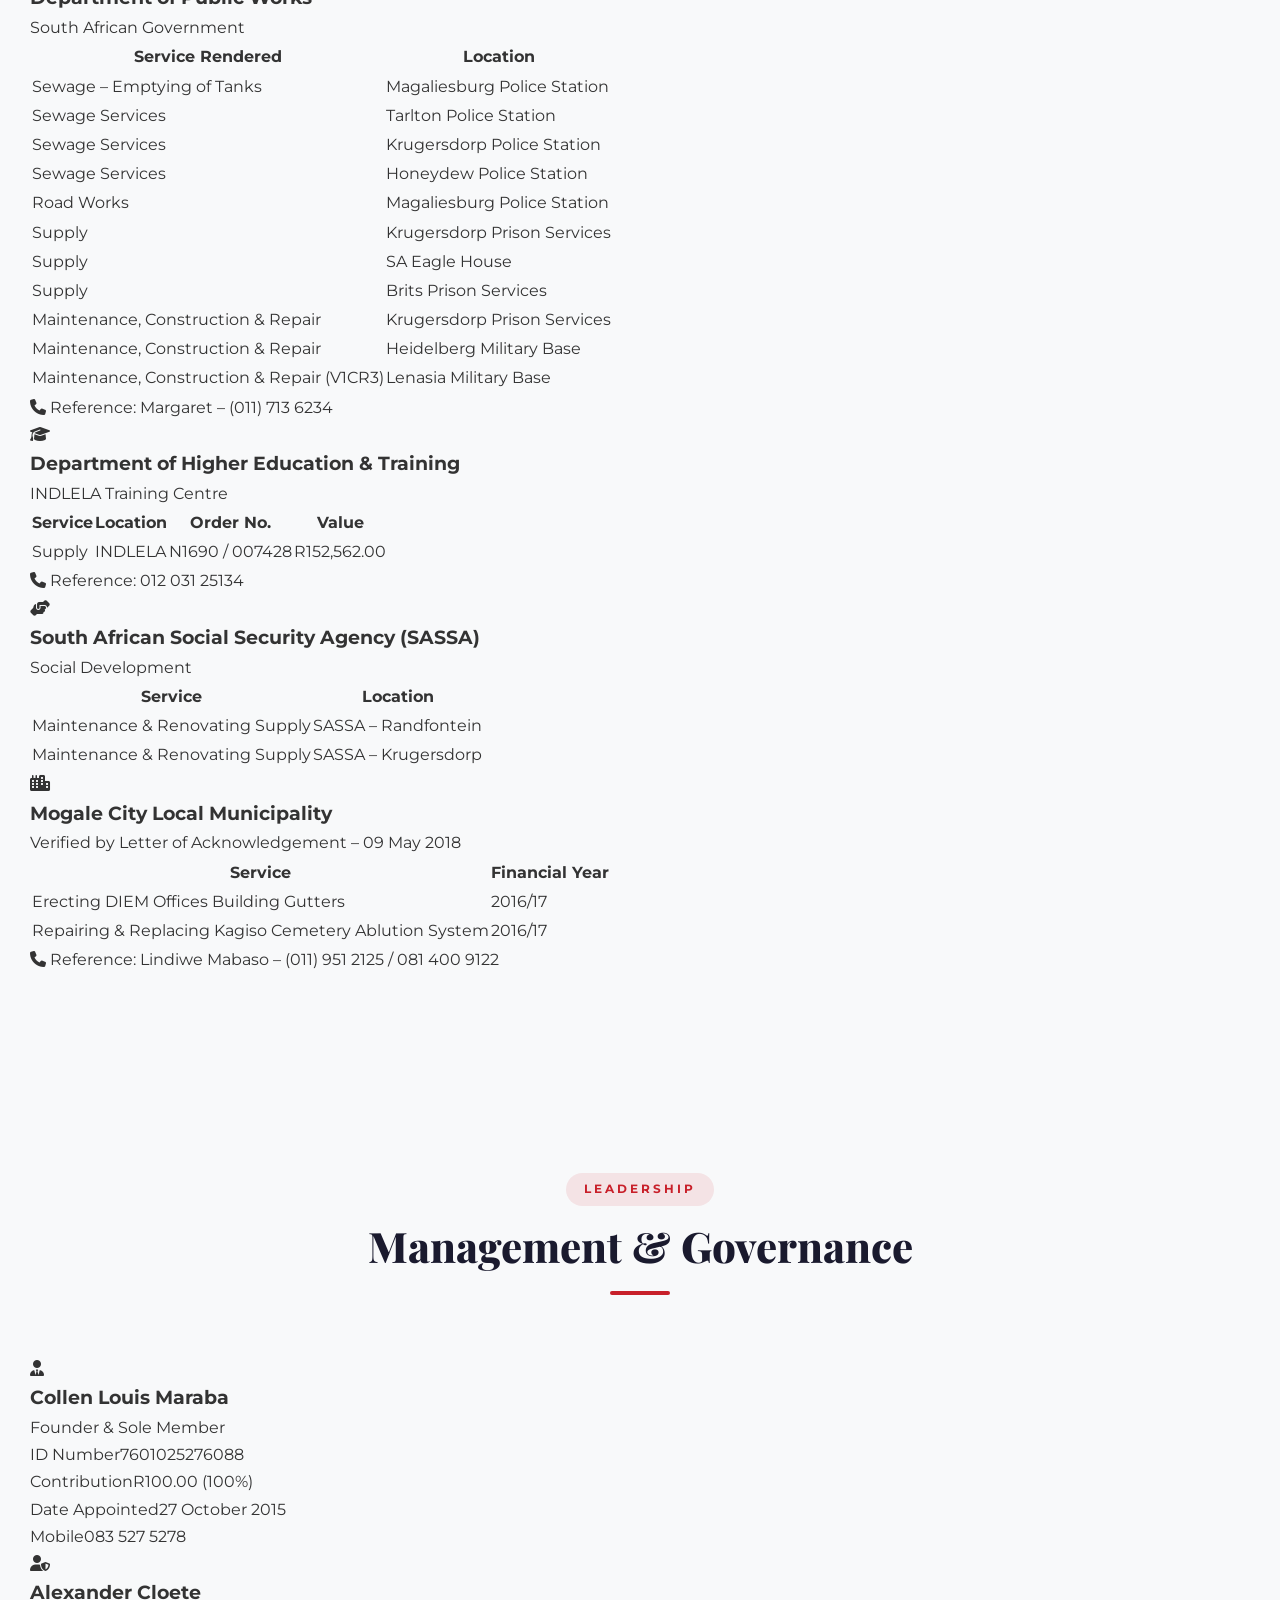
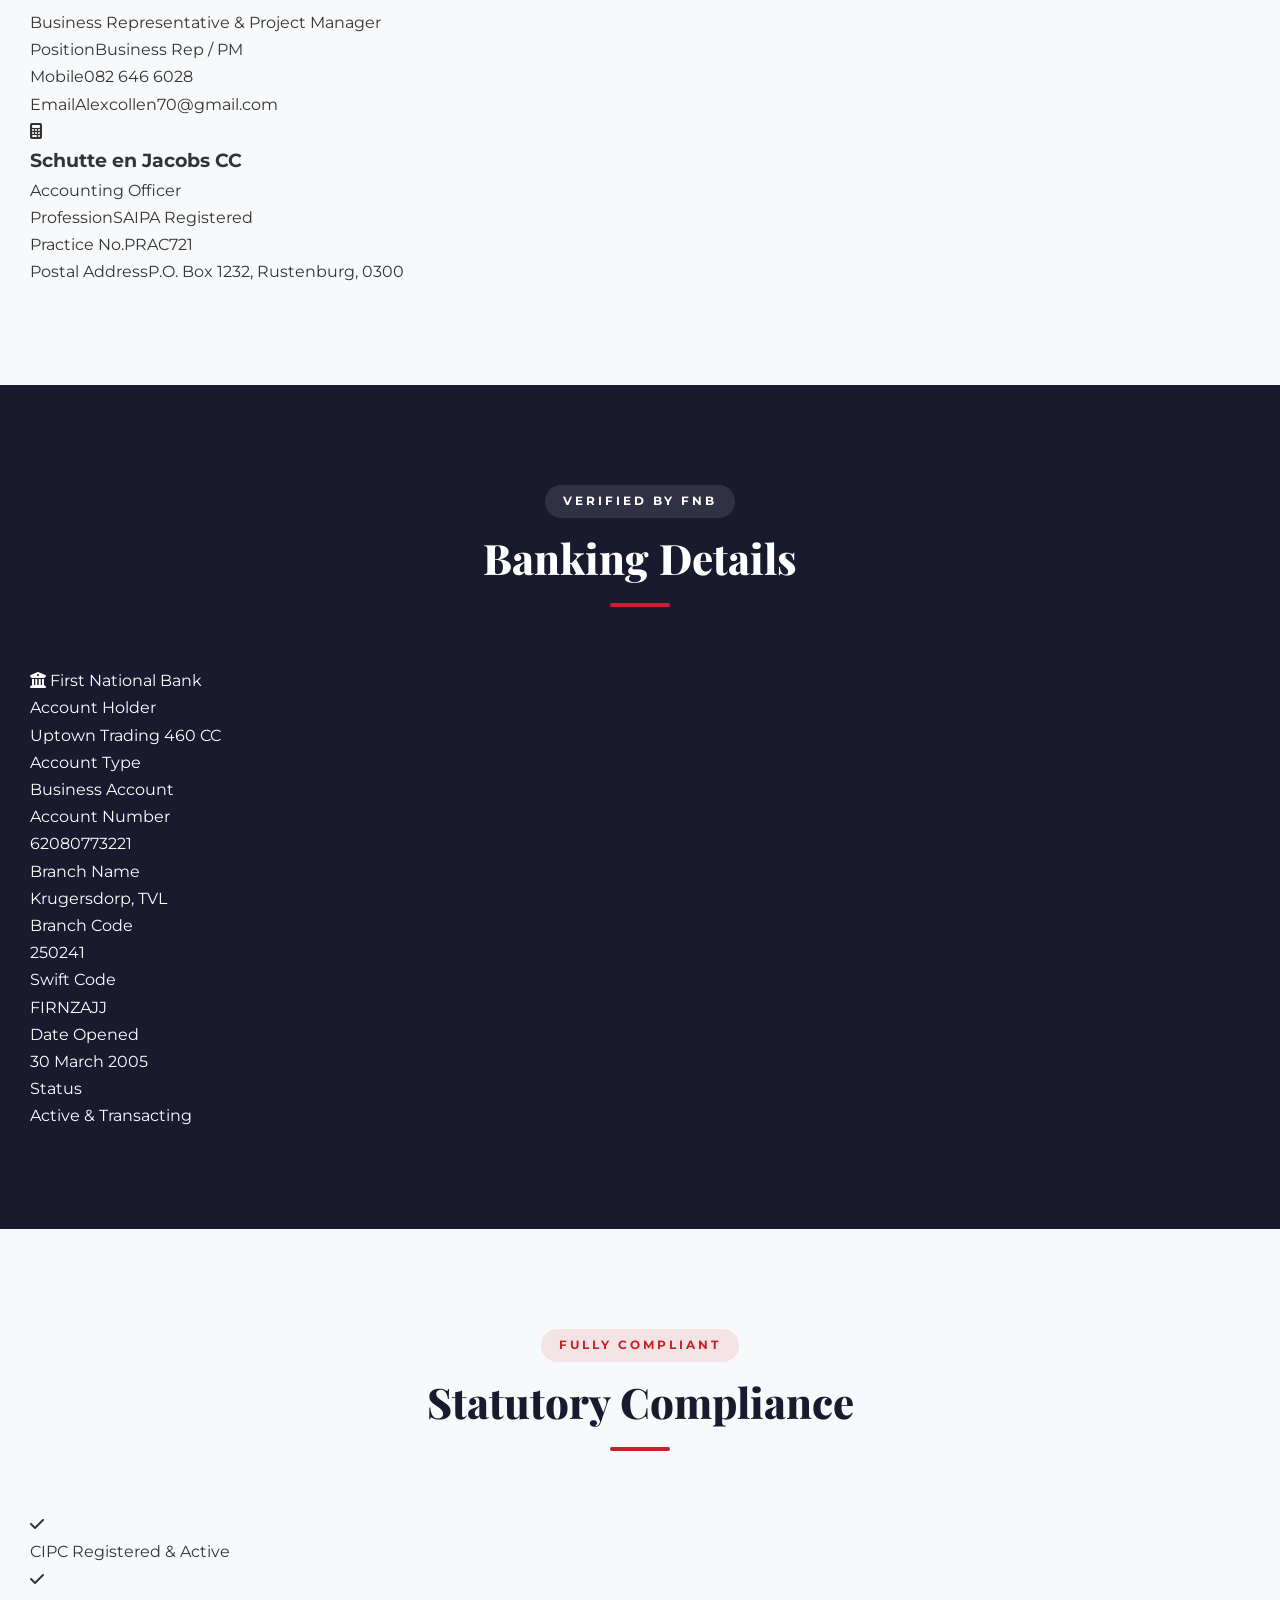
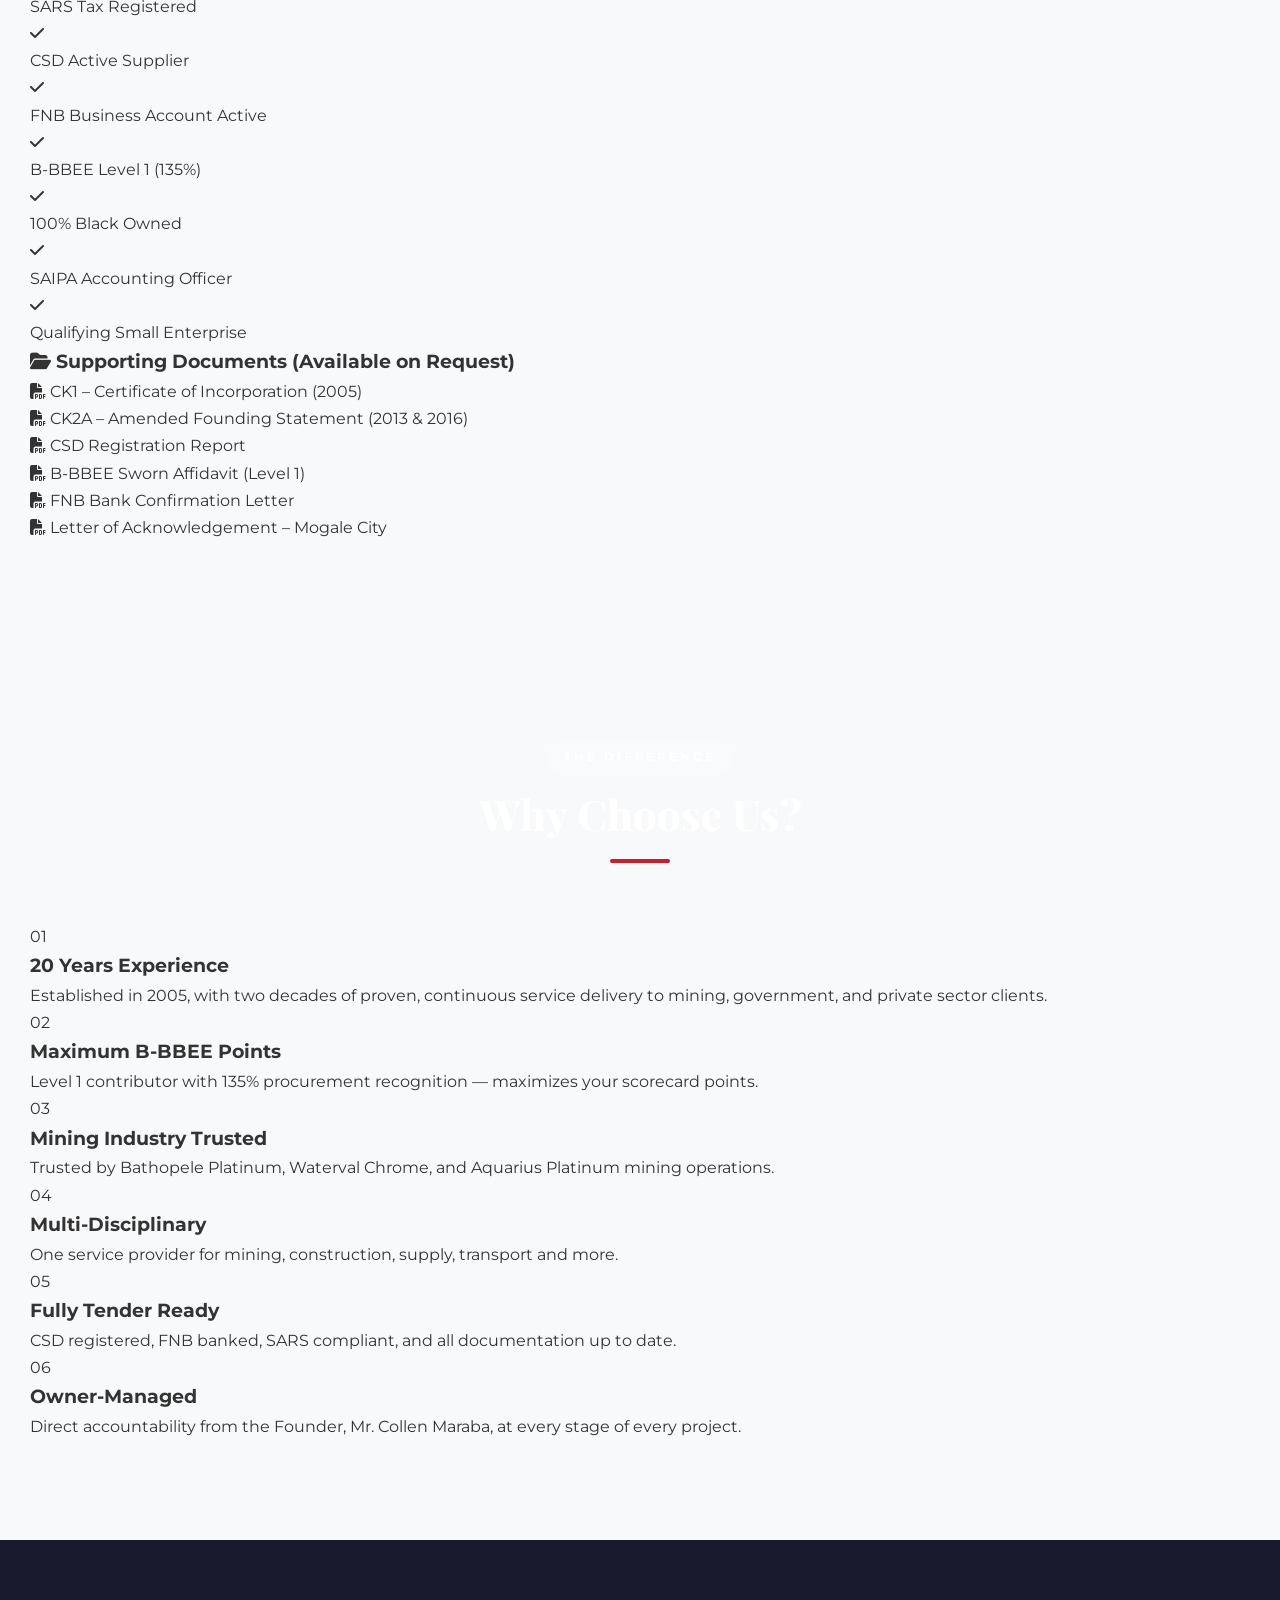
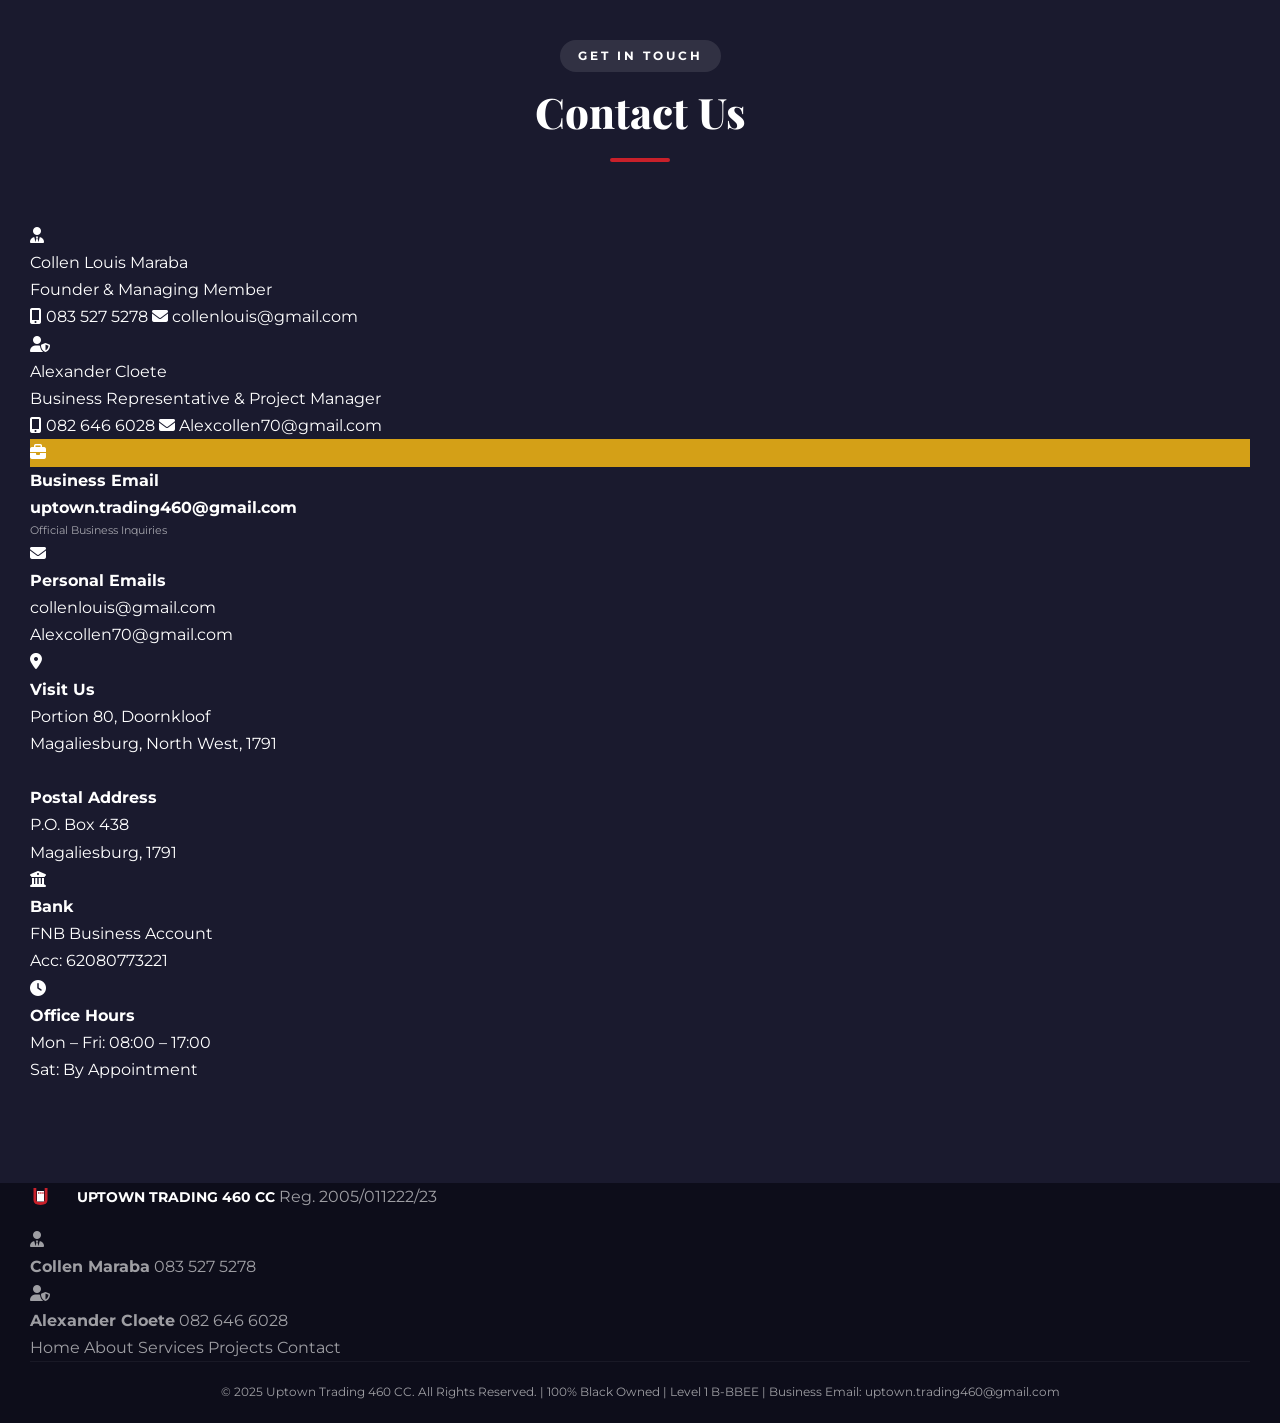
<file: portfolio.html>
<!DOCTYPE html>
<html lang="en">
<head>
    <meta charset="UTF-8">
    <meta name="viewport" content="width=device-width, initial-scale=1.0">
    <meta name="description" content="Uptown Trading 460 CC - 100% Black Owned Mining & Construction Supplier. Level 1 B-BBEE. Established 2005.">
    <meta name="keywords" content="Uptown Trading 460, mining supplier, construction, B-BBEE Level 1, Magaliesburg">
    <meta name="author" content="Collen Louis Maraba">
    <meta property="og:title" content="Uptown Trading 460 CC | Company Portfolio">
    <meta name="theme-color" content="#C8202A">
    <link rel="manifest" href="manifest.json">
    <title>Company Portfolio | Uptown Trading 460 CC</title>
    <link href="https://fonts.googleapis.com/css2?family=Montserrat:wght@300;400;500;600;700;800;900&family=Playfair+Display:wght@700;800;900&display=swap" rel="stylesheet">
    <link rel="stylesheet" href="https://cdnjs.cloudflare.com/ajax/libs/font-awesome/6.5.0/css/all.min.css">
    <link rel="stylesheet" href="style.css">
</head>
<body>

<!-- PRELOADER -->
<div id="preloader">
    <div class="loader">
        <div class="loader-logo">
            <svg viewBox="0 0 100 60" xmlns="http://www.w3.org/2000/svg">
                <path d="M 10 5 L 10 35 Q 10 50 30 50 Q 50 50 50 35 L 50 5 L 42 5 L 42 35 Q 42 43 30 43 Q 18 43 18 35 L 18 5 Z" fill="#C8202A"/>
                <rect x="20" y="12" width="20" height="28" fill="#1A1A2E" rx="1"/>
                <rect x="23" y="16" width="4" height="3" fill="#C8202A" rx="0.5"/>
                <rect x="29" y="16" width="4" height="3" fill="#C8202A" rx="0.5"/>
                <rect x="35" y="16" width="4" height="3" fill="#C8202A" rx="0.5"/>
                <rect x="23" y="22" width="4" height="3" fill="#C8202A" rx="0.5"/>
                <rect x="29" y="22" width="4" height="3" fill="#C8202A" rx="0.5"/>
                <rect x="35" y="22" width="4" height="3" fill="#C8202A" rx="0.5"/>
            </svg>
        </div>
        <div class="loader-bar"><div class="loader-progress"></div></div>
        <p>Loading Portfolio...</p>
    </div>
</div>

<!-- NAVIGATION -->
<nav id="navbar">
    <div class="nav-container">
        <a href="index.html" class="nav-brand">
            <svg class="nav-logo" viewBox="0 0 50 30" xmlns="http://www.w3.org/2000/svg">
                <path d="M 5 3 L 5 20 Q 5 27 15 27 Q 25 27 25 20 L 25 3 L 21 3 L 21 20 Q 21 23 15 23 Q 9 23 9 20 L 9 3 Z" fill="#C8202A"/>
                <rect x="10" y="7" width="10" height="15" fill="white" rx="0.5"/>
                <rect x="11.5" y="9" width="2" height="2" fill="#C8202A"/>
                <rect x="14.5" y="9" width="2" height="2" fill="#C8202A"/>
                <rect x="17.5" y="9" width="2" height="2" fill="#C8202A"/>
                <rect x="11.5" y="13" width="2" height="2" fill="#C8202A"/>
                <rect x="14.5" y="13" width="2" height="2" fill="#C8202A"/>
                <rect x="17.5" y="13" width="2" height="2" fill="#C8202A"/>
            </svg>
            <div>
                <span class="brand-name">UPTOWN <span class="red">TRADING 460</span></span>
                <span class="brand-sub">Company Portfolio</span>
            </div>
        </a>
        <button class="menu-toggle" id="menuToggle" aria-label="Toggle menu">
            <span></span><span></span><span></span>
        </button>
        <ul class="nav-links" id="navLinks">
            <li><a href="index.html">← Home</a></li>
            <li><a href="#about">About</a></li>
            <li><a href="#services">Services</a></li>
            <li><a href="#track">Projects</a></li>
            <li><a href="#team">Management</a></li>
            <li><a href="#compliance">Compliance</a></li>
            <li><a href="#contact" class="nav-cta">Contact Us</a></li>
        </ul>
    </div>
</nav>

<!-- COVER -->
<section id="cover" class="cover">
    <div class="cover-bg-shapes">
        <div class="shape shape-1"></div>
        <div class="shape shape-2"></div>
        <div class="shape shape-3"></div>
    </div>

    <div class="skyline">
        <svg viewBox="0 0 1440 200" xmlns="http://www.w3.org/2000/svg" preserveAspectRatio="none">
            <path fill="rgba(26,26,46,0.08)" d="M0,200 L0,120 L30,120 L30,80 L60,80 L60,100 L90,100 L90,60 L110,60 L110,40 L140,40 L140,90 L170,90 L170,70 L200,70 L200,110 L230,110 L230,50 L260,50 L260,80 L290,80 L290,100 L320,100 L320,65 L350,65 L350,90 L380,90 L380,45 L410,45 L410,75 L440,75 L440,110 L470,110 L470,55 L500,55 L500,85 L530,85 L530,95 L560,95 L560,70 L590,70 L590,40 L620,40 L620,100 L650,100 L650,60 L680,60 L680,80 L710,80 L710,50 L740,50 L740,90 L770,90 L770,75 L800,75 L800,110 L830,110 L830,45 L860,45 L860,70 L890,70 L890,100 L920,100 L920,55 L950,55 L950,85 L980,85 L980,65 L1010,65 L1010,95 L1040,95 L1040,50 L1070,50 L1070,80 L1100,80 L1100,110 L1130,110 L1130,60 L1160,60 L1160,90 L1190,90 L1190,70 L1220,70 L1220,100 L1250,100 L1250,45 L1280,45 L1280,75 L1310,75 L1310,95 L1340,95 L1340,55 L1370,55 L1370,85 L1400,85 L1400,110 L1440,110 L1440,200 Z"/>
        </svg>
    </div>

    <div class="cover-container">
        <div class="cover-content">
            <div class="cover-left" data-animate="slide-right">
                <div class="badge">
                    <span class="badge-dot"></span>
                    LEVEL 1 B-BBEE • 100% BLACK OWNED
                </div>
                <h1>
                    <span class="line-1">UPTOWN</span>
                    <span class="line-2">TRADING</span>
                    <span class="line-3">460<span class="cc">CC</span></span>
                </h1>
                <div class="cover-divider"></div>
                <h2>COMPANY PROFILE</h2>
                <p class="cover-desc">
                    A proudly South African multi-disciplinary service provider established in 2005,
                    specializing in Mining Supply, Construction, Transport, Supply, Sewing & Landscaping.
                </p>
                <div class="cover-stats">
                    <div class="stat">
                        <span class="stat-num" data-count="20">0</span>
                        <span class="stat-label">Years Experience</span>
                    </div>
                    <div class="stat">
                        <span class="stat-num" data-count="42">0</span><span class="plus">+</span>
                        <span class="stat-label">Government Projects</span>
                    </div>
                    <div class="stat">
                        <span class="stat-num" data-count="18">0</span>
                        <span class="stat-label">Service Areas</span>
                    </div>
                </div>
                <div class="cover-buttons">
                    <a href="#services" class="btn btn-primary"><i class="fas fa-briefcase"></i> Our Services</a>
                    <a href="#contact" class="btn btn-outline"><i class="fas fa-phone"></i> Contact Us</a>
                </div>
            </div>
            <div class="cover-right" data-animate="slide-left">
                <div class="logo-showcase">
                    <div class="logo-card">
                        <div class="logo-glow"></div>
                        <svg class="main-logo" viewBox="0 0 400 280" xmlns="http://www.w3.org/2000/svg">
                            <circle cx="110" cy="130" r="80" fill="#1A1A2E"/>
                            <path d="M 55 50 L 55 150 Q 55 200 110 200 Q 165 200 165 150 L 165 50 L 140 50 L 140 150 Q 140 175 110 175 Q 80 175 80 150 L 80 50 Z" fill="#C8202A"/>
                            <rect x="88" y="75" width="44" height="80" fill="#1A1A2E" rx="2"/>
                            <rect x="93" y="82" width="7" height="6" fill="#C8202A" rx="1"/>
                            <rect x="103" y="82" width="7" height="6" fill="#C8202A" rx="1"/>
                            <rect x="113" y="82" width="7" height="6" fill="#C8202A" rx="1"/>
                            <rect x="123" y="82" width="7" height="6" fill="#fff" rx="1" opacity="0.3"/>
                            <rect x="93" y="93" width="7" height="6" fill="#C8202A" rx="1"/>
                            <rect x="103" y="93" width="7" height="6" fill="#fff" rx="1" opacity="0.3"/>
                            <rect x="113" y="93" width="7" height="6" fill="#C8202A" rx="1"/>
                            <rect x="123" y="93" width="7" height="6" fill="#C8202A" rx="1"/>
                            <rect x="93" y="104" width="7" height="6" fill="#fff" rx="1" opacity="0.3"/>
                            <rect x="103" y="104" width="7" height="6" fill="#C8202A" rx="1"/>
                            <rect x="113" y="104" width="7" height="6" fill="#C8202A" rx="1"/>
                            <rect x="123" y="104" width="7" height="6" fill="#C8202A" rx="1"/>
                            <rect x="93" y="115" width="7" height="6" fill="#C8202A" rx="1"/>
                            <rect x="103" y="115" width="7" height="6" fill="#C8202A" rx="1"/>
                            <rect x="113" y="115" width="7" height="6" fill="#fff" rx="1" opacity="0.3"/>
                            <rect x="123" y="115" width="7" height="6" fill="#C8202A" rx="1"/>
                            <rect x="104" y="130" width="12" height="25" fill="#C8202A" rx="1"/>
                            <rect x="170" y="100" width="20" height="100" fill="#1A1A2E" opacity="0.15"/>
                            <rect x="195" y="80" width="15" height="120" fill="#1A1A2E" opacity="0.1"/>
                            <rect x="215" y="110" width="18" height="90" fill="#1A1A2E" opacity="0.12"/>
                            <rect x="340" y="90" width="20" height="110" fill="#1A1A2E" opacity="0.1"/>
                            <rect x="365" y="105" width="15" height="95" fill="#1A1A2E" opacity="0.08"/>
                            <text x="175" y="155" font-family="'Montserrat', Arial Black, sans-serif" font-size="55" font-weight="900" fill="#1A1A2E" letter-spacing="-1">PTOWN</text>
                            <line x1="55" y1="210" x2="390" y2="210" stroke="#C8202A" stroke-width="3"/>
                            <text x="175" y="235" font-family="'Montserrat', Arial, sans-serif" font-size="18" font-weight="700" fill="#1A1A2E" letter-spacing="6">TRADING 460CC</text>
                            <text x="175" y="258" font-family="'Montserrat', Arial, sans-serif" font-size="9" font-weight="400" fill="#888" letter-spacing="3">EST. 2005 • MAGALIESBURG • SOUTH AFRICA</text>
                        </svg>
                    </div>
                    <div class="logo-details">
                        <div class="detail-chip"><i class="fas fa-calendar"></i> Est. 2005</div>
                        <div class="detail-chip"><i class="fas fa-certificate"></i> Level 1 B-BBEE</div>
                        <div class="detail-chip"><i class="fas fa-flag"></i> 100% Black Owned</div>
                    </div>
                </div>
            </div>
        </div>
    </div>

    <div class="scroll-indicator">
        <span>Scroll Down</span>
        <div class="scroll-arrow"></div>
    </div>
</section>

<!-- SNAPSHOT -->
<section id="snapshot" class="section">
    <div class="container">
        <div class="section-header" data-animate="fade-up">
            <span class="section-tag">AT A GLANCE</span>
            <h2 class="section-title">Company Snapshot</h2>
            <div class="title-line"></div>
        </div>
        <div class="snapshot-grid" data-animate="fade-up">
            <div class="snap-card">
                <div class="snap-icon"><i class="fas fa-id-card"></i></div>
                <div class="snap-label">Registration No.</div>
                <div class="snap-value">2005/011222/23</div>
            </div>
            <div class="snap-card">
                <div class="snap-icon"><i class="fas fa-file-invoice"></i></div>
                <div class="snap-label">Tax Number</div>
                <div class="snap-value">9641874145</div>
            </div>
            <div class="snap-card">
                <div class="snap-icon"><i class="fas fa-database"></i></div>
                <div class="snap-label">CSD Number</div>
                <div class="snap-value">R0071830797</div>
            </div>
            <div class="snap-card">
                <div class="snap-icon"><i class="fas fa-building"></i></div>
                <div class="snap-label">Enterprise Type</div>
                <div class="snap-value">Close Corporation</div>
            </div>
            <div class="snap-card">
                <div class="snap-icon"><i class="fas fa-calendar-alt"></i></div>
                <div class="snap-label">Date Established</div>
                <div class="snap-value">02 February 2005</div>
            </div>
            <div class="snap-card">
                <div class="snap-icon"><i class="fas fa-check-circle"></i></div>
                <div class="snap-label">Business Status</div>
                <div class="snap-value status-active">Active</div>
            </div>
            <div class="snap-card highlight">
                <div class="snap-icon"><i class="fas fa-award"></i></div>
                <div class="snap-label">B-BBEE Status</div>
                <div class="snap-value">Level 1 (135%)</div>
            </div>
            <div class="snap-card highlight">
                <div class="snap-icon"><i class="fas fa-users"></i></div>
                <div class="snap-label">Ownership</div>
                <div class="snap-value">100% Black Owned</div>
            </div>
            <div class="snap-card">
                <div class="snap-icon"><i class="fas fa-chart-line"></i></div>
                <div class="snap-label">Annual Turnover</div>
                <div class="snap-value">R10M or less (QSE)</div>
            </div>
        </div>
    </div>
</section>

<!-- ABOUT -->
<section id="about" class="section section-white">
    <div class="container">
        <div class="section-header" data-animate="fade-up">
            <span class="section-tag">WHO WE ARE</span>
            <h2 class="section-title">Executive Summary</h2>
            <div class="title-line"></div>
        </div>
        <div class="about-grid" data-animate="fade-up">
            <div class="about-text">
                <p><strong>Uptown Trading 460 CC</strong> is a proudly South African, <strong>100% Black-Owned Close Corporation</strong> that has been in business since <strong>02 February 2005</strong> — giving the company nearly two decades of proven trading history.</p>
                <p>Originally registered for <em>"General Trading in All Aspects,"</em> the company evolved through formal CIPC amendments in 2013 and 2016 to specialize in <strong>Mining Industry Supply, Construction, Building Maintenance, Renovations, Repair, Transport, Supply, Sewing, and Landscaping</strong>.</p>
                <p>We supply <strong>mining equipment, lubricants, PPE, consumables, batteries, tyres, and general industrial supply solutions</strong> to the mining sector — proudly serving major operations including <strong>Bathopele Platinum Mine, Waterval Chrome Mine (Cybo), and Aquarius Platinum (SA) Pty Ltd</strong>.</p>
                <p>Under the leadership of <strong>Mr. Collen Louis Maraba</strong>, who took 100% ownership on 27 October 2015, Uptown Trading 460 CC has successfully delivered services to numerous Government Departments including <strong>Public Works, SAPS, Correctional Services, the Department of Higher Education & Training, SASSA, Mogale City Local Municipality, and the South African National Defence Force</strong>.</p>
                <p>The company is fully tender-ready, registered on the <strong>National Treasury Central Supplier Database (CSD)</strong>, and banks with <strong>First National Bank (FNB)</strong>.</p>
            </div>
            <div class="about-highlights">
                <div class="highlight-card">
                    <div class="highlight-icon"><i class="fas fa-history"></i></div>
                    <h4>Nearly 20 Years</h4>
                    <p>of continuous operations since 2005</p>
                </div>
                <div class="highlight-card">
                    <div class="highlight-icon"><i class="fas fa-gem"></i></div>
                    <h4>Mining Industry Trusted</h4>
                    <p>3 major mining operations as partners</p>
                </div>
                <div class="highlight-card">
                    <div class="highlight-icon"><i class="fas fa-tools"></i></div>
                    <h4>Multi-Disciplinary</h4>
                    <p>18 service areas under one roof</p>
                </div>
            </div>
        </div>
    </div>
</section>

<!-- VMV -->
<section id="vmv" class="section">
    <div class="container">
        <div class="section-header" data-animate="fade-up">
            <span class="section-tag">OUR FOUNDATION</span>
            <h2 class="section-title">Vision, Mission & Values</h2>
            <div class="title-line"></div>
        </div>
        <div class="vmv-grid" data-animate="fade-up">
            <div class="vmv-card">
                <div class="vmv-icon"><i class="fas fa-eye"></i></div>
                <h3>Our Vision</h3>
                <p>To be the leading multi-disciplinary service provider in South Africa, recognized for excellence, reliability, and the empowerment of local communities through quality service delivery.</p>
            </div>
            <div class="vmv-card featured">
                <div class="vmv-icon"><i class="fas fa-rocket"></i></div>
                <h3>Our Mission</h3>
                <p>To deliver high-quality mining supply, construction, transport, supply, sewing, and landscaping solutions that exceed client expectations while creating sustainable employment opportunities and contributing to South Africa's economic transformation.</p>
            </div>
            <div class="vmv-card">
                <div class="vmv-icon"><i class="fas fa-gem"></i></div>
                <h3>Core Values</h3>
                <ul class="values-list">
                    <li><i class="fas fa-check"></i> Integrity</li>
                    <li><i class="fas fa-check"></i> Quality</li>
                    <li><i class="fas fa-check"></i> Empowerment</li>
                    <li><i class="fas fa-check"></i> Reliability</li>
                    <li><i class="fas fa-check"></i> Safety</li>
                </ul>
            </div>
        </div>
    </div>
</section>

<!-- SERVICES (UPDATED - NO CATERING, ADDED MINING) -->
<section id="services" class="section section-dark">
    <div class="container">
        <div class="section-header" data-animate="fade-up">
            <span class="section-tag light">WHAT WE DO</span>
            <h2 class="section-title light">Our Core Services</h2>
            <div class="title-line center"></div>
        </div>
        <div class="services-grid" data-animate="fade-up">
            <div class="service-card service-mining">
                <div class="service-icon"><i class="fas fa-gem"></i></div>
                <h3>Mining Industry Supply</h3>
                <ul>
                    <li>Mining Equipment</li>
                    <li>Lubricants</li>
                    <li>PPE (Personal Protective Equipment)</li>
                    <li>Consumables</li>
                    <li>Batteries</li>
                    <li>Tyres</li>
                    <li>General Industrial Solutions</li>
                </ul>
                <div class="service-number">01</div>
            </div>
            <div class="service-card">
                <div class="service-icon"><i class="fas fa-hard-hat"></i></div>
                <h3>Construction & Building</h3>
                <ul>
                    <li>General Building Construction</li>
                    <li>Maintenance Works</li>
                    <li>Renovations & Refurbishments</li>
                    <li>Structural & General Repairs</li>
                    <li>Building Gutters Erection</li>
                    <li>Ablution System Installations</li>
                </ul>
                <div class="service-number">02</div>
            </div>
            <div class="service-card">
                <div class="service-icon"><i class="fas fa-road"></i></div>
                <h3>Civil Works</h3>
                <ul>
                    <li>Road Works</li>
                    <li>Sewage Tank Maintenance</li>
                    <li>Cemetery Facilities Maintenance</li>
                </ul>
                <div class="service-number">03</div>
            </div>
            <div class="service-card">
                <div class="service-icon"><i class="fas fa-truck"></i></div>
                <h3>Transport & Logistics</h3>
                <ul>
                    <li>Goods Transportation</li>
                    <li>Distribution Services</li>
                </ul>
                <div class="service-number">04</div>
            </div>
            <div class="service-card">
                <div class="service-icon"><i class="fas fa-boxes-stacked"></i></div>
                <h3>General Supply</h3>
                <ul>
                    <li>Government Supply Contracts</li>
                    <li>Office Supplies & Tools</li>
                    <li>General Procurement</li>
                </ul>
                <div class="service-number">05</div>
            </div>
            
            <div class="service-card">
                <div class="service-icon"><i class="fas fa-tree"></i></div>
                <h3>Landscaping</h3>
                <ul>
                    <li>Garden Design & Installation</li>
                    <li>Grounds Maintenance</li>
                    <li>Site Beautification</li>
                </ul>
                <div class="service-number">07</div>
            </div>
        </div>
    </div>
</section>

<!-- TRACK RECORD -->
<section id="track" class="section section-white">
    <div class="container">
        <div class="section-header" data-animate="fade-up">
            <span class="section-tag">PROVEN EXPERIENCE</span>
            <h2 class="section-title">Track Record</h2>
            <div class="title-line"></div>
        </div>

        <div class="track-container" data-animate="fade-up">

            <!-- MINING REFERENCES BLOCK (NEW) -->
            <div class="track-block">
                <div class="track-header">
                    <div class="track-icon"><i class="fas fa-gem"></i></div>
                    <div>
                        <h3>Mining Industry Partners</h3>
                        <p class="track-sub">Major South African Mining Operations</p>
                    </div>
                </div>
                <div class="track-table-wrap">
                    <table class="track-table">
                        <thead>
                            <tr><th>Mining Operation</th><th>Supply Category</th><th>Contact</th></tr>
                        </thead>
                        <tbody>
                            <tr>
                                <td><strong>Bathopele Platinum Mine</strong></td>
                                <td>Mining Equipment, PPE, Lubricants, Consumables</td>
                                <td><a href="tel:+27825648971" style="color:#C8202A;">082 564 8971</a></td>
                            </tr>
                            <tr>
                                <td><strong>Waterval Chrome Mine (Cybo)</strong></td>
                                <td>Industrial Supply, Batteries, Tyres</td>
                                <td><a href="tel:+27145978047" style="color:#C8202A;">014 597 8047</a></td>
                            </tr>
                            <tr>
                                <td><strong>Aquarius Platinum (SA) Pty Ltd</strong></td>
                                <td>General Industrial Supply Solutions</td>
                                <td>Mining Partner</td>
                            </tr>
                        </tbody>
                    </table>
                </div>
            </div>

            <div class="track-block">
                <div class="track-header">
                    <div class="track-icon"><i class="fas fa-landmark"></i></div>
                    <div>
                        <h3>Department of Public Works</h3>
                        <p class="track-sub">South African Government</p>
                    </div>
                </div>
                <div class="track-table-wrap">
                    <table class="track-table">
                        <thead>
                            <tr><th>Service Rendered</th><th>Location</th></tr>
                        </thead>
                        <tbody>
                            <tr><td>Sewage – Emptying of Tanks</td><td>Magaliesburg Police Station</td></tr>
                            <tr><td>Sewage Services</td><td>Tarlton Police Station</td></tr>
                            <tr><td>Sewage Services</td><td>Krugersdorp Police Station</td></tr>
                            <tr><td>Sewage Services</td><td>Honeydew Police Station</td></tr>
                            <tr><td>Road Works</td><td>Magaliesburg Police Station</td></tr>
                            <tr><td>Supply</td><td>Krugersdorp Prison Services</td></tr>
                            <tr><td>Supply</td><td>SA Eagle House</td></tr>
                            <tr><td>Supply</td><td>Brits Prison Services</td></tr>
                            <tr><td>Maintenance, Construction & Repair</td><td>Krugersdorp Prison Services</td></tr>
                            <tr><td>Maintenance, Construction & Repair</td><td>Heidelberg Military Base</td></tr>
                            <tr><td>Maintenance, Construction & Repair (V1CR3)</td><td>Lenasia Military Base</td></tr>
                        </tbody>
                    </table>
                </div>
                <div class="track-ref"><i class="fas fa-phone"></i> Reference: Margaret – (011) 713 6234</div>
            </div>

            <div class="track-block">
                <div class="track-header">
                    <div class="track-icon"><i class="fas fa-graduation-cap"></i></div>
                    <div>
                        <h3>Department of Higher Education & Training</h3>
                        <p class="track-sub">INDLELA Training Centre</p>
                    </div>
                </div>
                <div class="track-table-wrap">
                    <table class="track-table">
                        <thead>
                            <tr><th>Service</th><th>Location</th><th>Order No.</th><th>Value</th></tr>
                        </thead>
                        <tbody>
                            <tr><td>Supply</td><td>INDLELA</td><td>N1690 / 007428</td><td>R152,562.00</td></tr>
                        </tbody>
                    </table>
                </div>
                <div class="track-ref"><i class="fas fa-phone"></i> Reference: 012 031 25134</div>
            </div>

            <div class="track-block">
                <div class="track-header">
                    <div class="track-icon"><i class="fas fa-hands-helping"></i></div>
                    <div>
                        <h3>South African Social Security Agency (SASSA)</h3>
                        <p class="track-sub">Social Development</p>
                    </div>
                </div>
                <div class="track-table-wrap">
                    <table class="track-table">
                        <thead>
                            <tr><th>Service</th><th>Location</th></tr>
                        </thead>
                        <tbody>
                            <tr><td>Maintenance & Renovating Supply</td><td>SASSA – Randfontein</td></tr>
                            <tr><td>Maintenance & Renovating Supply</td><td>SASSA – Krugersdorp</td></tr>
                        </tbody>
                    </table>
                </div>
            </div>

            <div class="track-block">
                <div class="track-header">
                    <div class="track-icon"><i class="fas fa-city"></i></div>
                    <div>
                        <h3>Mogale City Local Municipality</h3>
                        <p class="track-sub">Verified by Letter of Acknowledgement – 09 May 2018</p>
                    </div>
                </div>
                <div class="track-table-wrap">
                    <table class="track-table">
                        <thead>
                            <tr><th>Service</th><th>Financial Year</th></tr>
                        </thead>
                        <tbody>
                            <tr><td>Erecting DIEM Offices Building Gutters</td><td>2016/17</td></tr>
                            <tr><td>Repairing & Replacing Kagiso Cemetery Ablution System</td><td>2016/17</td></tr>
                        </tbody>
                    </table>
                </div>
                <div class="track-ref"><i class="fas fa-phone"></i> Reference: Lindiwe Mabaso – (011) 951 2125 / 081 400 9122</div>
            </div>
        </div>
    </div>
</section>

<!-- TEAM -->
<section id="team" class="section">
    <div class="container">
        <div class="section-header" data-animate="fade-up">
            <span class="section-tag">LEADERSHIP</span>
            <h2 class="section-title">Management & Governance</h2>
            <div class="title-line"></div>
        </div>
        <div class="team-grid-three" data-animate="fade-up">
            <div class="team-card primary">
                <div class="team-avatar">
                    <i class="fas fa-user-tie"></i>
                </div>
                <h3>Collen Louis Maraba</h3>
                <span class="team-role">Founder & Sole Member</span>
                <div class="team-details">
                    <div class="team-row"><span class="t-label">ID Number</span><span class="t-value">7601025276088</span></div>
                    <div class="team-row"><span class="t-label">Contribution</span><span class="t-value">R100.00 (100%)</span></div>
                    <div class="team-row"><span class="t-label">Date Appointed</span><span class="t-value">27 October 2015</span></div>
                    <div class="team-row"><span class="t-label">Mobile</span><span class="t-value">083 527 5278</span></div>
                </div>
            </div>
            <div class="team-card primary">
                <div class="team-avatar accent">
                    <i class="fas fa-user-shield"></i>
                </div>
                <h3>Alexander Cloete</h3>
                <span class="team-role">Business Representative & Project Manager</span>
                <div class="team-details">
                    <div class="team-row"><span class="t-label">Position</span><span class="t-value">Business Rep / PM</span></div>
                    <div class="team-row"><span class="t-label">Mobile</span><span class="t-value">082 646 6028</span></div>
                    <div class="team-row"><span class="t-label">Email</span><span class="t-value">Alexcollen70@gmail.com</span></div>
                </div>
            </div>
            <div class="team-card">
                <div class="team-avatar secondary">
                    <i class="fas fa-calculator"></i>
                </div>
                <h3>Schutte en Jacobs CC</h3>
                <span class="team-role">Accounting Officer</span>
                <div class="team-details">
                    <div class="team-row"><span class="t-label">Profession</span><span class="t-value">SAIPA Registered</span></div>
                    <div class="team-row"><span class="t-label">Practice No.</span><span class="t-value">PRAC721</span></div>
                    <div class="team-row"><span class="t-label">Postal Address</span><span class="t-value">P.O. Box 1232, Rustenburg, 0300</span></div>
                </div>
            </div>
        </div>
    </div>
</section>

<!-- BANKING -->
<section id="banking" class="section section-dark">
    <div class="container">
        <div class="section-header" data-animate="fade-up">
            <span class="section-tag light">VERIFIED BY FNB</span>
            <h2 class="section-title light">Banking Details</h2>
            <div class="title-line center"></div>
        </div>
        <div class="banking-card" data-animate="fade-up">
            <div class="bank-logo">
                <i class="fas fa-university"></i>
                <span>First National Bank</span>
            </div>
            <div class="banking-grid">
                <div class="bank-item"><div class="b-label">Account Holder</div><div class="b-value">Uptown Trading 460 CC</div></div>
                <div class="bank-item"><div class="b-label">Account Type</div><div class="b-value">Business Account</div></div>
                <div class="bank-item"><div class="b-label">Account Number</div><div class="b-value">62080773221</div></div>
                <div class="bank-item"><div class="b-label">Branch Name</div><div class="b-value">Krugersdorp, TVL</div></div>
                <div class="bank-item"><div class="b-label">Branch Code</div><div class="b-value">250241</div></div>
                <div class="bank-item"><div class="b-label">Swift Code</div><div class="b-value">FIRNZAJJ</div></div>
                <div class="bank-item"><div class="b-label">Date Opened</div><div class="b-value">30 March 2005</div></div>
                <div class="bank-item"><div class="b-label">Status</div><div class="b-value status-active">Active & Transacting</div></div>
            </div>
        </div>
    </div>
</section>

<!-- COMPLIANCE -->
<section id="compliance" class="section section-white">
    <div class="container">
        <div class="section-header" data-animate="fade-up">
            <span class="section-tag">FULLY COMPLIANT</span>
            <h2 class="section-title">Statutory Compliance</h2>
            <div class="title-line"></div>
        </div>
        <div class="compliance-grid" data-animate="fade-up">
            <div class="comp-card"><div class="comp-check"><i class="fas fa-check"></i></div><span>CIPC Registered & Active</span></div>
            <div class="comp-card"><div class="comp-check"><i class="fas fa-check"></i></div><span>SARS Tax Registered</span></div>
            <div class="comp-card"><div class="comp-check"><i class="fas fa-check"></i></div><span>CSD Active Supplier</span></div>
            <div class="comp-card"><div class="comp-check"><i class="fas fa-check"></i></div><span>FNB Business Account Active</span></div>
            <div class="comp-card"><div class="comp-check"><i class="fas fa-check"></i></div><span>B-BBEE Level 1 (135%)</span></div>
            <div class="comp-card"><div class="comp-check"><i class="fas fa-check"></i></div><span>100% Black Owned</span></div>
            <div class="comp-card"><div class="comp-check"><i class="fas fa-check"></i></div><span>SAIPA Accounting Officer</span></div>
            <div class="comp-card"><div class="comp-check"><i class="fas fa-check"></i></div><span>Qualifying Small Enterprise</span></div>
        </div>

        <div class="doc-list" data-animate="fade-up">
            <h3><i class="fas fa-folder-open"></i> Supporting Documents (Available on Request)</h3>
            <div class="doc-grid">
                <div class="doc-item"><i class="fas fa-file-pdf"></i> CK1 – Certificate of Incorporation (2005)</div>
                <div class="doc-item"><i class="fas fa-file-pdf"></i> CK2A – Amended Founding Statement (2013 & 2016)</div>
                <div class="doc-item"><i class="fas fa-file-pdf"></i> CSD Registration Report</div>
                <div class="doc-item"><i class="fas fa-file-pdf"></i> B-BBEE Sworn Affidavit (Level 1)</div>
                <div class="doc-item"><i class="fas fa-file-pdf"></i> FNB Bank Confirmation Letter</div>
                <div class="doc-item"><i class="fas fa-file-pdf"></i> Letter of Acknowledgement – Mogale City</div>
            </div>
        </div>
    </div>
</section>

<!-- WHY US -->
<section id="why" class="section section-red">
    <div class="container">
        <div class="section-header" data-animate="fade-up">
            <span class="section-tag light">THE DIFFERENCE</span>
            <h2 class="section-title light">Why Choose Us?</h2>
            <div class="title-line center light"></div>
        </div>
        <div class="why-grid" data-animate="fade-up">
            <div class="why-card">
                <div class="why-num">01</div>
                <h3>20 Years Experience</h3>
                <p>Established in 2005, with two decades of proven, continuous service delivery to mining, government, and private sector clients.</p>
            </div>
            <div class="why-card">
                <div class="why-num">02</div>
                <h3>Maximum B-BBEE Points</h3>
                <p>Level 1 contributor with 135% procurement recognition — maximizes your scorecard points.</p>
            </div>
            <div class="why-card">
                <div class="why-num">03</div>
                <h3>Mining Industry Trusted</h3>
                <p>Trusted by Bathopele Platinum, Waterval Chrome, and Aquarius Platinum mining operations.</p>
            </div>
            <div class="why-card">
                <div class="why-num">04</div>
                <h3>Multi-Disciplinary</h3>
                <p>One service provider for mining, construction, supply, transport and more.</p>
            </div>
            <div class="why-card">
                <div class="why-num">05</div>
                <h3>Fully Tender Ready</h3>
                <p>CSD registered, FNB banked, SARS compliant, and all documentation up to date.</p>
            </div>
            <div class="why-card">
                <div class="why-num">06</div>
                <h3>Owner-Managed</h3>
                <p>Direct accountability from the Founder, Mr. Collen Maraba, at every stage of every project.</p>
            </div>
        </div>
    </div>
</section>

<!-- CONTACT -->
<section id="contact" class="section section-dark">
    <div class="container">
        <div class="section-header" data-animate="fade-up">
            <span class="section-tag light">GET IN TOUCH</span>
            <h2 class="section-title light">Contact Us</h2>
            <div class="title-line center light"></div>
        </div>

        <div class="key-contacts" data-animate="fade-up">
            <div class="key-contact-card">
                <div class="kc-avatar"><i class="fas fa-user-tie"></i></div>
                <div class="kc-name">Collen Louis Maraba</div>
                <div class="kc-role">Founder &amp; Managing Member</div>
                <div class="kc-divider"></div>
                <div class="kc-contacts">
                    <a href="tel:+27835275278" class="kc-link">
                        <i class="fas fa-mobile-alt"></i>
                        <span>083 527 5278</span>
                    </a>
                    <a href="mailto:collenlouis@gmail.com" class="kc-link">
                        <i class="fas fa-envelope"></i>
                        <span>collenlouis@gmail.com</span>
                    </a>
                </div>
            </div>

            <div class="key-contact-card featured">
                <div class="kc-avatar accent"><i class="fas fa-user-shield"></i></div>
                <div class="kc-name">Alexander Cloete</div>
                <div class="kc-role">Business Representative &amp; Project Manager</div>
                <div class="kc-divider"></div>
                <div class="kc-contacts">
                    <a href="tel:+27826466028" class="kc-link">
                        <i class="fas fa-mobile-alt"></i>
                        <span>082 646 6028</span>
                    </a>
                    <a href="mailto:Alexcollen70@gmail.com" class="kc-link">
                        <i class="fas fa-envelope"></i>
                        <span>Alexcollen70@gmail.com</span>
                    </a>
                </div>
            </div>
        </div>

        <div class="contact-wrapper" data-animate="fade-up">
            <div class="contact-info-grid">
                <div class="contact-card-item business-email-card">
                    <div class="contact-icon" style="background:#D4A017;"><i class="fas fa-briefcase"></i></div>
                    <h4>Business Email</h4>
                    <p><a href="mailto:uptown.trading460@gmail.com" style="font-weight:700;">uptown.trading460@gmail.com</a></p>
                    <p style="font-size:11px; opacity:0.6;">Official Business Inquiries</p>
                </div>
                <div class="contact-card-item">
                    <div class="contact-icon"><i class="fas fa-envelope"></i></div>
                    <h4>Personal Emails</h4>
                    <p><a href="mailto:collenlouis@gmail.com">collenlouis@gmail.com</a></p>
                    <p><a href="mailto:Alexcollen70@gmail.com">Alexcollen70@gmail.com</a></p>
                </div>
                <div class="contact-card-item">
                    <div class="contact-icon"><i class="fas fa-map-marker-alt"></i></div>
                    <h4>Visit Us</h4>
                    <p>Portion 80, Doornkloof</p>
                    <p>Magaliesburg, North West, 1791</p>
                </div>
                <div class="contact-card-item">
                    <div class="contact-icon"><i class="fas fa-mailbox"></i></div>
                    <h4>Postal Address</h4>
                    <p>P.O. Box 438</p>
                    <p>Magaliesburg, 1791</p>
                </div>
                <div class="contact-card-item">
                    <div class="contact-icon"><i class="fas fa-university"></i></div>
                    <h4>Bank</h4>
                    <p>FNB Business Account</p>
                    <p>Acc: 62080773221</p>
                </div>
                <div class="contact-card-item">
                    <div class="contact-icon"><i class="fas fa-clock"></i></div>
                    <h4>Office Hours</h4>
                    <p>Mon – Fri: 08:00 – 17:00</p>
                    <p>Sat: By Appointment</p>
                </div>
            </div>
        </div>
    </div>
</section>

<!-- FOOTER -->
<footer>
    <div class="footer-container">
        <div class="footer-top">
            <div class="footer-brand">
                <svg class="footer-logo" viewBox="0 0 50 30" xmlns="http://www.w3.org/2000/svg">
                    <path d="M 5 3 L 5 20 Q 5 27 15 27 Q 25 27 25 20 L 25 3 L 21 3 L 21 20 Q 21 23 15 23 Q 9 23 9 20 L 9 3 Z" fill="#C8202A"/>
                    <rect x="10" y="7" width="10" height="15" fill="white" rx="0.5"/>
                    <rect x="11.5" y="9" width="2" height="2" fill="#C8202A"/>
                    <rect x="14.5" y="9" width="2" height="2" fill="#C8202A"/>
                    <rect x="17.5" y="9" width="2" height="2" fill="#C8202A"/>
                </svg>
                <div>
                    <strong>UPTOWN TRADING 460 CC</strong>
                    <span>Reg. 2005/011222/23</span>
                </div>
            </div>
            <div class="footer-contacts">
                <div class="fc-item">
                    <i class="fas fa-user-tie"></i>
                    <div>
                        <strong>Collen Maraba</strong>
                        <a href="tel:+27835275278">083 527 5278</a>
                    </div>
                </div>
                <div class="fc-item">
                    <i class="fas fa-user-shield"></i>
                    <div>
                        <strong>Alexander Cloete</strong>
                        <a href="tel:+27826466028">082 646 6028</a>
                    </div>
                </div>
            </div>
            <div class="footer-links">
                <a href="index.html">Home</a>
                <a href="#about">About</a>
                <a href="#services">Services</a>
                <a href="#track">Projects</a>
                <a href="#contact">Contact</a>
            </div>
        </div>
        <div class="footer-bottom">
            <p>© 2025 Uptown Trading 460 CC. All Rights Reserved. | 100% Black Owned | Level 1 B-BBEE | Business Email: uptown.trading460@gmail.com</p>
        </div>
    </div>
</footer>

<button id="backToTop" class="back-to-top" title="Back to top">
    <i class="fas fa-arrow-up"></i>
</button>

<script src="script.js"></script>
</body>
</html>
</file>
<file: style.css>
/* ================================================
   UPTOWN TRADING 460 CC - MODERN REDESIGN
   ================================================ */

:root {
    --red: #C8202A;
    --red-dark: #a01820;
    --red-light: #e63946;
    --dark: #1A1A2E;
    --dark-light: #2a2a4e;
    --light: #f8f9fa;
    --white: #ffffff;
    --gray: #6c757d;
    --gray-light: #e9ecef;
    --gold: #D4A017;
    --shadow: 0 10px 40px rgba(0,0,0,0.08);
    --shadow-lg: 0 25px 60px rgba(0,0,0,0.15);
    --radius: 12px;
    --transition: all 0.3s cubic-bezier(0.4, 0, 0.2, 1);
}

*, *::before, *::after { margin: 0; padding: 0; box-sizing: border-box; }
html { scroll-behavior: smooth; scroll-padding-top: 120px; }
body { font-family: 'Montserrat', sans-serif; color: #333; line-height: 1.7; background: var(--light); overflow-x: hidden; }
a { text-decoration: none; color: inherit; }
ul { list-style: none; }
img { max-width: 100%; display: block; height: auto; }

/* PRELOADER */
#preloader { position: fixed; top: 0; left: 0; width: 100%; height: 100%; background: var(--dark); z-index: 10000; display: flex; align-items: center; justify-content: center; transition: opacity 0.5s, visibility 0.5s; }
#preloader.hidden { opacity: 0; visibility: hidden; }
.loader { text-align: center; color: white; }
.loader-logo svg { width: 80px; margin-bottom: 20px; animation: pulse 1.5s ease infinite; }
.loader-bar { width: 200px; height: 3px; background: rgba(255,255,255,0.1); border-radius: 3px; overflow: hidden; margin: 15px auto; }
.loader-progress { height: 100%; background: var(--red); animation: loading 2s ease forwards; }
.loader p { font-size: 12px; letter-spacing: 3px; text-transform: uppercase; opacity: 0.7; }
@keyframes loading { from { width: 0; } to { width: 100%; } }
@keyframes pulse { 0%, 100% { transform: scale(1); } 50% { transform: scale(1.1); } }

/* NAVIGATION */
#navbar { position: fixed; top: 0; width: 100%; z-index: 1000; padding: 20px 0; transition: var(--transition); background: transparent; }
#navbar.scrolled { background: rgba(26,26,46,0.97); backdrop-filter: blur(20px); box-shadow: 0 2px 20px rgba(0,0,0,0.3); padding: 15px 0; }
.nav-container { max-width: 1400px; margin: 0 auto; padding: 0 30px; display: flex; justify-content: space-between; align-items: center; }
.nav-brand { display: flex; align-items: center; gap: 18px; }

/* ===== EXTRA LARGE, HIGHLY VISIBLE BRAND ===== */
.nav-logo {
    width: 75px;
    filter: drop-shadow(0 3px 8px rgba(0,0,0,0.5));
    transition: var(--transition);
}

.brand-name {
    color: white;
    font-weight: 900;
    font-size: 32px;
    display: block;
    letter-spacing: 1.5px;
    line-height: 1.1;
    text-shadow: 0 3px 10px rgba(0,0,0,0.6), 0 0 20px rgba(0,0,0,0.4);
    text-transform: uppercase;
}

.brand-name .red {
    color: var(--red);
    text-shadow: 0 3px 12px rgba(200, 32, 42, 0.7), 0 0 20px rgba(200, 32, 42, 0.3);
}

.brand-sub {
    color: var(--gold);
    font-size: 15px;
    letter-spacing: 3px;
    text-transform: uppercase;
    display: block;
    font-weight: 800;
    margin-top: 6px;
    text-shadow: 0 2px 6px rgba(0,0,0,0.6);
}

/* When scrolled — slightly smaller for compact navbar */
#navbar.scrolled .nav-logo {
    width: 65px;
}

#navbar.scrolled .brand-name {
    font-size: 28px;
}

#navbar.scrolled .brand-sub {
    font-size: 13px;
}

/* ===== END BRAND ===== */

.nav-links { display: flex; align-items: center; gap: 25px; }
.nav-links a { color: rgba(255,255,255,0.85); font-size: 14px; font-weight: 600; transition: var(--transition); position: relative; }
.nav-links a:hover, .nav-links a.active { color: white; }
.nav-links a::after { content: ''; position: absolute; bottom: -5px; left: 0; width: 0; height: 2px; background: var(--red); transition: var(--transition); }
.nav-links a:hover::after, .nav-links a.active::after { width: 100%; }
.nav-cta { background: var(--red) !important; color: white !important; padding: 12px 24px !important; border-radius: 6px; font-weight: 700 !important; box-shadow: 0 5px 15px rgba(200,32,42,0.3); }
.nav-cta:hover { background: var(--red-dark) !important; transform: translateY(-2px); }
.nav-cta::after { display: none !important; }

.menu-toggle { display: none; flex-direction: column; gap: 5px; background: none; border: none; cursor: pointer; padding: 5px; z-index: 1001; }
.menu-toggle span { width: 28px; height: 3px; background: white; transition: var(--transition); }
.menu-toggle.active span:nth-child(1) { transform: rotate(45deg) translate(5px, 5px); }
.menu-toggle.active span:nth-child(2) { opacity: 0; }
.menu-toggle.active span:nth-child(3) { transform: rotate(-45deg) translate(5px, -5px); }

/* HERO */
.hero { min-height: 100vh; position: relative; display: flex; align-items: center; overflow: hidden; padding-top: 130px; }
.hero-bg { position: absolute; top: 0; left: 0; width: 100%; height: 100%; z-index: 1; }
.hero-slide { position: absolute; top: 0; left: 0; width: 100%; height: 100%; background-size: cover; background-position: center; opacity: 0; transition: opacity 2s ease; }
.hero-slide.active { opacity: 1; animation: heroZoom 20s ease infinite; }
@keyframes heroZoom { 0%, 100% { transform: scale(1); } 50% { transform: scale(1.1); } }
.hero-overlay { position: absolute; top: 0; left: 0; width: 100%; height: 100%; background: linear-gradient(135deg, rgba(26,26,46,0.92) 0%, rgba(26,26,46,0.75) 50%, rgba(200,32,42,0.4) 100%); }

.hero-container { max-width: 1200px; margin: 0 auto; padding: 60px 30px; width: 100%; position: relative; z-index: 2; }
.hero-content { max-width: 900px; color: white; }
.hero-badge { display: inline-flex; align-items: center; gap: 10px; background: rgba(200,32,42,0.2); border: 1px solid rgba(200,32,42,0.4); color: white; padding: 10px 20px; border-radius: 50px; font-size: 11px; font-weight: 700; letter-spacing: 2px; margin-bottom: 30px; backdrop-filter: blur(10px); }
.badge-dot { width: 8px; height: 8px; background: var(--red); border-radius: 50%; animation: pulse 2s infinite; }

.hero-title { font-family: 'Playfair Display', serif; color: white; line-height: 1; margin-bottom: 25px; }
.hero-title .title-line-1, .hero-title .title-line-2, .hero-title .title-line-3 { display: block; font-size: 80px; font-weight: 900; animation: slideInUp 0.8s ease backwards; }
.hero-title .title-line-1 { animation-delay: 0.2s; }
.hero-title .title-line-2 { color: var(--red); font-style: italic; animation-delay: 0.4s; }
.hero-title .title-line-3 { background: linear-gradient(135deg, #fff 0%, var(--gold) 100%); -webkit-background-clip: text; -webkit-text-fill-color: transparent; background-clip: text; animation-delay: 0.6s; }
@keyframes slideInUp { from { opacity: 0; transform: translateY(40px); } to { opacity: 1; transform: translateY(0); } }

.hero-subtitle { font-size: 17px; color: rgba(255,255,255,0.9); margin-bottom: 35px; line-height: 1.8; max-width: 700px; font-weight: 500; }
.hero-buttons { display: flex; gap: 15px; margin-bottom: 40px; flex-wrap: wrap; }
.btn { display: inline-flex; align-items: center; gap: 8px; padding: 14px 28px; border-radius: 8px; font-size: 14px; font-weight: 600; transition: var(--transition); cursor: pointer; border: none; font-family: inherit; }
.btn-primary { background: var(--red); color: white; box-shadow: 0 8px 25px rgba(200,32,42,0.35); }
.btn-primary:hover { background: var(--red-dark); transform: translateY(-3px); box-shadow: 0 12px 30px rgba(200,32,42,0.5); }
.btn-large { padding: 16px 32px; font-size: 14px; }
.btn-xl { padding: 20px 40px; font-size: 16px; }
.btn-outline-light { background: transparent; color: white; border: 2px solid white; }
.btn-outline-light:hover { background: white; color: var(--dark); }
.btn-outline { background: transparent; color: var(--dark); border: 2px solid var(--dark); }
.btn-outline:hover { background: var(--dark); color: white; }
.btn-glass { background: rgba(255,255,255,0.1); color: white; border: 1px solid rgba(255,255,255,0.2); backdrop-filter: blur(10px); }
.btn-glass:hover { background: rgba(255,255,255,0.2); }
.btn-white { background: white; color: var(--dark); }
.btn-white:hover { background: var(--gold); color: white; transform: translateY(-3px); }
.btn-outline-white { background: transparent; color: white; border: 2px solid white; }
.btn-outline-white:hover { background: white; color: var(--red); }

.pulse-btn { animation: pulseBtn 2s infinite; }
@keyframes pulseBtn { 0%, 100% { box-shadow: 0 8px 25px rgba(200,32,42,0.4); } 50% { box-shadow: 0 8px 35px rgba(200,32,42,0.7); transform: scale(1.02); } }

.hero-trust { display: flex; gap: 25px; flex-wrap: wrap; }
.trust-item { display: flex; align-items: center; gap: 8px; color: rgba(255,255,255,0.85); font-size: 13px; font-weight: 600; }
.trust-item i { color: var(--gold); font-size: 16px; }

.hero-scroll { position: absolute; bottom: 30px; left: 50%; transform: translateX(-50%); text-align: center; color: rgba(255,255,255,0.6); z-index: 5; }
.hero-scroll span { font-size: 10px; letter-spacing: 2px; text-transform: uppercase; display: block; margin-bottom: 10px; }
.scroll-mouse { width: 22px; height: 35px; border: 2px solid rgba(255,255,255,0.4); border-radius: 12px; margin: 0 auto; position: relative; }
.scroll-wheel { width: 3px; height: 7px; background: var(--red); border-radius: 2px; position: absolute; top: 6px; left: 50%; transform: translateX(-50%); animation: scrollDown 1.5s infinite; }
@keyframes scrollDown { 0% { opacity: 1; top: 6px; } 100% { opacity: 0; top: 18px; } }

/* TRUST BAR / MARQUEE */
.trust-bar { background: white; padding: 25px 0; border-bottom: 1px solid var(--gray-light); overflow: hidden; }
.trust-bar-inner { overflow: hidden; position: relative; }
.trust-marquee { overflow: hidden; }
.trust-track { display: flex; gap: 50px; animation: scrollLeft 25s linear infinite; white-space: nowrap; }
@keyframes scrollLeft { 0% { transform: translateX(0); } 100% { transform: translateX(-50%); } }
.trust-client { display: flex; align-items: center; gap: 10px; color: var(--dark); font-weight: 700; font-size: 15px; flex-shrink: 0; }
.trust-client i { color: var(--red); font-size: 20px; }

/* SECTIONS */
.section { padding: 100px 0; }
.section-light { background: var(--light); }
.section-dark { background: var(--dark); color: white; }
.container { max-width: 1280px; margin: 0 auto; padding: 0 30px; }
.section-header { text-align: center; margin-bottom: 60px; }
.section-tag { display: inline-block; font-size: 12px; font-weight: 700; letter-spacing: 3px; text-transform: uppercase; color: var(--red); margin-bottom: 15px; padding: 6px 18px; background: rgba(200,32,42,0.1); border-radius: 50px; }
.section-tag.light { color: white; background: rgba(255,255,255,0.1); }
.section-title { font-family: 'Playfair Display', serif; font-size: 42px; font-weight: 800; color: var(--dark); line-height: 1.2; }
.section-title.light { color: white; }
.title-line { width: 60px; height: 4px; background: var(--red); margin: 20px auto 0; border-radius: 2px; }
.title-line.center { margin: 20px auto 0; }
.section-subtitle { font-size: 16px; color: var(--gray); max-width: 700px; margin: 20px auto 0; line-height: 1.7; }

/* SERVICE TABS */
.service-tabs { display: flex; gap: 10px; justify-content: center; flex-wrap: wrap; margin-bottom: 50px; }
.tab-btn { padding: 14px 26px; background: white; border: 2px solid transparent; border-radius: 50px; font-family: inherit; font-size: 14px; font-weight: 600; color: var(--dark); cursor: pointer; transition: var(--transition); display: inline-flex; align-items: center; gap: 8px; box-shadow: var(--shadow); }
.tab-btn i { color: var(--red); }
.tab-btn:hover { transform: translateY(-3px); box-shadow: var(--shadow-lg); }
.tab-btn.active { background: var(--red); color: white; border-color: var(--red); transform: translateY(-3px); }
.tab-btn.active i { color: white; }

.tab-contents { position: relative; }
.tab-content { display: none; animation: fadeInTab 0.5s ease; }
.tab-content.active { display: block; }
@keyframes fadeInTab { from { opacity: 0; transform: translateY(20px); } to { opacity: 1; transform: translateY(0); } }

.tab-grid { display: grid; grid-template-columns: 1fr 1.2fr; gap: 40px; align-items: start; margin-bottom: 30px; background: white; border-radius: 20px; overflow: hidden; box-shadow: var(--shadow-lg); }
.tab-image { position: relative; height: 100%; min-height: 450px; overflow: hidden; }
.tab-image img { width: 100%; height: 100%; object-fit: cover; transition: transform 0.6s; }
.tab-image:hover img { transform: scale(1.05); }
.image-overlay-badge { position: absolute; bottom: 20px; left: 20px; background: rgba(0,0,0,0.7); color: white; padding: 10px 20px; border-radius: 50px; font-weight: 700; font-size: 13px; backdrop-filter: blur(10px); }

.tab-info { padding: 40px; }
.tab-info h3 { font-family: 'Playfair Display', serif; font-size: 28px; color: var(--dark); margin-bottom: 15px; }
.tab-overview { color: #555; font-size: 15px; line-height: 1.8; margin-bottom: 25px; }
.sub-heading { color: var(--red); font-size: 14px; font-weight: 700; letter-spacing: 1px; text-transform: uppercase; margin: 20px 0 10px; }
.tab-features { display: grid; grid-template-columns: repeat(2, 1fr); gap: 10px; margin-bottom: 20px; }
.tab-feature { display: flex; align-items: center; gap: 10px; padding: 10px 14px; background: var(--light); border-radius: 8px; font-size: 13px; color: var(--dark); font-weight: 600; transition: var(--transition); }
.tab-feature:hover { background: var(--red); color: white; transform: translateX(5px); }
.tab-feature i { color: var(--red); transition: var(--transition); }
.tab-feature:hover i { color: white; }

.tab-references { background: linear-gradient(135deg, rgba(200,32,42,0.05), rgba(212,160,23,0.05)); padding: 18px; border-radius: 12px; margin: 20px 0; border-left: 4px solid var(--red); }
.tab-references h4 { color: var(--dark); font-size: 14px; margin-bottom: 10px; }
.tab-references h4 i { color: var(--red); margin-right: 5px; }
.ref-tag { display: inline-block; background: white; color: var(--dark); padding: 5px 12px; border-radius: 50px; font-size: 12px; font-weight: 600; margin: 3px 5px 3px 0; box-shadow: var(--shadow); }

.route-tags { display: flex; gap: 8px; flex-wrap: wrap; margin-bottom: 20px; }
.route-tag { display: inline-flex; align-items: center; gap: 5px; padding: 8px 16px; background: var(--dark); color: white; border-radius: 50px; font-size: 12px; font-weight: 600; }
.route-tag.special { background: linear-gradient(135deg, var(--red), var(--gold)); }

.tab-gallery { display: grid; grid-template-columns: repeat(4, 1fr); gap: 15px; }
.tab-gallery img { width: 100%; aspect-ratio: 1; object-fit: cover; border-radius: 12px; transition: var(--transition); cursor: pointer; }
.tab-gallery img:hover { transform: scale(1.05); box-shadow: var(--shadow-lg); }

/* PRODUCT CATEGORIES */
.product-grid { display: grid; grid-template-columns: repeat(3, 1fr); gap: 25px; }
.product-card { background: rgba(255,255,255,0.05); border: 1px solid rgba(255,255,255,0.1); border-radius: 16px; overflow: hidden; transition: var(--transition); }
.product-card:hover { transform: translateY(-10px); border-color: var(--red); box-shadow: 0 20px 40px rgba(200,32,42,0.2); }
.product-img { position: relative; height: 220px; overflow: hidden; }
.product-img img { width: 100%; height: 100%; object-fit: cover; transition: transform 0.6s; }
.product-card:hover .product-img img { transform: scale(1.1); }
.product-label { position: absolute; top: 15px; right: 15px; background: var(--red); color: white; padding: 6px 14px; border-radius: 50px; font-size: 11px; font-weight: 700; text-transform: uppercase; letter-spacing: 1px; }
.product-card h3 { color: white; font-size: 18px; padding: 20px 25px 5px; }
.product-card p { color: rgba(255,255,255,0.7); padding: 0 25px 25px; font-size: 13px; line-height: 1.6; }

/* TRANSPORT SECTION */
.transport-section { background: linear-gradient(135deg, #f8f9fa 0%, #e9ecef 100%); }
.transport-grid { display: grid; grid-template-columns: 1.2fr 1fr; gap: 30px; align-items: start; }
.transport-map iframe { box-shadow: var(--shadow-lg); }
.transport-info { display: flex; flex-direction: column; gap: 20px; }
.transport-card { background: white; padding: 30px; border-radius: 16px; box-shadow: var(--shadow); }
.transport-card h3 { color: var(--dark); font-size: 20px; margin-bottom: 20px; display: flex; align-items: center; gap: 10px; }
.transport-card h3 i { color: var(--red); }
.route-list, .fleet-grid { display: grid; grid-template-columns: 1fr 1fr; gap: 10px; }
.route-item, .fleet-item { display: flex; align-items: center; gap: 8px; padding: 10px; background: var(--light); border-radius: 8px; font-size: 13px; font-weight: 600; color: var(--dark); }
.route-item i, .fleet-item i { color: var(--red); }
.route-item.special { grid-column: span 2; background: linear-gradient(135deg, var(--red), var(--red-dark)); color: white; }
.route-item.special i { color: white; }

/* STATS */
.stats-section { background: linear-gradient(135deg, var(--red) 0%, var(--red-dark) 100%); padding: 80px 0; color: white; }
.stats-grid { display: grid; grid-template-columns: repeat(4, 1fr); gap: 30px; }
.stat-box { text-align: center; padding: 30px 20px; background: rgba(255,255,255,0.1); border-radius: 16px; backdrop-filter: blur(10px); border: 1px solid rgba(255,255,255,0.15); transition: var(--transition); }
.stat-box:hover { transform: translateY(-10px); background: rgba(255,255,255,0.15); }
.stat-icon { font-size: 40px; margin-bottom: 15px; color: rgba(255,255,255,0.9); }
.stat-number { font-size: 56px; font-weight: 900; line-height: 1; display: inline-block; }
.stat-suffix { font-size: 32px; font-weight: 900; }
.stat-label { font-size: 13px; text-transform: uppercase; letter-spacing: 2px; margin-top: 10px; opacity: 0.9; }

/* ADVANTAGE GRID */
.advantage-grid-new { display: grid; grid-template-columns: repeat(4, 1fr); gap: 20px; }
.adv-card { background: white; padding: 30px 20px; border-radius: 16px; text-align: center; box-shadow: var(--shadow); transition: var(--transition); border-bottom: 4px solid transparent; }
.adv-card:hover { transform: translateY(-8px); box-shadow: var(--shadow-lg); border-bottom-color: var(--red); }
.adv-icon { width: 60px; height: 60px; background: linear-gradient(135deg, rgba(200,32,42,0.1), rgba(200,32,42,0.05)); border-radius: 50%; display: flex; align-items: center; justify-content: center; color: var(--red); font-size: 24px; margin: 0 auto 15px; transition: var(--transition); }
.adv-card:hover .adv-icon { background: var(--red); color: white; transform: rotate(360deg); }
.adv-card h4 { color: var(--dark); font-size: 14px; font-weight: 700; line-height: 1.4; }

/* GALLERY */
.gallery-grid { display: grid; grid-template-columns: repeat(4, 1fr); grid-auto-rows: 200px; gap: 15px; }
.gallery-item { position: relative; overflow: hidden; border-radius: 12px; cursor: pointer; transition: var(--transition); }
.gallery-item.large { grid-column: span 2; grid-row: span 2; }
.gallery-item img { width: 100%; height: 100%; object-fit: cover; transition: transform 0.6s; }
.gallery-item:hover img { transform: scale(1.1); }
.gallery-overlay { position: absolute; inset: 0; background: linear-gradient(to top, rgba(0,0,0,0.8), transparent); display: flex; align-items: flex-end; padding: 20px; opacity: 0; transition: var(--transition); }
.gallery-item:hover .gallery-overlay { opacity: 1; }
.gallery-overlay span { color: white; font-weight: 700; font-size: 18px; }

/* TESTIMONIALS */
.testimonial-grid { display: grid; grid-template-columns: repeat(3, 1fr); gap: 25px; }
.testimonial-card { background: white; padding: 35px 30px; border-radius: 16px; box-shadow: var(--shadow); transition: var(--transition); position: relative; }
.testimonial-card::before { content: '"'; position: absolute; top: 10px; right: 20px; font-size: 100px; color: rgba(200,32,42,0.1); font-family: 'Playfair Display', serif; line-height: 1; }
.testimonial-card:hover { transform: translateY(-8px); box-shadow: var(--shadow-lg); }
.stars { color: var(--gold); font-size: 20px; margin-bottom: 15px; letter-spacing: 2px; }
.testimonial-card p { color: #555; font-size: 14px; line-height: 1.8; margin-bottom: 25px; font-style: italic; position: relative; z-index: 2; }
.testimonial-author { display: flex; align-items: center; gap: 15px; padding-top: 20px; border-top: 1px solid var(--gray-light); }
.author-avatar { width: 50px; height: 50px; background: linear-gradient(135deg, var(--red), var(--red-dark)); border-radius: 50%; display: flex; align-items: center; justify-content: center; color: white; font-size: 20px; flex-shrink: 0; }
.testimonial-author strong { color: var(--dark); display: block; font-size: 14px; }
.testimonial-author span { color: var(--gray); font-size: 12px; }

/* BIG CTA */
.big-cta { background: linear-gradient(135deg, var(--dark) 0%, #2a2a4e 50%, var(--red) 100%); padding: 100px 0; color: white; text-align: center; position: relative; overflow: hidden; }
.big-cta::before { content: ''; position: absolute; inset: 0; background: url("data:image/svg+xml,%3Csvg xmlns='http://www.w3.org/2000/svg' width='100' height='100'%3E%3Cpath d='M0 50h100M50 0v100' stroke='%23fff' stroke-opacity='0.05'/%3E%3C/svg%3E"); }
.big-cta-content { position: relative; z-index: 2; }
.big-cta h2 { font-family: 'Playfair Display', serif; font-size: 56px; font-weight: 900; margin-bottom: 15px; }
.big-cta p { font-size: 18px; opacity: 0.9; margin-bottom: 35px; }
.cta-contact-row { display: flex; gap: 20px; justify-content: center; flex-wrap: wrap; margin-bottom: 25px; }
.cta-small { font-size: 13px; opacity: 0.7; letter-spacing: 2px; }

/* CONTACT */
.contact-home-grid { display: grid; grid-template-columns: 1.2fr 1fr; gap: 40px; max-width: 1200px; margin: 0 auto; }
.contact-people { display: flex; flex-direction: column; gap: 20px; }
.contact-person { background: rgba(255,255,255,0.05); border: 1px solid rgba(255,255,255,0.1); padding: 25px; border-radius: 16px; display: flex; gap: 18px; align-items: flex-start; transition: var(--transition); }
.contact-person:hover { background: rgba(255,255,255,0.08); transform: translateY(-3px); border-color: var(--red); }
.contact-person.business-email { background: linear-gradient(135deg, rgba(212,160,23,0.15), rgba(255,255,255,0.05)); border-color: var(--gold); }
.contact-person.business-email:hover { border-color: var(--gold); }
.cp-avatar { width: 60px; height: 60px; background: var(--red); border-radius: 50%; display: flex; align-items: center; justify-content: center; color: white; font-size: 24px; flex-shrink: 0; }
.cp-avatar.accent { background: linear-gradient(135deg, #C8202A 0%, #1A1A2E 100%); }
.cp-avatar.gold { background: linear-gradient(135deg, #D4A017 0%, #b8890f 100%); }
.cp-details { flex: 1; }
.cp-details h3 { color: white; font-size: 18px; margin-bottom: 4px; font-weight: 800; }
.cp-role { display: block; font-size: 10px; color: var(--red); text-transform: uppercase; letter-spacing: 1.5px; font-weight: 700; margin-bottom: 12px; }
.cp-link { display: flex; align-items: center; gap: 10px; color: rgba(255,255,255,0.8); text-decoration: none; font-size: 13px; margin-bottom: 6px; transition: var(--transition); }
.cp-link i { color: var(--red); width: 14px; }
.cp-link:hover { color: var(--red); transform: translateX(5px); }
.contact-info-block { background: rgba(255,255,255,0.05); border: 1px solid rgba(255,255,255,0.1); padding: 30px; border-radius: 16px; }
.contact-info-title { color: white; font-size: 18px; margin-bottom: 15px; display: flex; align-items: center; gap: 10px; }
.contact-info-title i { color: var(--red); }
.contact-map { margin-bottom: 20px; }
.info-block-content p { color: rgba(255,255,255,0.8); font-size: 13px; line-height: 1.7; margin-bottom: 8px; }
.info-block-content p strong { color: white; }

/* FOOTER */
footer { background: #0d0d1a; color: rgba(255,255,255,0.6); }
.footer-container { max-width: 1280px; margin: 0 auto; padding: 0 30px; }
.footer-main { display: grid; grid-template-columns: 2fr 1fr 1fr 1.5fr; gap: 40px; padding: 60px 0; }
.footer-col h4 { color: white; font-size: 14px; text-transform: uppercase; letter-spacing: 2px; margin-bottom: 20px; font-weight: 800; }
.footer-col a { display: block; color: rgba(255,255,255,0.6); font-size: 13px; padding: 5px 0; transition: var(--transition); }
.footer-col a:hover { color: var(--red); padding-left: 8px; }
.footer-col p { color: rgba(255,255,255,0.6); font-size: 13px; margin-bottom: 8px; display: flex; align-items: center; gap: 10px; }
.footer-col p i { color: var(--red); width: 14px; }
.footer-brand { display: flex; align-items: center; gap: 12px; margin-bottom: 15px; }
.footer-logo { width: 35px; }
.footer-brand strong { color: white; font-size: 14px; }
.footer-tagline { color: rgba(255,255,255,0.6); font-size: 13px; line-height: 1.7; }
.footer-bottom { padding: 20px 0; text-align: center; font-size: 12px; border-top: 1px solid rgba(255,255,255,0.05); }

/* FLOATING BUTTONS */
.back-to-top { position: fixed; bottom: 30px; right: 30px; width: 45px; height: 45px; background: var(--dark); color: white; border: none; border-radius: 50%; cursor: pointer; font-size: 16px; opacity: 0; visibility: hidden; transition: var(--transition); z-index: 999; box-shadow: 0 5px 20px rgba(0,0,0,0.3); }
.back-to-top.visible { opacity: 1; visibility: visible; }
.back-to-top:hover { background: var(--red); transform: translateY(-3px); }

.whatsapp-float { position: fixed; bottom: 30px; left: 30px; width: 60px; height: 60px; background: #25D366; color: white; border-radius: 50%; display: flex; align-items: center; justify-content: center; font-size: 30px; box-shadow: 0 10px 30px rgba(37,211,102,0.5); z-index: 999; transition: var(--transition); animation: float 3s ease-in-out infinite; }
.whatsapp-float:hover { transform: scale(1.1); }
@keyframes float { 0%, 100% { transform: translateY(0); } 50% { transform: translateY(-10px); } }

.quote-float { position: fixed; bottom: 30px; right: 90px; background: linear-gradient(135deg, var(--red), var(--red-dark)); color: white; padding: 14px 24px; border-radius: 50px; font-weight: 700; font-size: 14px; display: inline-flex; align-items: center; gap: 8px; box-shadow: 0 10px 30px rgba(200,32,42,0.4); z-index: 999; transition: var(--transition); }
.quote-float:hover { transform: translateY(-3px); box-shadow: 0 15px 35px rgba(200,32,42,0.6); }

/* ANIMATIONS */
[data-animate] { opacity: 0; transform: translateY(30px); transition: all 0.8s ease; }
[data-animate].animated { opacity: 1; transform: translate(0, 0); }

/* RESPONSIVE */
@media (max-width: 1200px) {
    /* Slightly smaller brand on medium screens to make room for nav links */
    .brand-name { font-size: 26px; }
    .brand-sub { font-size: 13px; letter-spacing: 2.5px; }
    .nav-logo { width: 62px; }
    #navbar.scrolled .brand-name { font-size: 24px; }
    #navbar.scrolled .nav-logo { width: 55px; }
}

@media (max-width: 1024px) {
    .hero-title .title-line-1, .hero-title .title-line-2, .hero-title .title-line-3 { font-size: 60px; }
    .tab-grid { grid-template-columns: 1fr; }
    .tab-image { min-height: 300px; }
    .product-grid { grid-template-columns: repeat(2, 1fr); }
    .transport-grid { grid-template-columns: 1fr; }
    .stats-grid { grid-template-columns: repeat(2, 1fr); }
    .advantage-grid-new { grid-template-columns: repeat(3, 1fr); }
    .gallery-grid { grid-template-columns: repeat(3, 1fr); }
    .testimonial-grid { grid-template-columns: repeat(2, 1fr); }
    .contact-home-grid { grid-template-columns: 1fr; }
    .footer-main { grid-template-columns: repeat(2, 1fr); }
    .big-cta h2 { font-size: 42px; }

    .brand-name { font-size: 24px; }
    .brand-sub { font-size: 12px; }
    .nav-logo { width: 58px; }
}

@media (max-width: 768px) {
    .menu-toggle { display: flex; }
    .nav-links { display: none; position: fixed; top: 0; left: 0; right: 0; bottom: 0; background: rgba(26,26,46,0.98); flex-direction: column; justify-content: center; align-items: center; gap: 22px; z-index: 999; backdrop-filter: blur(20px); }
    .nav-links.show { display: flex; }
    .nav-links a { font-size: 20px; font-weight: 700; }

    /* Brand mobile — still bigger than before */
    .nav-brand { gap: 12px; }
    .brand-name { font-size: 22px; letter-spacing: 1px; }
    .brand-sub { font-size: 11px; letter-spacing: 2px; margin-top: 4px; }
    .nav-logo { width: 52px; }
    #navbar.scrolled .nav-logo { width: 46px; }
    #navbar.scrolled .brand-name { font-size: 20px; }
    #navbar.scrolled .brand-sub { font-size: 10px; }

    .hero { padding-top: 110px; }
    .hero-title .title-line-1, .hero-title .title-line-2, .hero-title .title-line-3 { font-size: 42px; }
    .hero-subtitle { font-size: 14px; }
    .hero-buttons { flex-direction: column; width: 100%; }
    .hero-buttons .btn { width: 100%; justify-content: center; }
    .hero-trust { flex-direction: column; gap: 10px; }

    .section { padding: 60px 0; }
    .section-title { font-size: 28px; }
    .service-tabs { flex-direction: column; }
    .tab-btn { width: 100%; justify-content: center; }
    .tab-info { padding: 25px; }
    .tab-info h3 { font-size: 22px; }
    .tab-features { grid-template-columns: 1fr; }
    .tab-gallery { grid-template-columns: repeat(2, 1fr); }

    .product-grid { grid-template-columns: 1fr; }
    .stats-grid { grid-template-columns: 1fr; }
    .advantage-grid-new { grid-template-columns: repeat(2, 1fr); }
    .gallery-grid { grid-template-columns: repeat(2, 1fr); grid-auto-rows: 150px; }
    .gallery-item.large { grid-column: span 2; grid-row: span 1; }
    .testimonial-grid { grid-template-columns: 1fr; }

    .big-cta h2 { font-size: 30px; }
    .big-cta p { font-size: 14px; }
    .cta-contact-row { flex-direction: column; align-items: stretch; }

    .footer-main { grid-template-columns: 1fr; }
    .quote-float { padding: 12px 18px; font-size: 12px; right: 80px; bottom: 25px; }
    .whatsapp-float { width: 50px; height: 50px; font-size: 24px; bottom: 25px; left: 20px; }
    .back-to-top { width: 40px; height: 40px; right: 20px; bottom: 25px; }
    .route-list, .fleet-grid { grid-template-columns: 1fr; }
    .route-item.special { grid-column: span 1; }
}

@media (max-width: 480px) {
    .hero-title .title-line-1, .hero-title .title-line-2, .hero-title .title-line-3 { font-size: 34px; }
    .section-title { font-size: 24px; }
    .big-cta h2 { font-size: 24px; }
    .stat-number { font-size: 40px; }
    .advantage-grid-new { grid-template-columns: 1fr; }
    .tab-gallery { grid-template-columns: 1fr; }

    /* Brand smallest screens — still readable */
    .brand-name { font-size: 18px; letter-spacing: 0.5px; }
    .brand-sub { font-size: 9px; letter-spacing: 1.5px; }
    .nav-logo { width: 44px; }
}

/* PRINT */
@media print {
    #navbar, .menu-toggle, .back-to-top, .whatsapp-float, .quote-float, .hero-scroll, #preloader { display: none !important; }
    .hero { min-height: auto; padding: 40px 20px; }
    section { page-break-inside: avoid; padding: 40px 20px; }
    .section-dark, .stats-section, .big-cta { background: white !important; color: #333 !important; }
}
</file>
